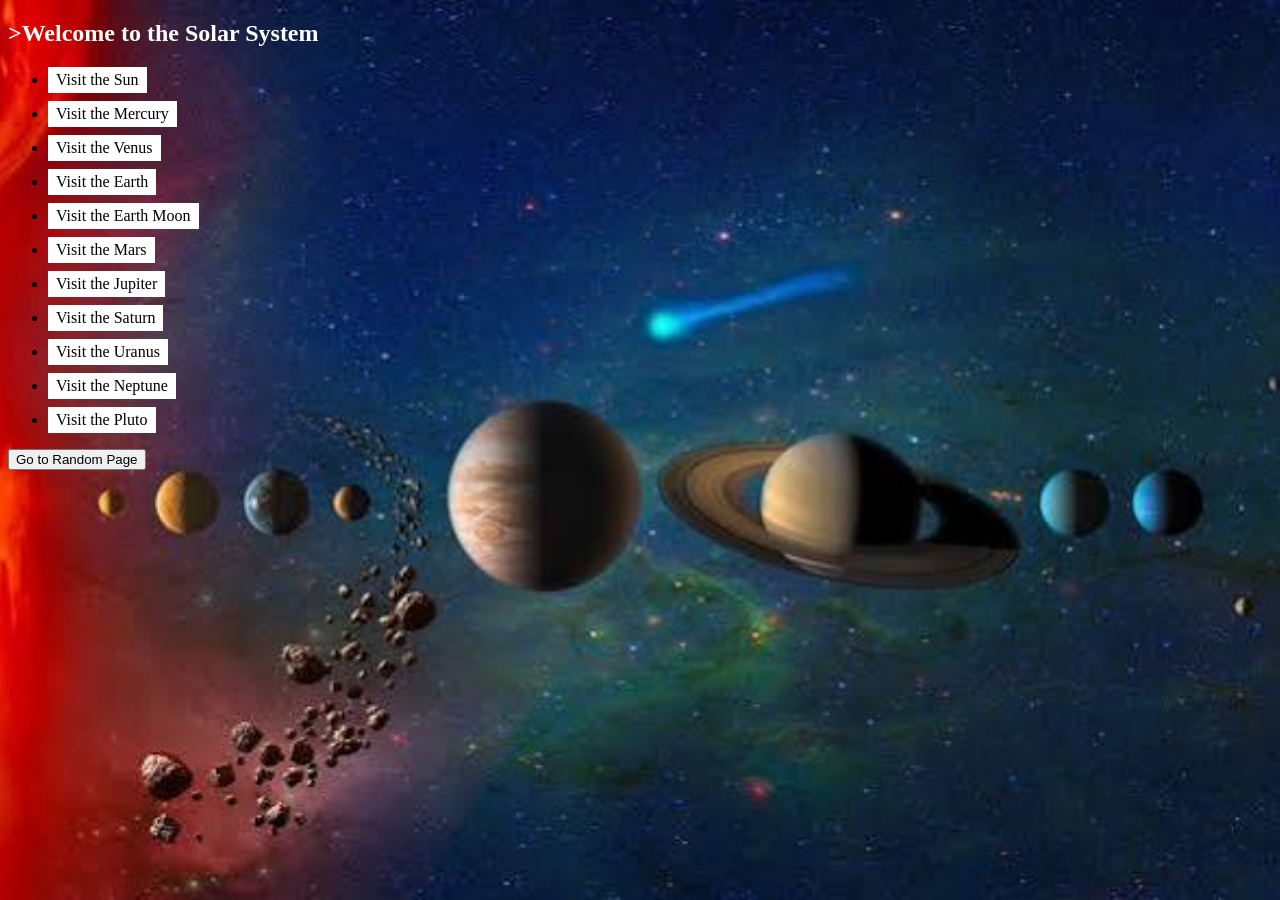
<file: index.html>
<!DOCTYPE html>
<html>
    <head>
        <meta charset="UTF-8">
        <title>Solar System Project</title>
        <link rel="stylesheet" href="style.css">
    </head>
    <style>
        ul li{
            margin: 8px 0;
        }
        ul li a{
            background: white;
            color: black;
            padding: 4px 8px;
            text-decoration: none;
            display: inline-block;
        }
    </style>
    <h2 style ="color:white">>Welcome to the Solar System</h2>
    <ul>
        <li><a href="Sun.html">Visit the Sun</a></li>
        <li><a href="Mercury.html">Visit the Mercury</a></li>
        <li><a href="Venus.html">Visit the Venus</a></li>
        <li><a href="Earth.html">Visit the Earth</a></li>
        <li><a href="Moon.html">Visit the Earth Moon</a></li>
        <li><a href="Mars.html">Visit the Mars</a></li>
        <li><a href="Jupiter.html">Visit the Jupiter</a></li>
        <li><a href="Saturn.html">Visit the Saturn</a></li>
        <li><a href="Uranus.html">Visit the Uranus</a></li>
        <li><a href="Neptune.html">Visit the Neptune</a></li>
        <li><a href="Pluto.html">Visit the Pluto</a></li>
    </ul>
    <!-- ================= Random Page Button ================= -->
    <body>
    <button onclick="goToRandomPage()"> Go to Random Page</button>
    <script>
        function goToRandomPage() {
            const pages = [
                "Sun.html",
                "Mercury.html",
                "Venus.html",
                "Earth.html",
                "Moon.html",
                "Jupiter.html",
                "Saturn.html",
                "Uranus.html",
                "Neptune.html",
                "Pluto.html"
            ];
            const randomIndex = Math.floor(Math.random() * pages.length);
            const randomPage = pages[randomIndex];
            window.location.href = randomPage;
        }
    </script>
</body>
</html>
</file>
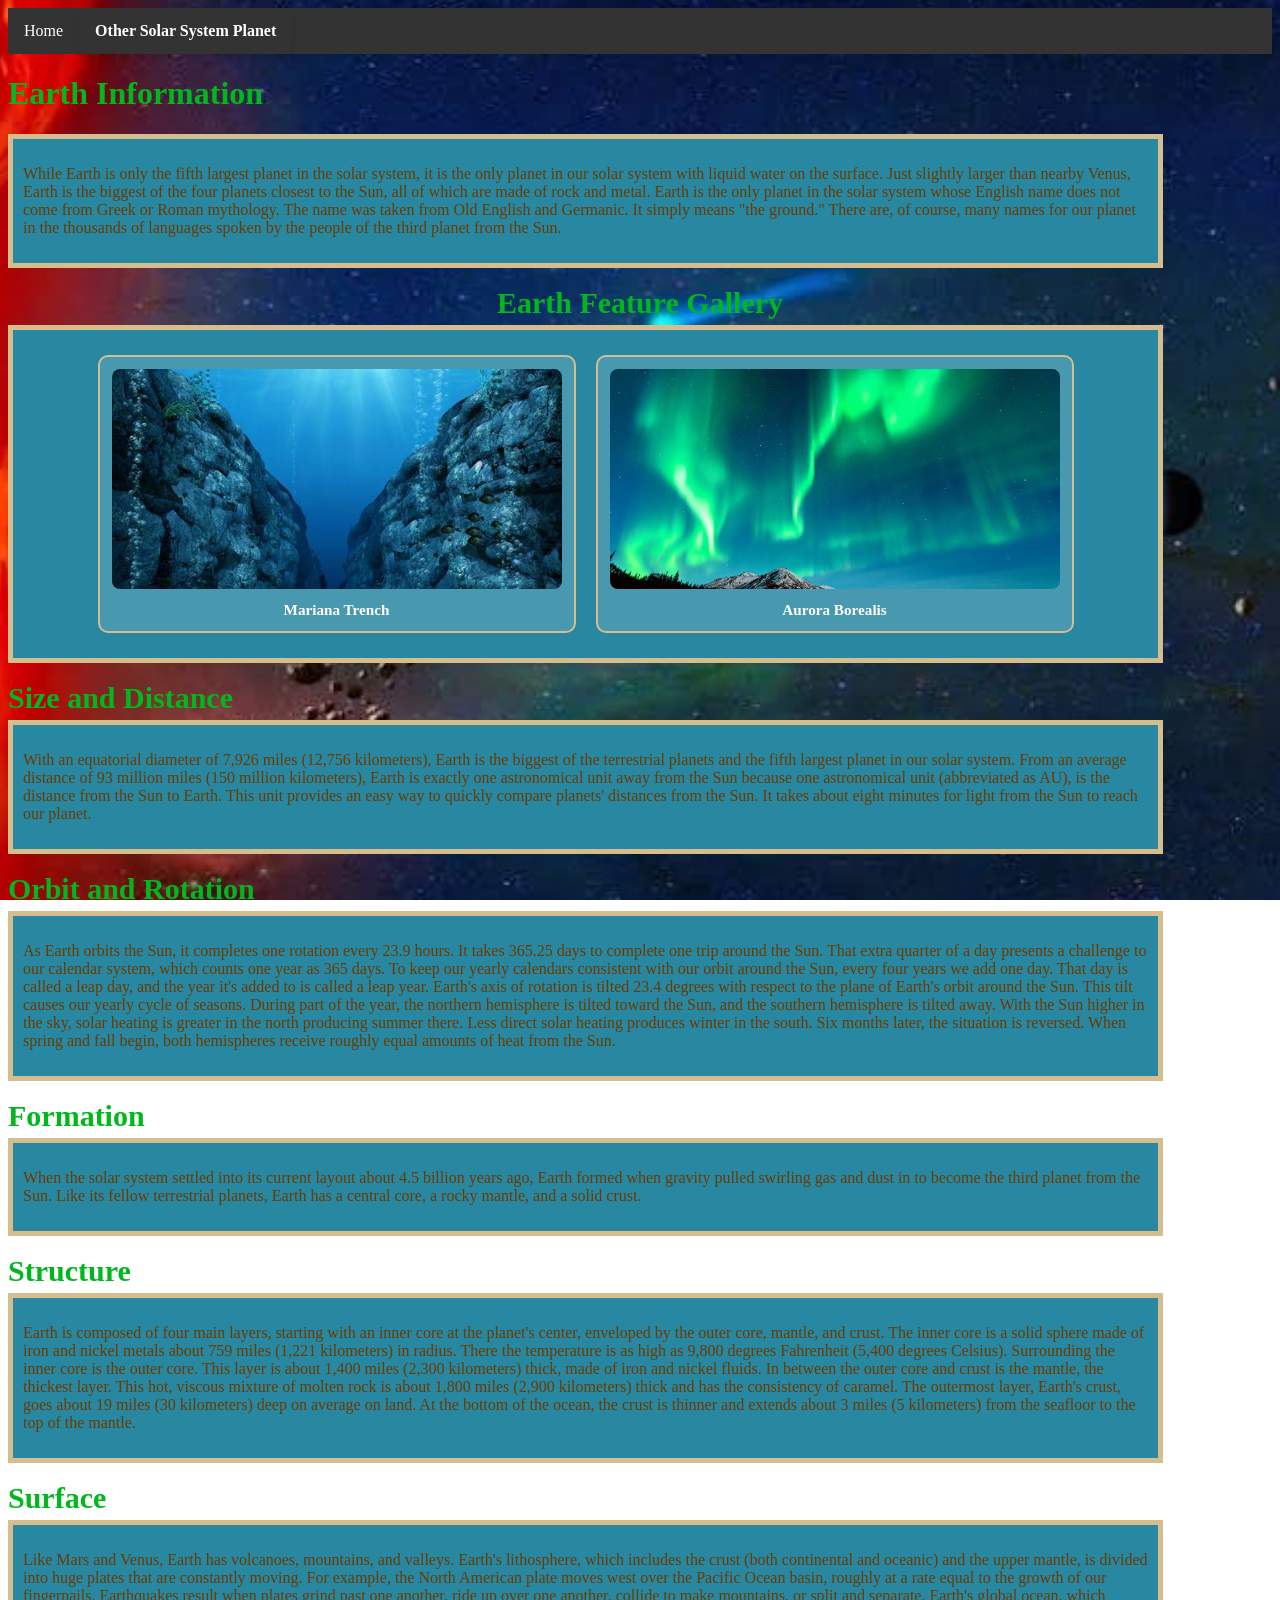
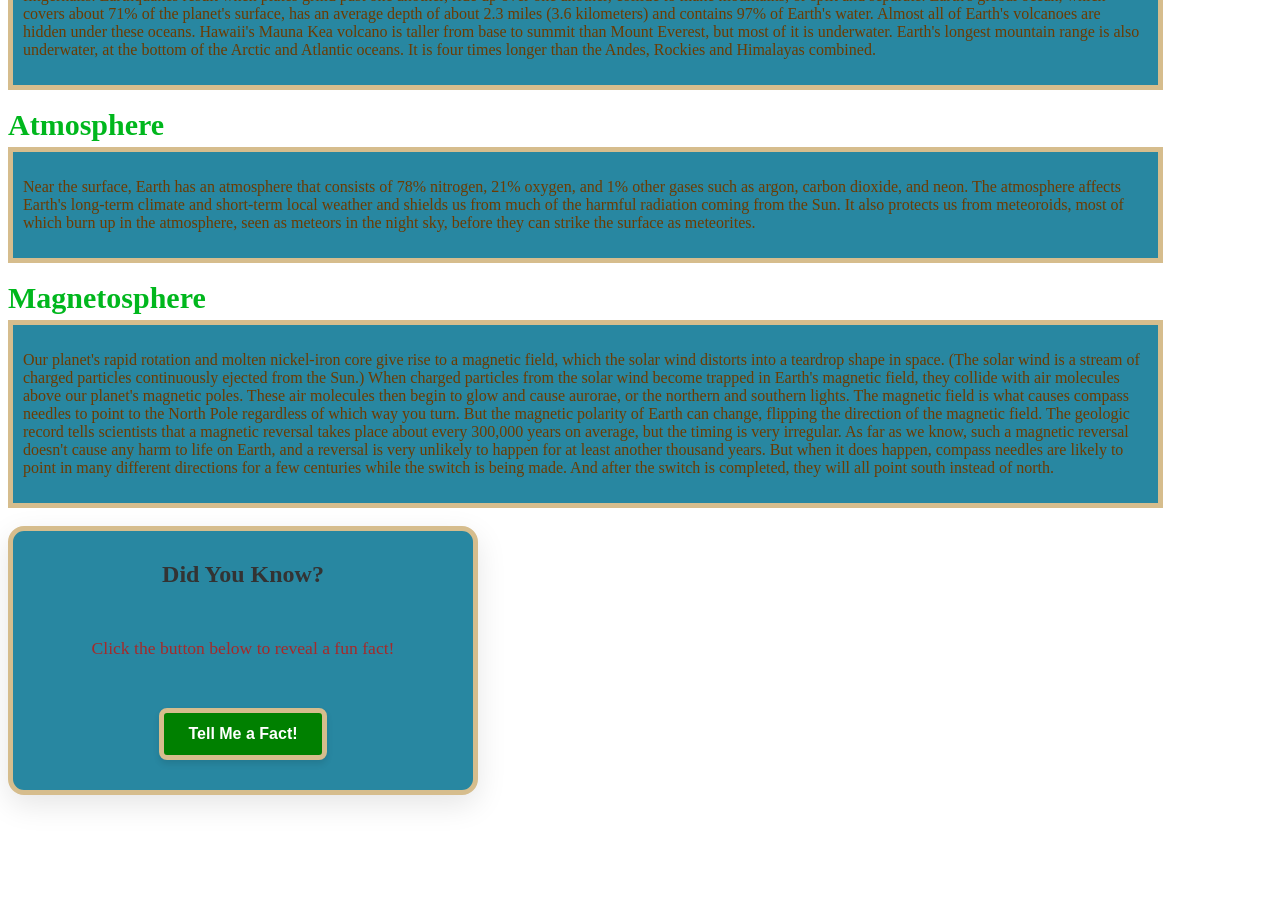
<file: Earth.html>
<!DOCTYPE html>
<html>
    <head>
        <meta charset="UTF-8">
        <title>Solar System Project</title>
        <link rel="stylesheet" href="style.css">
        <style>
            /* --- Container & Layout Styles --- */
            .container {
                background-color: #2887a1;
                width: 1125px;
                border: 5px solid #d6bd8d;
                padding: 10px;
            }
            .big-text {
               font-size: 30px;
               margin-bottom: 5px; 
            }

            /* --- Sticky Navigation Bar Styles --- */
            .navbar {
                position: sticky;
                top: 0;
                z-index: 1000;
                display: flex; 
                background-color: #333;
            }

            .navbar a {
                font-size: 16px;
                color: white;
                text-align: center;
                padding: 14px 16px;
                text-decoration: none;
            }

            /* --- Dropdown Menu Styles --- */
            .dropdown {
                position: relative;
            }

            .dropdown .dropbtn {
                font-size: 16px;  
                border: none;
                outline: none;
                color: white;
                padding: 14px 16px;
                background-color: inherit;
                font-family: inherit;
                margin: 0;
            }

            .navbar a:hover, .dropdown:hover .dropbtn {
                background-color: red;
            }
            .dropdown-content {
                display: none;
                position: absolute;
                background-color: #f9f9f9;
                min-width: 160px;
                box-shadow: 0px 8px 16px 0px rgba(0,0,0,0.2);
                z-index: 1;
            }
            .dropdown-content a {
                float: none;
                color: black;
                padding: 12px 16px;
                text-decoration: none;
                display: block;
                text-align: left;
            }
            .dropdown-content a:hover {
                background-color: #ddd;
            }
            .dropdown:hover .dropdown-content {
                display: block;
            }

            /* --- Interactive Card Widget Styles --- */
            .card {
                background: #2887a1;
                padding: 30px;
                border: 5px solid #d6bd8d;
                border-radius: 16px;
                box-shadow: 0 10px 30px rgba(0,0,0,0.1);
                text-align: center;
                max-width: 400px;
                width: 90%;
            }

            h2 {
                color: #333;
                margin-top: 0;
            }

            .fact-display {
                font-size: 1.1rem;
                color: Brown;
                min-height: 80px;
                display: flex;
                align-items: center;
                justify-content: center;
                margin: 20px 0;
                line-height: 1.5;
            }

            button {
                background-color: Green;
                color: white;
                border: 5px solid #d6bd8d;
                padding: 12px 24px;
                font-size: 1rem;
                font-weight: bold;
                border-radius: 8px;
                cursor: pointer;
                transition: transform 0.1s, background-color 0.2s;
                box-shadow: 0 4px 6px rgba(0,0,0,0.1);
            }

            button:hover {
                background-color: #ff5252;
            }

            button:active {
                transform: scale(0.98);
            }

            /* Styling for images to make them fit containers nicely */
            .planet-img {
                width: 100%;
                max-width: 500px;
                height: auto;
                display: block;
                margin: 15px auto;
                border-radius: 12px;
                border: 4px solid #d6bd8d;
                box-shadow: 0 8px 16px rgba(0,0,0,0.3);
            }

            .image-gallery {
                display: flex;
                flex-wrap: wrap;
                gap: 20px;
                justify-content: center;
                margin: 15px 0;
            }

            .image-card {
                flex: 1 1 300px;
                max-width: 450px;
                background: rgba(255, 255, 255, 0.15);
                padding: 12px;
                border-radius: 10px;
                border: 2px solid #d6bd8d;
                text-align: center;
                margin: 0;
            }

            .image-card img {
                width: 100%;
                height: 220px;
                object-fit: cover;
                border-radius: 8px;
            }

            .image-card figcaption {
                color: #fff;
                font-weight: bold;
                margin-top: 8px;
                font-size: 0.95rem;
            }
        </style>
    </head>
    
    <body style="background-color:white;">
        
        <!-- ================= NAVIGATION BAR ================= -->
        <div class="navbar">
            <a href="index.html">Home</a>
            <div class="dropdown">
                <button class="dropbtn">Other Solar System Planet 
                <i class="fa fa-caret-down"></i>
                </button>
                <div class="dropdown-content">
                    <a href="Sun.html"> Sun</a>
                    <a href="Mercury.html"> Mercury</a>
                    <a href="Venus.html"> Venus</a>
                    <a href="Moon.html"> Earth Moon</a>
                    <a href="Mars.html"> Mars</a>
                    <a href="Jupiter.html"> Jupiter</a>
                    <a href="Saturn.html"> Saturn</a>
                    <a href="Uranus.html"> Uranus</a>
                    <a href="Neptune.html"> Neptune</a>
                    <a href="Pluto.html"> Pluto</a>
                </div>
            </div> 
        </div>

        <!-- ================= PAGE MAIN HEADING & INTRO ================= -->
        <h1 style="color:#00b71d;">Earth Information</h1>
        <div class="container">
            <p style="color:#6c3b02">
                While Earth is only the fifth largest planet in the solar system, it is the only planet in our solar system with liquid water on the surface. 
                Just slightly larger than nearby Venus, Earth is the biggest of the four planets closest to the Sun, all of which are made of rock and metal.  
                Earth is the only planet in the solar system whose English name does not come from Greek or Roman mythology. 
                The name was taken from Old English and Germanic. 
                It simply means "the ground." There are, of course, many names for our planet in the thousands of languages spoken by the people of the third planet from the Sun.
            </p>
        </div>
        
        <!-- ================= GALLERY SECTION ================= -->
        <br>
        <h2 class="big-text" style="color:#00b71d; text-align: center;">Earth Feature Gallery</h2>
        <div class="container">
            <div class="image-gallery">
                <figure class="image-card">
                    <img src="Images/mariana_trench.jpg" 
                         alt="One of the Largest Under Water Mountain Range">
                    <figcaption>Mariana Trench</figcaption>
                </figure>
                <figure class="image-card">
                    <img src="Images/Aurora_Borealis.jpg" 
                         alt="Vibrant green Aurora Borealis glowing in the night sky produced by Earth's magnetosphere">
                    <figcaption>Aurora Borealis</figcaption>
                </figure>
            </div>
        </div>

        <!-- ================= SIZE AND DISTANCE SECTION ================= -->
        <br>
        <h2 class="big-text" style="color:#00b71d;">Size and Distance</h2>
        <div class="container">
            <p style="color:#6c3b02">
                With an equatorial diameter of 7,926 miles (12,756 kilometers), Earth is the biggest of the terrestrial planets and the fifth largest planet in our solar system.  
                From an average distance of 93 million miles (150 million kilometers), Earth is exactly one astronomical unit away from the Sun because one astronomical unit (abbreviated as AU), is the distance from the Sun to Earth. 
                This unit provides an easy way to quickly compare planets' distances from the Sun.  
                It takes about eight minutes for light from the Sun to reach our planet.
            </p>
        </div>
        
        <!-- ================= ORBIT AND ROTATION SECTION ================= -->
        <br>
        <h2 class="big-text" style="color:#00b71d;">Orbit and Rotation</h2>
        <div class="container">
            <p style="color:#6c3b02">
                As Earth orbits the Sun, it completes one rotation every 23.9 hours. 
                It takes 365.25 days to complete one trip around the Sun. 
                That extra quarter of a day presents a challenge to our calendar system, which counts one year as 365 days. 
                To keep our yearly calendars consistent with our orbit around the Sun, every four years we add one day. 
                That day is called a leap day, and the year it's added to is called a leap year.  
                Earth's axis of rotation is tilted 23.4 degrees with respect to the plane of Earth's orbit around the Sun. 
                This tilt causes our yearly cycle of seasons. During part of the year, the northern hemisphere is tilted toward the Sun, and the southern hemisphere is tilted away. 
                With the Sun higher in the sky, solar heating is greater in the north producing summer there. 
                Less direct solar heating produces winter in the south. Six months later, the situation is reversed. 
                When spring and fall begin, both hemispheres receive roughly equal amounts of heat from the Sun.
            </p>
        </div>
        
        <!-- ================= FORMATION SECTION ================= -->
        <br>
        <h2 class="big-text" style="color:#00b71d;">Formation</h2>
        <div class="container">
            <p style="color:#6c3b02">
                When the solar system settled into its current layout about 4.5 billion years ago, Earth formed when gravity pulled swirling gas and dust in to become the third planet from the Sun. 
                Like its fellow terrestrial planets, Earth has a central core, a rocky mantle, and a solid crust.  
            </p>
        </div>
        
        <!-- ================= STRUCTURE SECTION ================= -->
        <br>
        <h2 class="big-text" style="color:#00b71d;">Structure</h2>
        <div class="container">
            <p style="color:#6c3b02">
                Earth is composed of four main layers, starting with an inner core at the planet's center, enveloped by the outer core, mantle, and crust.  
                The inner core is a solid sphere made of iron and nickel metals about 759 miles (1,221 kilometers) in radius. 
                There the temperature is as high as 9,800 degrees Fahrenheit (5,400 degrees Celsius). 
                Surrounding the inner core is the outer core. This layer is about 1,400 miles (2,300 kilometers) thick, made of iron and nickel fluids.  
                In between the outer core and crust is the mantle, the thickest layer. 
                This hot, viscous mixture of molten rock is about 1,800 miles (2,900 kilometers) thick and has the consistency of caramel. 
                The outermost layer, Earth's crust, goes about 19 miles (30 kilometers) deep on average on land. 
                At the bottom of the ocean, the crust is thinner and extends about 3 miles (5 kilometers) from the seafloor to the top of the mantle.
            </p>
        </div>
        
        <!-- ================= SURFACE SECTION ================= -->
        <br>
        <h2 class="big-text" style="color:#00b71d;">Surface</h2>
        <div class="container">
            <p style="color:#6c3b02">
                Like Mars and Venus, Earth has volcanoes, mountains, and valleys. 
                Earth's lithosphere, which includes the crust (both continental and oceanic) and the upper mantle, is divided into huge plates that are constantly moving. 
                For example, the North American plate moves west over the Pacific Ocean basin, roughly at a rate equal to the growth of our fingernails. 
                Earthquakes result when plates grind past one another, ride up over one another, collide to make mountains, or split and separate.  
                Earth's global ocean, which covers about 71% of the planet's surface, has an average depth of about 2.3 miles (3.6 kilometers) and contains 97% of Earth's water. 
                Almost all of Earth's volcanoes are hidden under these oceans. Hawaii's Mauna Kea volcano is taller from base to summit than Mount Everest, but most of it is underwater. 
                Earth's longest mountain range is also underwater, at the bottom of the Arctic and Atlantic oceans. 
                It is four times longer than the Andes, Rockies and Himalayas combined.
            </p>
        </div>
        
        <!-- ================= ATMOSPHERE SECTION ================= -->
        <br>
        <h2 class="big-text" style="color:#00b71d;">Atmosphere</h2>
        <div class="container">
            <p style="color:#6c3b02">
                Near the surface, Earth has an atmosphere that consists of 78% nitrogen, 21% oxygen, and 1% other gases such as argon, carbon dioxide, and neon. 
                The atmosphere affects Earth's long-term climate and short-term local weather and shields us from much of the harmful radiation coming from the Sun. 
                It also protects us from meteoroids, most of which burn up in the atmosphere, seen as meteors in the night sky, before they can strike the surface as meteorites.
            </p>
        </div>
        
        <!-- ================= MAGNETOSPHERE SECTION ================= -->
        <br>
        <h2 class="big-text" style="color:#00b71d;">Magnetosphere</h2>
        <div class="container">
            <p style="color:#6c3b02">
                Our planet's rapid rotation and molten nickel-iron core give rise to a magnetic field, which the solar wind distorts into a teardrop shape in space. 
                (The solar wind is a stream of charged particles continuously ejected from the Sun.) When charged particles from the solar wind become trapped in Earth's magnetic field, they collide with air molecules above our planet's magnetic poles. 
                These air molecules then begin to glow and cause aurorae, or the northern and southern lights.  
                The magnetic field is what causes compass needles to point to the North Pole regardless of which way you turn. But the magnetic polarity of Earth can change, flipping the direction of the magnetic field. 
                The geologic record tells scientists that a magnetic reversal takes place about every 300,000 years on average, but the timing is very irregular. 
                As far as we know, such a magnetic reversal doesn't cause any harm to life on Earth, and a reversal is very unlikely to happen for at least another thousand years. But when it does happen, compass needles are likely to point in many different directions for a few centuries while the switch is being made. 
                And after the switch is completed, they will all point south instead of north.
            </p>
        </div>
        <br>
        
        <!-- ================= INTERACTIVE FACT GENERATOR WIDGET ================= -->
         <div class="card">
            <h2>Did You Know?</h2>
            <p class="fact-display" id="factText">Click the button below to reveal a fun fact!</p>
            <button id="factBtn">Tell Me a Fact!</button>
        </div>

        <!-- ================= JAVASCRIPT LOGIC ================= -->
        <script>
            const facts = [
                "The Earth’s longest mountain range is underwater! It is 50,000 miles long and is called the Atlantic Mid-Ocean Ridge System",
                "Seventy-one percent of the surface of the Earth is covered by water. That means only 29 percent is land.",
                "The Greek name for Earth was Gaia. It means “Mother Earth.",
                "Earth is home to 8.7 million different species of plants and animals!",
                "The Sahara is Earth’s hottest desert in Africa. The average temperature is 86 degrees Fahrenheit, but during the hottest months, temperatures can exceed 122 degrees Fahrenheit. The hottest temperature recorded was 136 degrees Fahrenheit!",
                "The deepest point on Earth is the underwater Mariana Trench in the western Pacific Ocean (200 miles southwest of Guam). It’s 35,876 feet deep! That’s about two-and-a-half times as long as The Indianapolis Motor Speedway."
            ];

            const factText = document.getElementById('factText');
            const factBtn = document.getElementById('factBtn');

            factBtn.addEventListener('click', () => {
                const randomIndex = Math.floor(Math.random() * facts.length);
                factText.textContent = facts[randomIndex];
            });
        </script>

        <!-- ================= FOOTER / CREDITS ================= -->
        <br>
        <p style="color:white;">
            Credit: https://science.nasa.gov/sun/facts/
        </p>
        <p style="color:white;">
            Credit: https://www.teachstarter.com/us/blog/fun-facts-about-earth-for-kids/
        </p>
    </body>
</html>
</file>
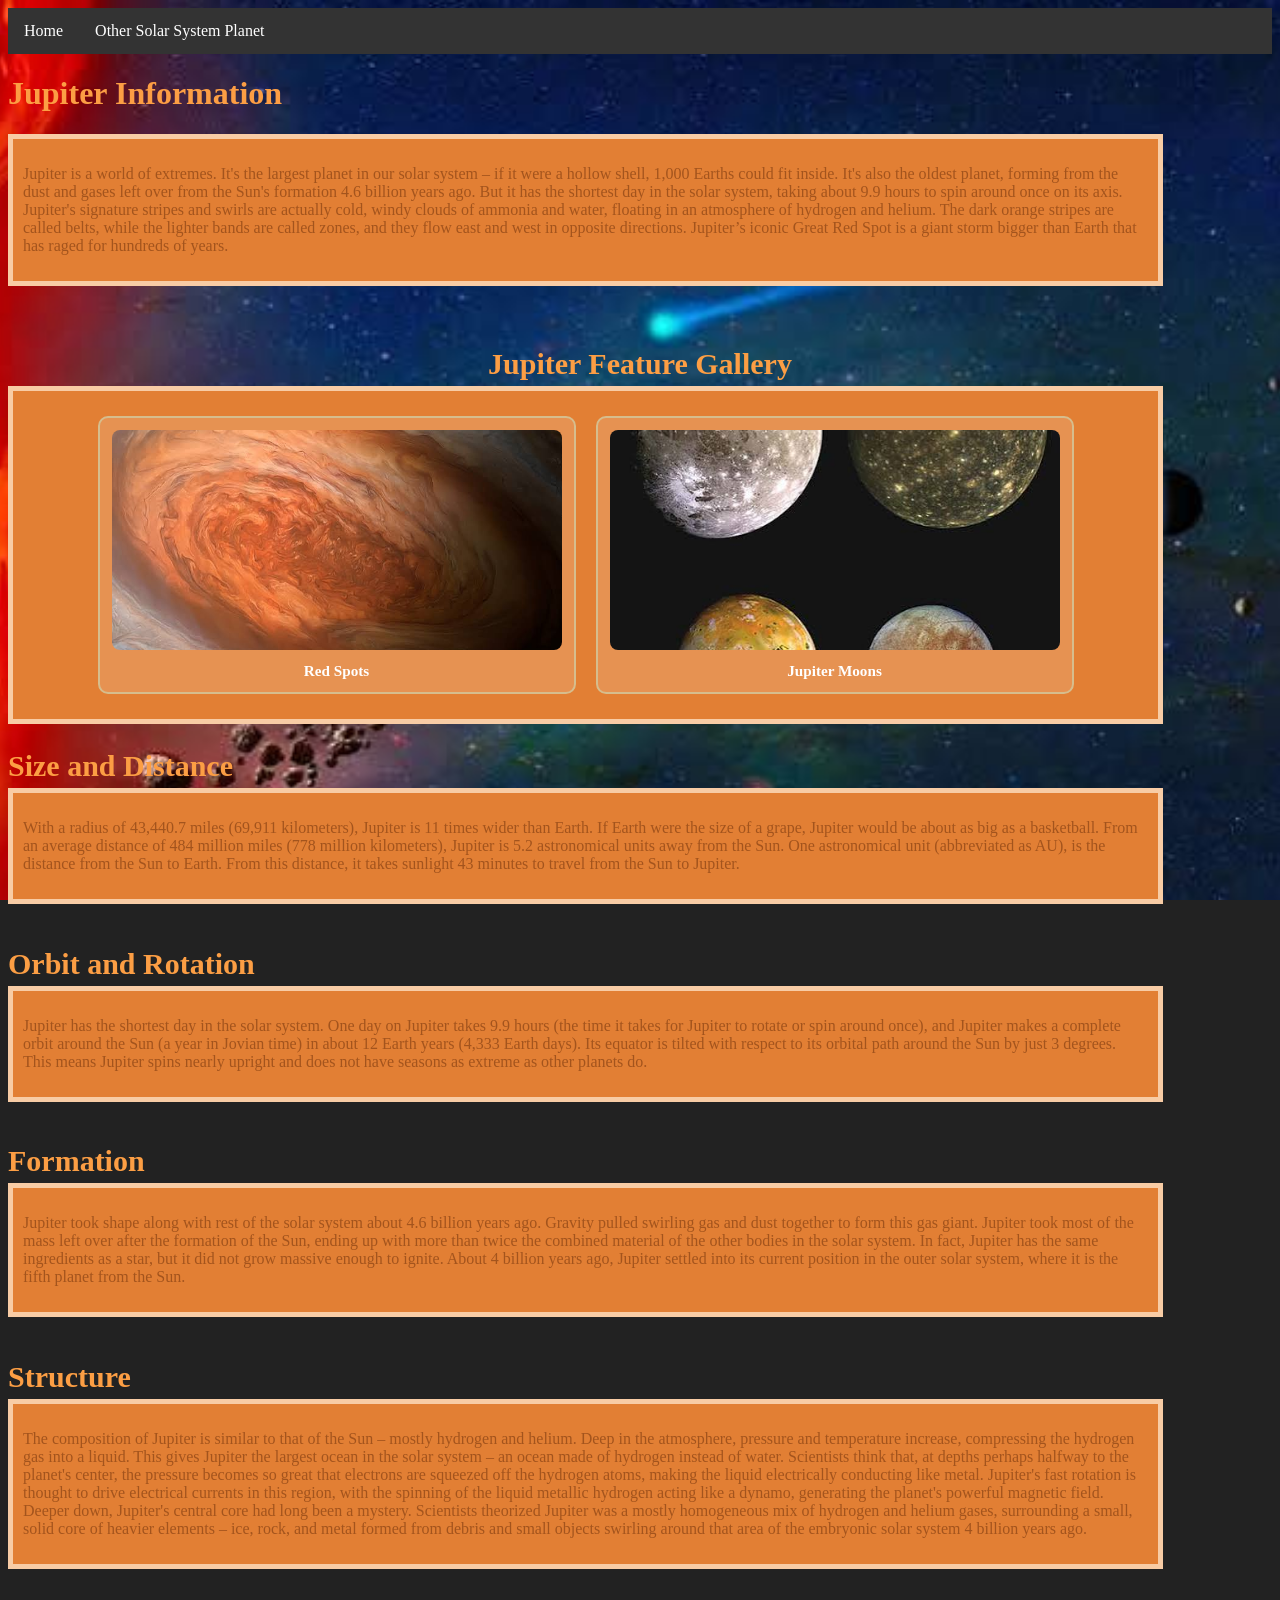
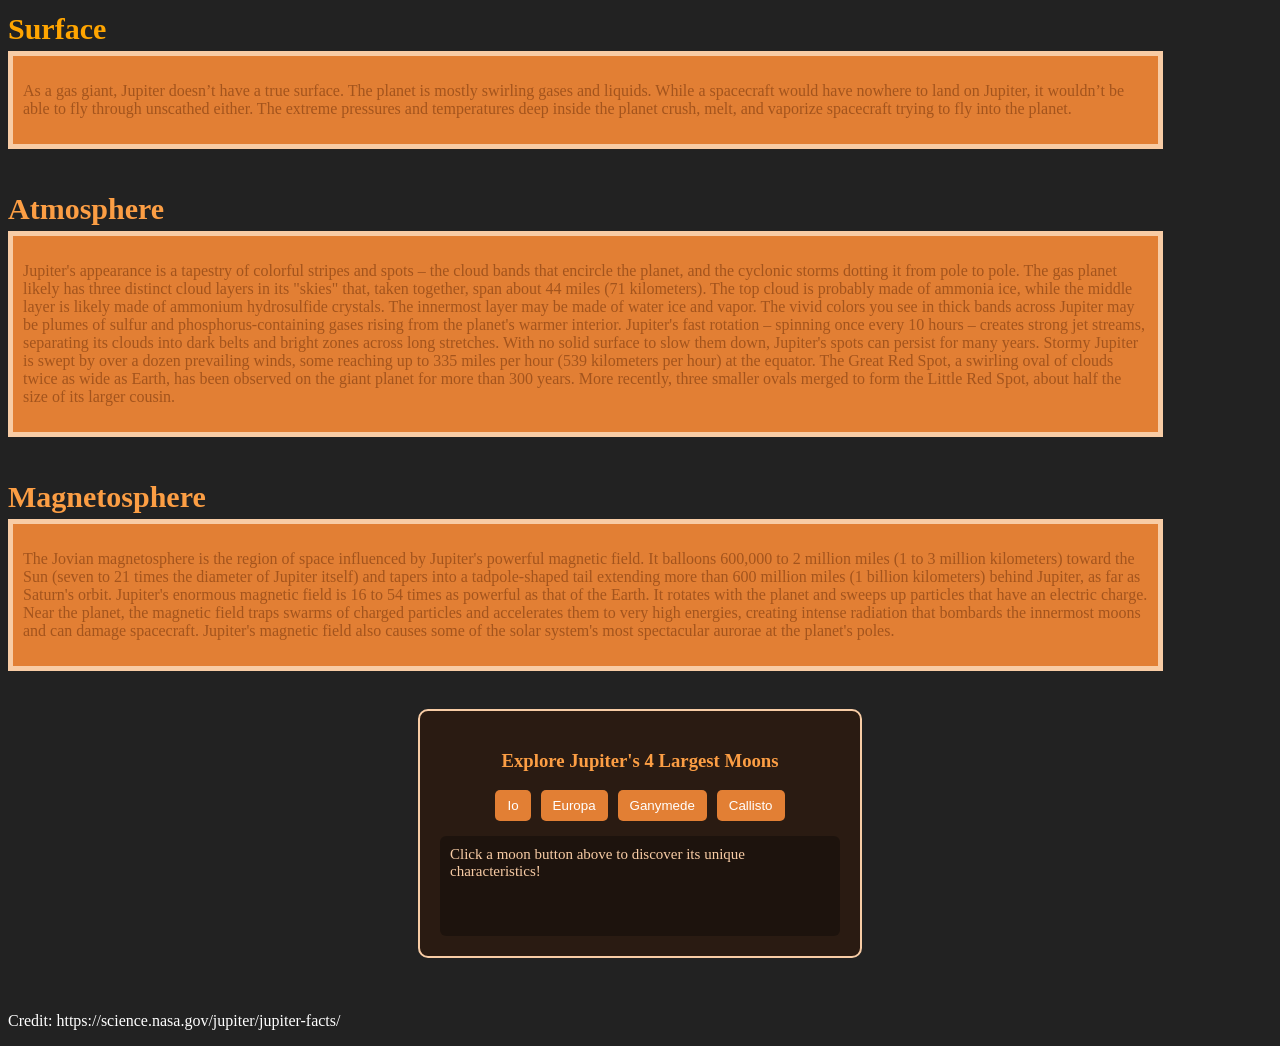
<file: Jupiter.html>
<!DOCTYPE html>
<html>
    <head>
        <meta charset="UTF-8">
        <title>Solar System Project</title>
        <link rel="stylesheet" href="style.css">
        <style>
            /* --- Container & Layout Styles --- */
            .container {
                background-color: #E27F34;
                width: 1125px;
                border: 5px solid #F8CCA5;
                padding: 10px;
            }
            .big-text {
               font-size: 30px; 
               margin-bottom: 5px; 
            }

            /* --- Sticky Navigation Bar Styles --- */
            .navbar {
                position: sticky;
                top: 0;
                z-index: 1000;
                display: flex; 
                background-color: #333;
            }

            .navbar a {
                font-size: 16px;
                color: white;
                text-align: center;
                padding: 14px 16px;
                text-decoration: none;
            }

            /* --- Dropdown Menu Styles --- */
            .dropdown {
                position: relative;
            }

            .dropdown .dropbtn {
                font-size: 16px;  
                border: none;
                outline: none;
                color: white;
                padding: 14px 16px;
                background-color: inherit;
                font-family: inherit;
                margin: 0;
            }

             .navbar a:hover, .dropdown:hover .dropbtn {
                background-color: red;
            }
            .dropdown-content {
                display: none;
                position: absolute;
                background-color: #f9f9f9;
                min-width: 160px;
                box-shadow: 0px 8px 16px 0px rgba(0,0,0,0.2);
                z-index: 1;
            }
            .dropdown-content a {
                float: none;
                color: black;
                padding: 12px 16px;
                text-decoration: none;
                display: block;
                text-align: left;
            }
            .dropdown-content a:hover {
                background-color: #ddd;
            }
            .dropdown:hover .dropdown-content {
                display: block;
            }

            /* --- Read More Hidden Text Styles --- */
            #more1, #more2 {
                display: none;
            }

            /* Styling for images to make them fit containers nicely */
            .planet-img {
                width: 100%;
                max-width: 500px;
                height: auto;
                display: block;
                margin: 15px auto;
                border-radius: 12px;
                border: 4px solid #d6bd8d;
                box-shadow: 0 8px 16px rgba(0,0,0,0.3);
            }

            .image-gallery {
                display: flex;
                flex-wrap: wrap;
                gap: 20px;
                justify-content: center;
                margin: 15px 0;
            }

            .image-card {
                flex: 1 1 300px;
                max-width: 450px;
                background: rgba(255, 255, 255, 0.15);
                padding: 12px;
                border-radius: 10px;
                border: 2px solid #d6bd8d;
                text-align: center;
                margin: 0;
            }

            .image-card img {
                width: 100%;
                height: 220px;
                object-fit: cover;
                border-radius: 8px;
            }

            .image-card figcaption {
                color: #fff;
                font-weight: bold;
                margin-top: 8px;
                font-size: 0.95rem;
            }
        </style>
    </head>
    <body style="background-color: #222;">
        
        <!-- ================= NAVIGATION BAR ================= -->
        <div class="navbar">
            <a href="index.html">Home</a>
            <div class="dropdown">
                <button class="dropbtn">Other Solar System Planet 
                <i class="fa fa-caret-down"></i>
                </button>
                <div class="dropdown-content">
                    <a href="Sun.html">Sun</a>
                    <a href="Mercury.html">Mercury</a>
                    <a href="Venus.html">Venus</a>
                    <a href="Earth.html">Earth</a>
                    <a href="Moon.html">Earth Moon</a>
                    <a href="Mars.html">Mars</a>
                    <a href="Saturn.html">Saturn</a>
                    <a href="Uranus.html">Uranus</a>
                    <a href="Neptune.html">Neptune</a>
                    <a href="Pluto.html">Pluto</a>
                </div>
            </div> 
        </div>

        <!-- ================= PAGE HEADER & INTRO ================= -->
        <h1 style="color:#FC9E44">Jupiter Information</h1>
        
        <div class="container">
            <p style="color:#A3541D">
                Jupiter is a world of extremes. 
                It's the largest planet in our solar system – if it were a hollow shell, 1,000 Earths could fit inside. 
                It's also the oldest planet, forming from the dust and gases left over from the Sun's formation 4.6 billion years ago. 
                But it has the shortest day in the solar system, taking about 9.9 hours to spin around once on its axis.
                Jupiter's signature stripes and swirls are actually cold, windy clouds of ammonia and water, floating in an atmosphere of hydrogen and helium. 
                The dark orange stripes are called belts, while the lighter bands are called zones, and they flow east and west in opposite directions. 
                Jupiter’s iconic Great Red Spot is a giant storm bigger than Earth that has raged for hundreds of years.
            </p>
        </div>
        <br>
        
        <!-- ================= GALLERY SECTION ================= -->
        <br>
        <h2 class="big-text" style="color:#FC9E44; text-align: center;">Jupiter Feature Gallery</h2>
        <div class="container">
            <div class="image-gallery">
                <figure class="image-card">
                    <img src="Images/red_spot.jpg" 
                         alt="Jupiter Great Red Spots">
                    <figcaption>Red Spots</figcaption>
                </figure>
                <figure class="image-card">
                    <img src="Images/jupiter_moon.jpg" 
                         alt="4/114 Of Jupiter Moon">
                    <figcaption>Jupiter Moons</figcaption>
                </figure>
            </div>
        </div>
        
        <!-- ================= SIZE AND DISTANCE SECTION ================= -->
        <h2 class="big-text" style="color:#FC9E44;">Size and Distance</h2>
        <div class="container">
            <p style="color:#A3541D">
               With a radius of 43,440.7 miles (69,911 kilometers), Jupiter is 11 times wider than Earth. 
               If Earth were the size of a grape, Jupiter would be about as big as a basketball.  
               From an average distance of 484 million miles (778 million kilometers), Jupiter is 5.2 astronomical units away from the Sun. 
               One astronomical unit (abbreviated as AU), is the distance from the Sun to Earth. 
               From this distance, it takes sunlight 43 minutes to travel from the Sun to Jupiter.
            </p>
        </div>
        <br>
        
        <!-- ================= ORBIT AND ROTATION SECTION ================= -->
        <h2 class="big-text" style="color:#FC9E44;">Orbit and Rotation</h2>
        <div class="container">
            <p style="color:#A3541D">
                Jupiter has the shortest day in the solar system. 
                One day on Jupiter takes 9.9 hours (the time it takes for Jupiter to rotate or spin around once), 
                and Jupiter makes a complete orbit around the Sun (a year in Jovian time) in about 12 Earth years (4,333 Earth days).  
                Its equator is tilted with respect to its orbital path around the Sun by just 3 degrees. 
                This means Jupiter spins nearly upright and does not have seasons as extreme as other planets do.
            </p>
        </div>
        <br>
        
        <!-- ================= FORMATION SECTION ================= -->
        <h2 class="big-text" style="color:#FC9E44;">Formation</h2>
        <div class="container">
            <p style="color:#A3541D">
                Jupiter took shape along with rest of the solar system about 4.6 billion years ago. 
                Gravity pulled swirling gas and dust together to form this gas giant. 
                Jupiter took most of the mass left over after the formation of the Sun, ending up with more than twice the combined material of the other bodies in the solar system. 
                In fact, Jupiter has the same ingredients as a star, but it did not grow massive enough to ignite. 
                About 4 billion years ago, Jupiter settled into its current position in the outer solar system, where it is the fifth planet from the Sun.
            </p>
        </div>
        <br>
        
        <!-- ================= STRUCTURE SECTION ================= -->
        <h2 class="big-text" style="color:#FC9E44;">Structure</h2>
        <div class="container">
            <p style="color:#A3541D">
                The composition of Jupiter is similar to that of the Sun – mostly hydrogen and helium. 
                Deep in the atmosphere, pressure and temperature increase, compressing the hydrogen gas into a liquid. 
                This gives Jupiter the largest ocean in the solar system – an ocean made of hydrogen instead of water.
                Scientists think that, at depths perhaps halfway to the planet's center, the pressure becomes so great that electrons are squeezed off the hydrogen atoms, making the liquid electrically conducting like metal. 
                Jupiter's fast rotation is thought to drive electrical currents in this region, with the spinning of the liquid metallic hydrogen acting like a dynamo, generating the planet's powerful magnetic field.  
                Deeper down, Jupiter's central core had long been a mystery. 
                Scientists theorized Jupiter was a mostly homogeneous mix of hydrogen and helium gases, surrounding a small, solid core of heavier elements – ice, rock, and metal formed from debris and small objects swirling around that area of the embryonic solar system 4 billion years ago.
            </p>
        </div>
        <br>
        
        <!-- ================= SURFACE SECTION ================= -->
        <h2 class="big-text" style="color:orange;">Surface</h2>
        <div class="container">
            <p style="color:#A3541D">
                As a gas giant, Jupiter doesn’t have a true surface. The planet is mostly swirling gases and liquids. 
                While a spacecraft would have nowhere to land on Jupiter, it wouldn’t be able to fly through unscathed either. 
                The extreme pressures and temperatures deep inside the planet crush, melt, and vaporize spacecraft trying to fly into the planet.
            </p>
        </div>
        <br>
        
        <!-- ================= ATMOSPHERE SECTION================= -->
        <h2 class="big-text" style="color:#FC9E44;">Atmosphere</h2>
        <div class="container">
            <p style="color:#A3541D">
                Jupiter's appearance is a tapestry of colorful stripes and spots – the cloud bands that encircle the planet, and the cyclonic storms dotting it from pole to pole. 
                The gas planet likely has three distinct cloud layers in its "skies" that, taken together, span about 44 miles (71 kilometers).
                The top cloud is probably made of ammonia ice, while the middle layer is likely made of ammonium hydrosulfide crystals. 
                The innermost layer may be made of water ice and vapor.  
                The vivid colors you see in thick bands across Jupiter may be plumes of sulfur and phosphorus-containing gases rising from the planet's warmer interior. 
                Jupiter's fast rotation – spinning once every 10 hours – creates strong jet streams, separating its clouds into dark belts and bright zones across long stretches.  
                With no solid surface to slow them down, Jupiter's spots can persist for many years. 
                Stormy Jupiter is swept by over a dozen prevailing winds, some reaching up to 335 miles per hour (539 kilometers per hour) at the equator. 
                The Great Red Spot, a swirling oval of clouds twice as wide as Earth, has been observed on the giant planet for more than 300 years. 
                More recently, three smaller ovals merged to form the Little Red Spot, about half the size of its larger cousin.
            </p>
        </div>
        <br>
        
        <!-- ================= MAGNETOSPHERE SECTION ================= -->
        <h2 class="big-text" style="color:#FC9E44;">Magnetosphere</h2>
        <div class="container">
            <p style="color:#A3541D">
                The Jovian magnetosphere is the region of space influenced by Jupiter's powerful magnetic field. 
                It balloons 600,000 to 2 million miles (1 to 3 million kilometers) toward the Sun (seven to 21 times the diameter of Jupiter itself) and tapers into a tadpole-shaped tail extending more than 600 million miles (1 billion kilometers) behind Jupiter, as far as Saturn's orbit. 
                Jupiter's enormous magnetic field is 16 to 54 times as powerful as that of the Earth. 
                It rotates with the planet and sweeps up particles that have an electric charge. 
                Near the planet, the magnetic field traps swarms of charged particles and accelerates them to very high energies, creating intense radiation that bombards the innermost moons and can damage spacecraft.  
                Jupiter's magnetic field also causes some of the solar system's most spectacular aurorae at the planet's poles.
            </p>
        </div>
        <br>

        <!-- Interactive Moons Widget -->
        <div class="calculator-card" style="margin: 20px auto; background: #2a1b12; padding: 20px; border-radius: 10px; border: 2px solid #F8CCA5; text-align: center; max-width: 400px;">
            <h3 style="color: #FC9E44;">Explore Jupiter's 4 Largest Moons</h3>
            <div style="display: flex; gap: 10px; justify-content: center; margin-bottom: 15px;">
                <button onclick="showMoon('Io')" style="padding: 8px 12px; background: #E27F34; color:white; border:none; border-radius:5px; cursor:pointer;">Io</button>
                <button onclick="showMoon('Europa')" style="padding: 8px 12px; background: #E27F34; color:white; border:none; border-radius:5px; cursor:pointer;">Europa</button>
                <button onclick="showMoon('Ganymede')" style="padding: 8px 12px; background: #E27F34; color:white; border:none; border-radius:5px; cursor:pointer;">Ganymede</button>
                <button onclick="showMoon('Callisto')" style="padding: 8px 12px; background: #E27F34; color:white; border:none; border-radius:5px; cursor:pointer;">Callisto</button>
            </div>
            <div id="moonInfo" style="color: #F8CCA5; font-size: 15px; min-height: 80px; text-align: left; padding: 10px; background: rgba(0,0,0,0.3); border-radius: 6px;">
                Click a moon button above to discover its unique characteristics!
            </div>
        </div>

        <script>
            const moons = {
                "Io": "Io is the most volcanically active body in the solar system, driven by tidal heat from Jupiter's massive gravity.",
                "Europa": "Europa has a smooth, icy crust with a massive global saltwater ocean underneath, making it a top target in the search for alien life.",
                "Ganymede": "Ganymede is the largest moon in our solar system—even bigger than Mercury—and is the only moon known to have its own magnetic field.",
                "Callisto": "Callisto is heavily cratered and has the oldest, most heavily cratered surface in the solar system, showing little geologic activity."
            };

            function showMoon(moonName) {
                document.getElementById('moonInfo').innerText = moons[moonName];
            }
        </script>

        <!-- ================= CREDITS & FOOTER ================= -->
        <br>
        <p style="color:white">
            Credit: https://science.nasa.gov/jupiter/jupiter-facts/
        </p>
    </body>
</html>
</file>
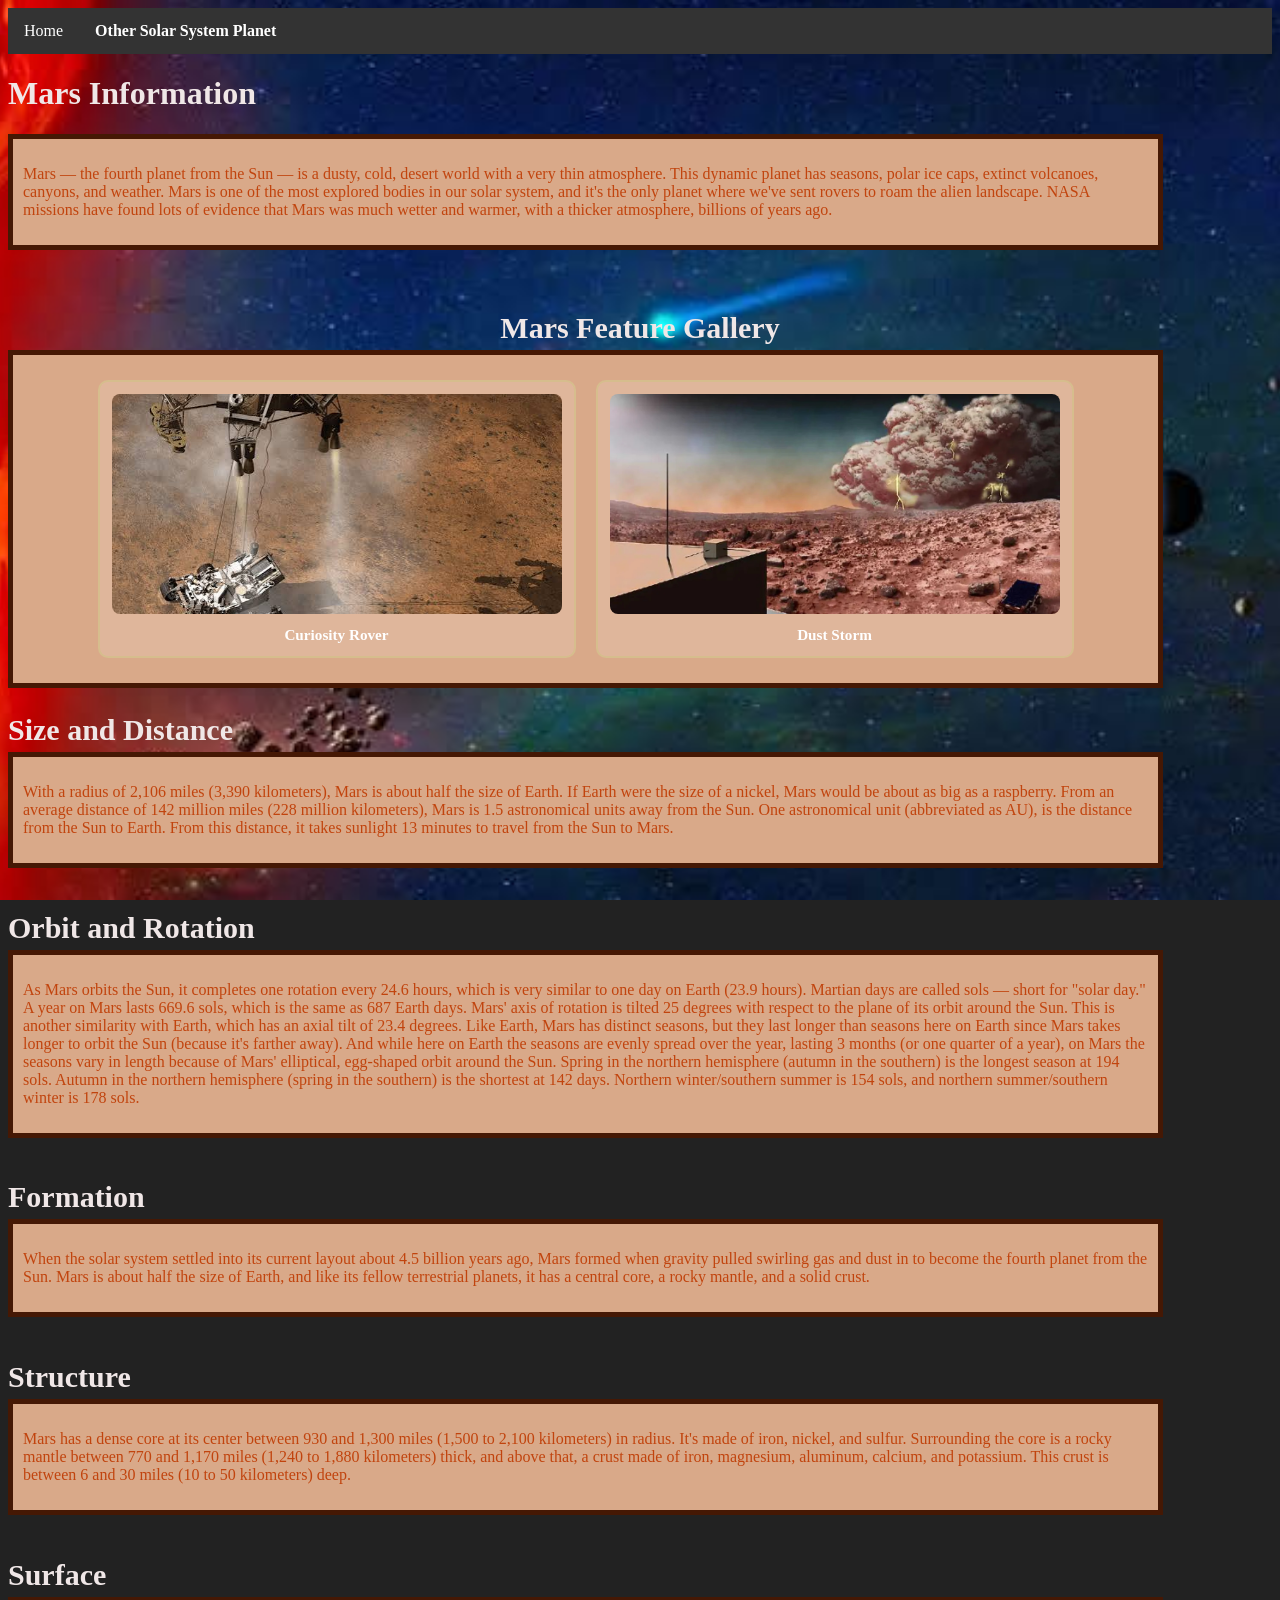
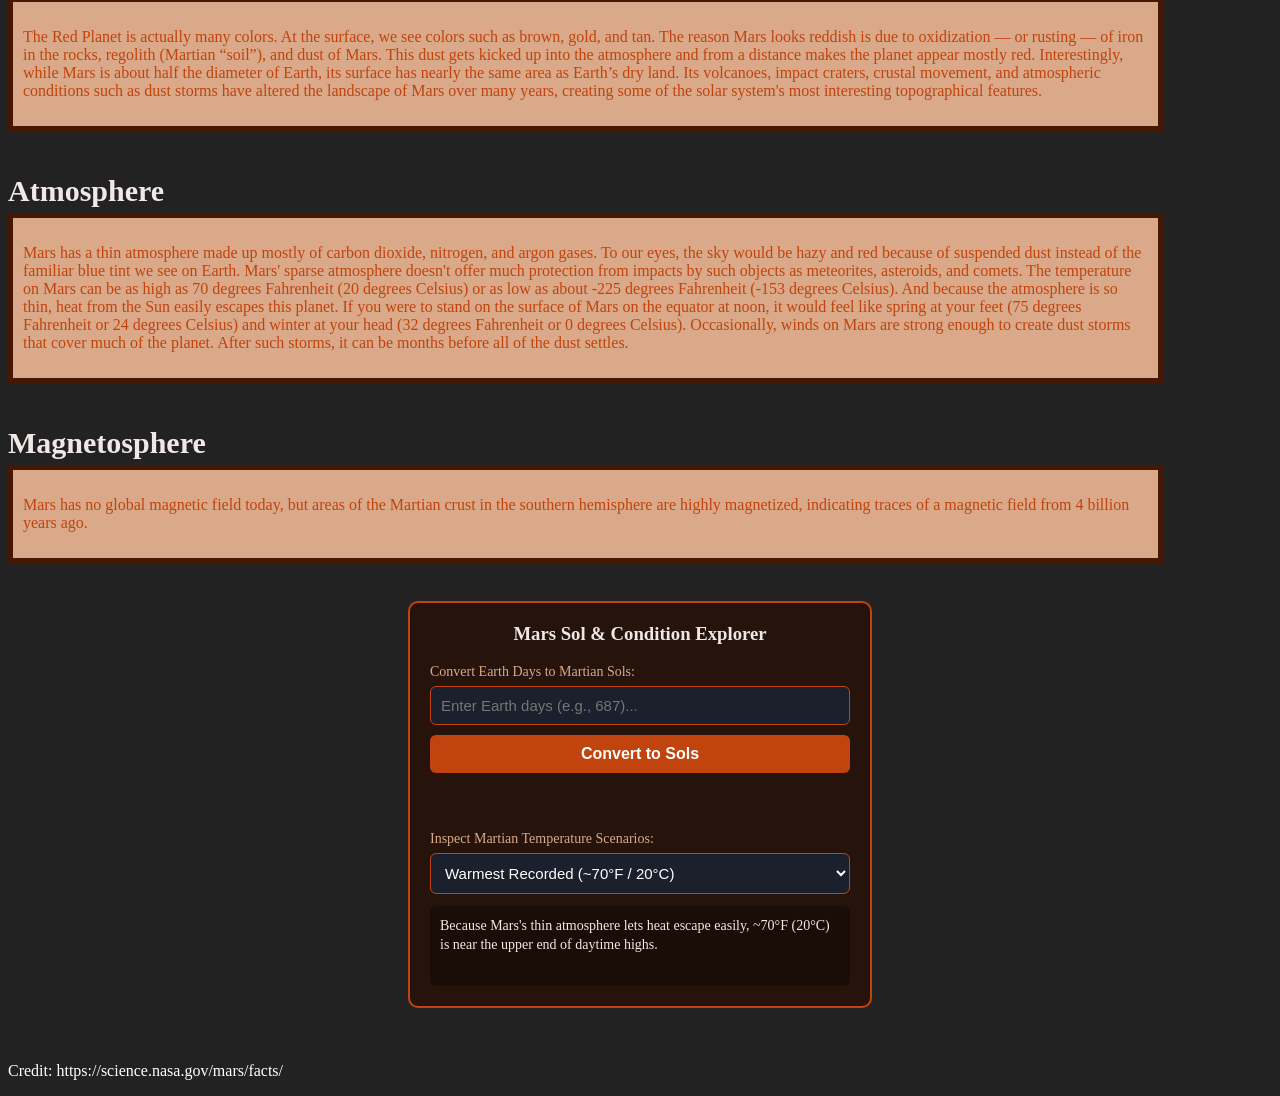
<file: Mars.html>
<!DOCTYPE html>
<html>
    <head>
        <meta charset="UTF-8">
        <title>Solar System Project</title>
        <link rel="stylesheet" href="style.css">
        <style>
            /* --- Container & Layout Styles --- */
            .container {
                background-color: #d9a989;
                width: 1125px;
                border: 5px solid #451804;
                padding: 10px;
            }
            .big-text {
                font-size: 30px; 
                margin-bottom: 5px; 
            }

            /* --- Sticky Navigation Bar Styles --- */
            .navbar {
                position: sticky;
                top: 0;
                z-index: 1000;
                display: flex; 
                background-color: #333;
            }

            .navbar a {
                font-size: 16px;
                color: white;
                text-align: center;
                padding: 14px 16px;
                text-decoration: none;
            }

            /* --- Dropdown Menu Styles --- */
            .dropdown {
                position: relative;
            }

            .dropdown .dropbtn {
                font-size: 16px;  
                border: none;
                outline: none;
                color: white;
                padding: 14px 16px;
                background-color: inherit;
                font-family: inherit;
                margin: 0;
            }

            .navbar a:hover, .dropdown:hover .dropbtn {
                background-color: red;
            }
            .dropdown-content {
                display: none;
                position: absolute;
                background-color: #f9f9f9;
                min-width: 160px;
                box-shadow: 0px 8px 16px 0px rgba(0,0,0,0.2);
                z-index: 1;
            }
            .dropdown-content a {
                float: none;
                color: black;
                padding: 12px 16px;
                text-decoration: none;
                display: block;
                text-align: left;
            }
            .dropdown-content a:hover {
                background-color: #ddd;
            }
            .dropdown:hover .dropdown-content {
                display: block;
            }

            /* --- Calculator Card Styles --- */
            .calculator-card {
                background-color: #161b26;
                padding: 25px;
                border-radius: 12px;
                box-shadow: 0 4px 15px rgba(0,0,0,0.5);
                width: 320px;
                text-align: center;
                margin: 20px 0;
            }
            .input-group {
                margin-bottom: 15px;
                text-align: left;
            }
            label {
                display: block;
                margin-bottom: 5px;
                font-size: 14px;
                color: #a0aec0;
            }
            input, select {
                width: 100%;
                padding: 10px;
                border-radius: 6px;
                border: 1px solid #2d3748;
                background-color: #1a202c;
                color: #fff;
                box-sizing: border-box;
                font-size: 16px;
            }
            button {
                width: 100%;
                padding: 12px;
                background-color: #0066cc;
                color: white;
                border: none;
                border-radius: 6px;
                font-size: 16px;
                cursor: pointer;
                font-weight: bold;
                transition: background 0.2s;
            }
            button:hover {
                background-color: #0052a3;
            }
            .result {
                margin-top: 20px;
                font-size: 18px;
                font-weight: bold;
                color: #42f59b;
                min-height: 24px;
            }

            /* Styling for images to make them fit containers nicely */
            .planet-img {
                width: 100%;
                max-width: 500px;
                height: auto;
                display: block;
                margin: 15px auto;
                border-radius: 12px;
                border: 4px solid #d6bd8d;
                box-shadow: 0 8px 16px rgba(0,0,0,0.3);
            }

            .image-gallery {
                display: flex;
                flex-wrap: wrap;
                gap: 20px;
                justify-content: center;
                margin: 15px 0;
            }

            .image-card {
                flex: 1 1 300px;
                max-width: 450px;
                background: rgba(255, 255, 255, 0.15);
                padding: 12px;
                border-radius: 10px;
                border: 2px solid #d6bd8d;
                text-align: center;
                margin: 0;
            }

            .image-card img {
                width: 100%;
                height: 220px;
                object-fit: cover;
                border-radius: 8px;
            }

            .image-card figcaption {
                color: #fff;
                font-weight: bold;
                margin-top: 8px;
                font-size: 0.95rem;
            }
        </style>
    </head>
    <body style="background-color: #222;">

        <!-- ================= NAVIGATION BAR ================= -->
        <div class="navbar">
            <a href="index.html">Home</a>
            <div class="dropdown">
                <button class="dropbtn">Other Solar System Planet 
                <i class="fa fa-caret-down"></i>
                </button>
                <div class="dropdown-content">
                    <a href="Sun.html">Sun</a>
                    <a href="Mercury.html">Mercury</a>
                    <a href="Venus.html">Venus</a>
                    <a href="Earth.html">Earth</a>
                    <a href="Moon.html">Earth Moon</a>
                    <a href="Jupiter.html">Jupiter</a>
                    <a href="Saturn.html">Saturn</a>
                    <a href="Uranus.html">Uranus</a>
                    <a href="Neptune.html">Neptune</a>
                    <a href="Pluto.html">Pluto</a>
                </div>
            </div> 
        </div>

        <!-- ================= PAGE MAIN HEADING & INTRO ================= -->
        <h1 style="color:#f0e7e7">Mars Information</h1>
        
        <div class="container">
            <p style="color:#c1440e">
                Mars — the fourth planet from the Sun — is a dusty, cold, desert world with a very thin atmosphere. 
                This dynamic planet has seasons, polar ice caps, extinct volcanoes, canyons, and weather.
                Mars is one of the most explored bodies in our solar system, and it's the only planet where we've sent rovers to roam the alien landscape. 
                NASA missions have found lots of evidence that Mars was much wetter and warmer, with a thicker atmosphere, billions of years ago.
            </p>
        </div>
        <br>
        
        <!-- ================= GALLERY SECTION ================= -->
        <br>
        <h2 class="big-text" style="color:#f0e7e7; text-align: center;">Mars Feature Gallery</h2>
        <div class="container">
            <div class="image-gallery">
                <figure class="image-card">
                    <img src="Images/Curiosity_Rover.jpg" 
                         alt="When the Curiosity Rover Landed On Mars">
                    <figcaption>Curiosity Rover</figcaption>
                </figure>
                <figure class="image-card">
                    <img src="Images/mars_dust_storm.jpg" 
                         alt="Planet-encircling dust storm in July 2018 that obscured regional landmarks">
                    <figcaption>Dust Storm</figcaption>
                </figure>
            </div>
        </div>

        <!-- ================= SIZE AND DISTANCE SECTION ================= -->
        <h2 class="big-text" style="color:#f0e7e7;">Size and Distance</h2>
        <div class="container">
            <p style="color:#c1440e">
                With a radius of 2,106 miles (3,390 kilometers), Mars is about half the size of Earth. 
                If Earth were the size of a nickel, Mars would be about as big as a raspberry.  
                From an average distance of 142 million miles (228 million kilometers), Mars is 1.5 astronomical units away from the Sun. 
                One astronomical unit (abbreviated as AU), is the distance from the Sun to Earth. 
                From this distance, it takes sunlight 13 minutes to travel from the Sun to Mars.
            </p>
        </div>
        <br>
        
        <!-- ================= ORBIT AND ROTATION SECTION ================= -->
        <h2 class="big-text" style="color:#f0e7e7;">Orbit and Rotation</h2>
        <div class="container">
            <p style="color:#c1440e">
                As Mars orbits the Sun, it completes one rotation every 24.6 hours, which is very similar to one day on Earth (23.9 hours). 
                Martian days are called sols — short for "solar day." 
                A year on Mars lasts 669.6 sols, which is the same as 687 Earth days.  
                Mars' axis of rotation is tilted 25 degrees with respect to the plane of its orbit around the Sun. 
                This is another similarity with Earth, which has an axial tilt of 23.4 degrees. 
                Like Earth, Mars has distinct seasons, but they last longer than seasons here on Earth since Mars takes longer to orbit the Sun (because it's farther away). 
                And while here on Earth the seasons are evenly spread over the year, lasting 3 months (or one quarter of a year), on Mars the seasons vary in length because of Mars' elliptical, egg-shaped orbit around the Sun.  
                Spring in the northern hemisphere (autumn in the southern) is the longest season at 194 sols. 
                Autumn in the northern hemisphere (spring in the southern) is the shortest at 142 days. Northern winter/southern summer is 154 sols, and northern summer/southern winter is 178 sols.
            </p>
        </div>
        <br>
        
        <!-- ================= FORMATION SECTION ================= -->
        <h2 class="big-text" style="color:#f0e7e7;">Formation</h2>
        <div class="container">
            <p style="color:#c1440e">
                When the solar system settled into its current layout about 4.5 billion years ago, Mars formed when gravity pulled swirling gas and dust in to become the fourth planet from the Sun. 
                Mars is about half the size of Earth, and like its fellow terrestrial planets, it has a central core, a rocky mantle, and a solid crust.
            </p>
        </div>
        <br>
        
        <!-- ================= STRUCTURE SECTION ================= -->
        <h2 class="big-text" style="color:#f0e7e7;">Structure</h2>
        <div class="container">
            <p style="color:#c1440e">
                Mars has a dense core at its center between 930 and 1,300 miles (1,500 to 2,100 kilometers) in radius. 
                It's made of iron, nickel, and sulfur. 
                Surrounding the core is a rocky mantle between 770 and 1,170 miles (1,240 to 1,880 kilometers) thick, and above that, a crust made of iron, magnesium, aluminum, calcium, and potassium. 
                This crust is between 6 and 30 miles (10 to 50 kilometers) deep.  
            </p>
        </div>
        <br>
        
        <!-- ================= SURFACE SECTION ================= -->
        <h2 class="big-text" style="color:#f0e7e7;">Surface</h2>
        <div class="container">
            <p style="color:#c1440e">
                The Red Planet is actually many colors. 
                At the surface, we see colors such as brown, gold, and tan. 
                The reason Mars looks reddish is due to oxidization — or rusting — of iron in the rocks, regolith (Martian “soil”), and dust of Mars. 
                This dust gets kicked up into the atmosphere and from a distance makes the planet appear mostly red.  
                Interestingly, while Mars is about half the diameter of Earth, its surface has nearly the same area as Earth’s dry land. 
                Its volcanoes, impact craters, crustal movement, and atmospheric conditions such as dust storms have altered the landscape of Mars over many years, creating some of the solar system's most interesting topographical features.
            </p>
        </div>
        <br>
        
        <!-- ================= ATMOSPHERE SECTION ================= -->
        <h2 class="big-text" style="color:#f0e7e7;">Atmosphere</h2>
        <div class="container">
            <p style="color:#c1440e">
                Mars has a thin atmosphere made up mostly of carbon dioxide, nitrogen, and argon gases. 
                To our eyes, the sky would be hazy and red because of suspended dust instead of the familiar blue tint we see on Earth. 
                Mars' sparse atmosphere doesn't offer much protection from impacts by such objects as meteorites, asteroids, and comets.  
                The temperature on Mars can be as high as 70 degrees Fahrenheit (20 degrees Celsius) or as low as about -225 degrees Fahrenheit (-153 degrees Celsius). 
                And because the atmosphere is so thin, heat from the Sun easily escapes this planet. 
                If you were to stand on the surface of Mars on the equator at noon, it would feel like spring at your feet (75 degrees Fahrenheit or 24 degrees Celsius) and winter at your head (32 degrees Fahrenheit or 0 degrees Celsius).  
                Occasionally, winds on Mars are strong enough to create dust storms that cover much of the planet. After such storms, it can be months before all of the dust settles. 
            </p>
        </div>
        <br>
        
        <!-- ================= MAGNETOSPHERE SECTION ================= -->
        <h2 class="big-text" style="color:#f0e7e7;">Magnetosphere</h2>
        <div class="container">
            <p style="color:#c1440e">
                Mars has no global magnetic field today, but areas of the Martian crust in the southern hemisphere are highly magnetized, indicating traces of a magnetic field from 4 billion years ago. 
            </p>
        </div>
        <br>

        <!-- Interactive Mars Sol & Temperature Converter Widget -->
        <div style="margin: 20px auto; background: #26140c; padding: 20px; border-radius: 10px; border: 2px solid #c1440e; text-align: center; max-width: 420px;">
            <h3 style="color: #f0e7e7; margin-top: 0;">Mars Sol & Condition Explorer</h3>
            
            <label for="earthDaysInput" style="color: #d9a989; font-size: 14px; display: block; margin-bottom: 6px; text-align: left;">
                Convert Earth Days to Martian Sols:
            </label>
            <input type="number" id="earthDaysInput" placeholder="Enter Earth days (e.g., 687)..." min="0" step="any"
                style="width: 100%; padding: 10px; border-radius: 6px; border: 1px solid #c1440e; background: #1a202c; color: #fff; font-size: 15px; box-sizing: border-box; margin-bottom: 10px;">
            <button onclick="convertToSols()" style="width: 100%; padding: 10px; background: #c1440e; color: #fff; border: none; border-radius: 6px; font-weight: bold; cursor: pointer; margin-bottom: 15px;">
                Convert to Sols
            </button>
            <div id="solResult" style="color: #42f59b; font-size: 15px; font-weight: bold; min-height: 28px; margin-bottom: 15px;"></div>

            <label for="marsSpotSelect" style="color: #d9a989; font-size: 14px; display: block; margin-bottom: 6px; text-align: left;">
                Inspect Martian Temperature Scenarios:
            </label>
            <select id="marsSpotSelect" onchange="updateMarsTemp()" style="width: 100%; padding: 10px; border-radius: 6px; border: 1px solid #c1440e; background: #1a202c; color: #fff; font-size: 15px; margin-bottom: 12px;">
                <option value="high">Warmest Recorded (~70°F / 20°C)</option>
                <option value="equator-noon">Equator at Noon (75°F at feet / 32°F at head)</option>
                <option value="low">Deep Freeze (~-225°F / -153°C)</option>
            </select>
            <div id="marsTempDisplay" style="color: #f0e7e7; font-size: 14px; min-height: 60px; text-align: left; padding: 10px; background: rgba(0,0,0,0.35); border-radius: 6px; line-height: 1.4;"></div>
        </div>

        <script>
            function convertToSols() {
                const days = parseFloat(document.getElementById('earthDaysInput').value);
                const solResult = document.getElementById('solResult');

                if (isNaN(days) || days < 0) {
                    solResult.style.color = '#ff4d4d';
                    solResult.innerText = "Please enter a valid non-negative number of Earth days.";
                    return;
                }

                // 1 Earth day = 23.9 hrs; 1 Martian sol = 24.6 hrs -> ratio ~ 0.9715 sols per Earth day
                const sols = (days * (23.9 / 24.6)).toFixed(2);
                solResult.style.color = '#42f59b';
                solResult.innerText = `${days} Earth day(s) ≈ ${sols} Martian sols`;
            }

            const marsScenarios = {
                "high": "Because Mars's thin atmosphere lets heat escape easily, ~70°F (20°C) is near the upper end of daytime highs.",
                "equator-noon": "Standing at the Martian equator at noon, thin air creates a sharp vertical temperature gradient: ~75°F (24°C) near your feet and ~32°F (0°C) near your head.",
                "low": "Without a thick blanket of atmosphere, temperatures on Mars can plunge to around -225°F (-153°C)."
            };

            function updateMarsTemp() {
                const selected = document.getElementById('marsSpotSelect').value;
                document.getElementById('marsTempDisplay').innerText = marsScenarios[selected];
            }

            updateMarsTemp();
        </script>

        <!-- ================= CREDITS & FOOTER ================= -->
        <br>
        <p style="color:white">
            Credit: https://science.nasa.gov/mars/facts/
        </p>
    </body>
</html>
</file>
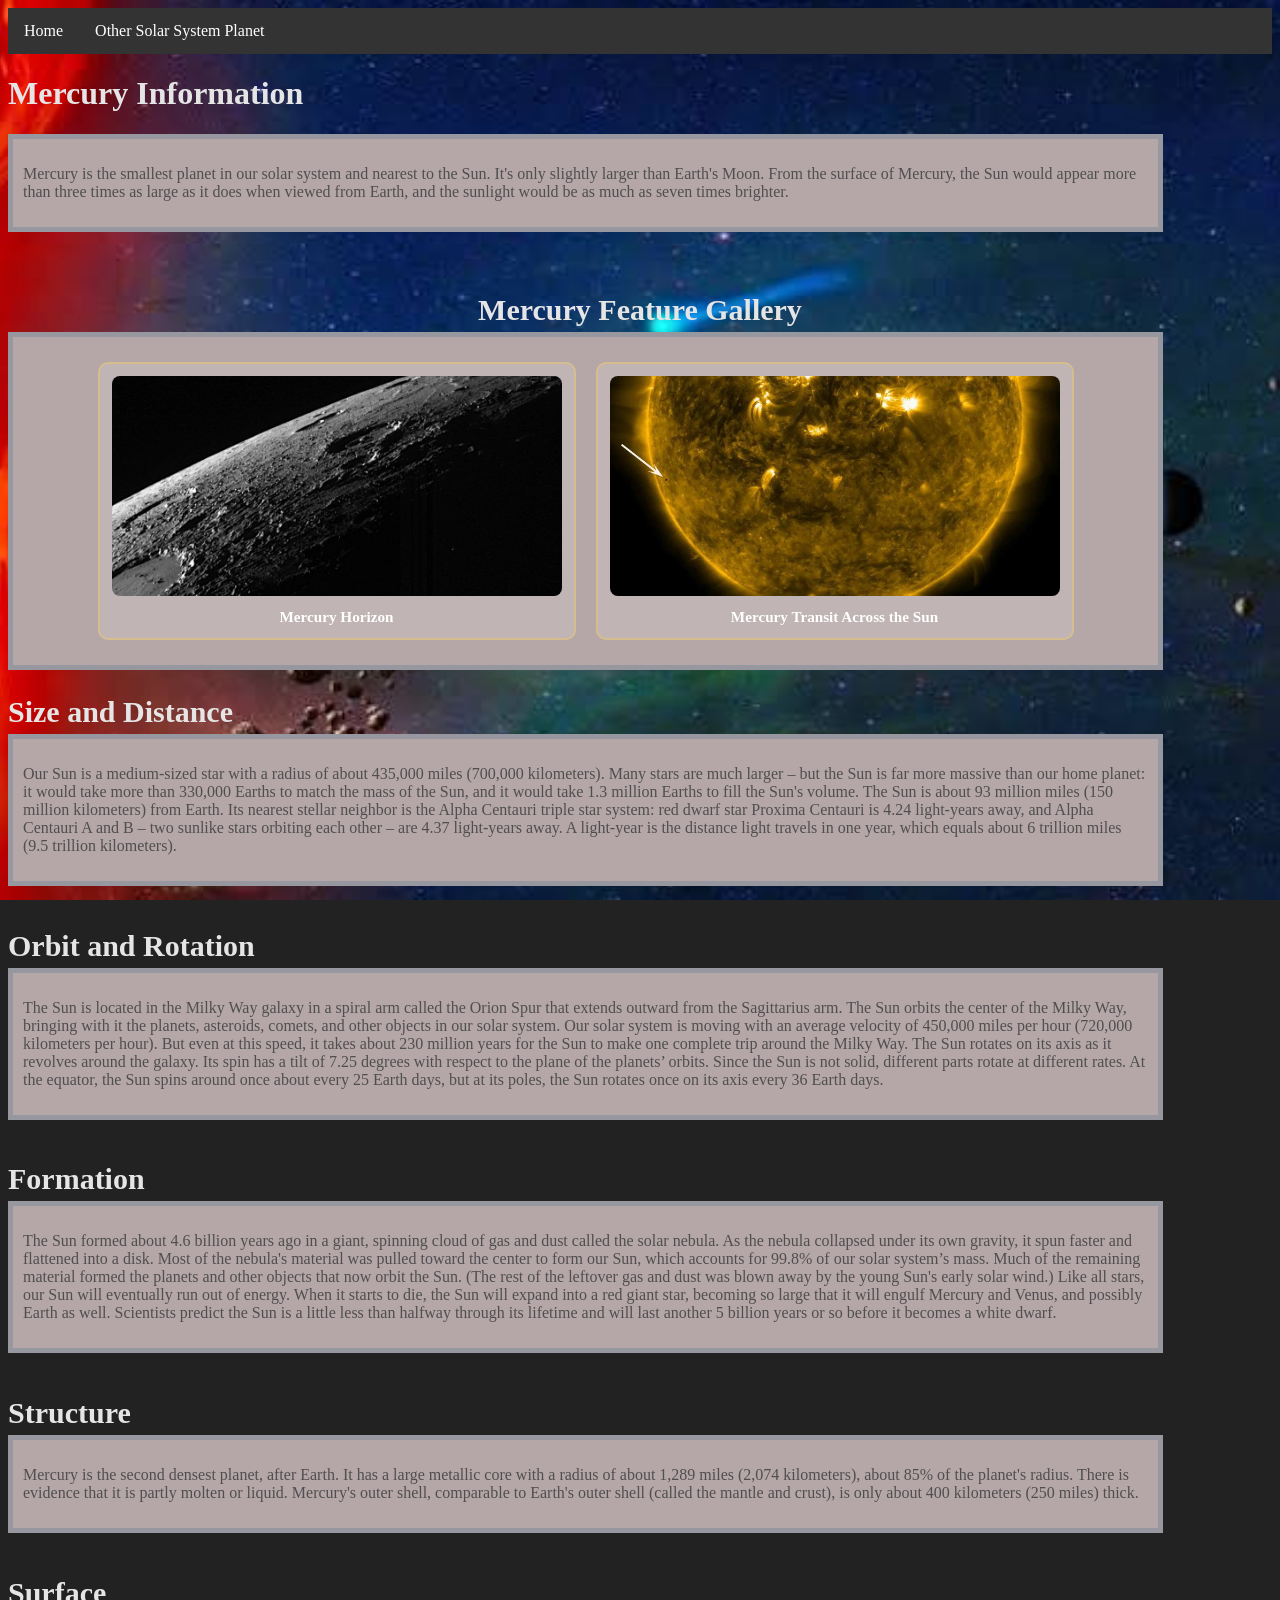
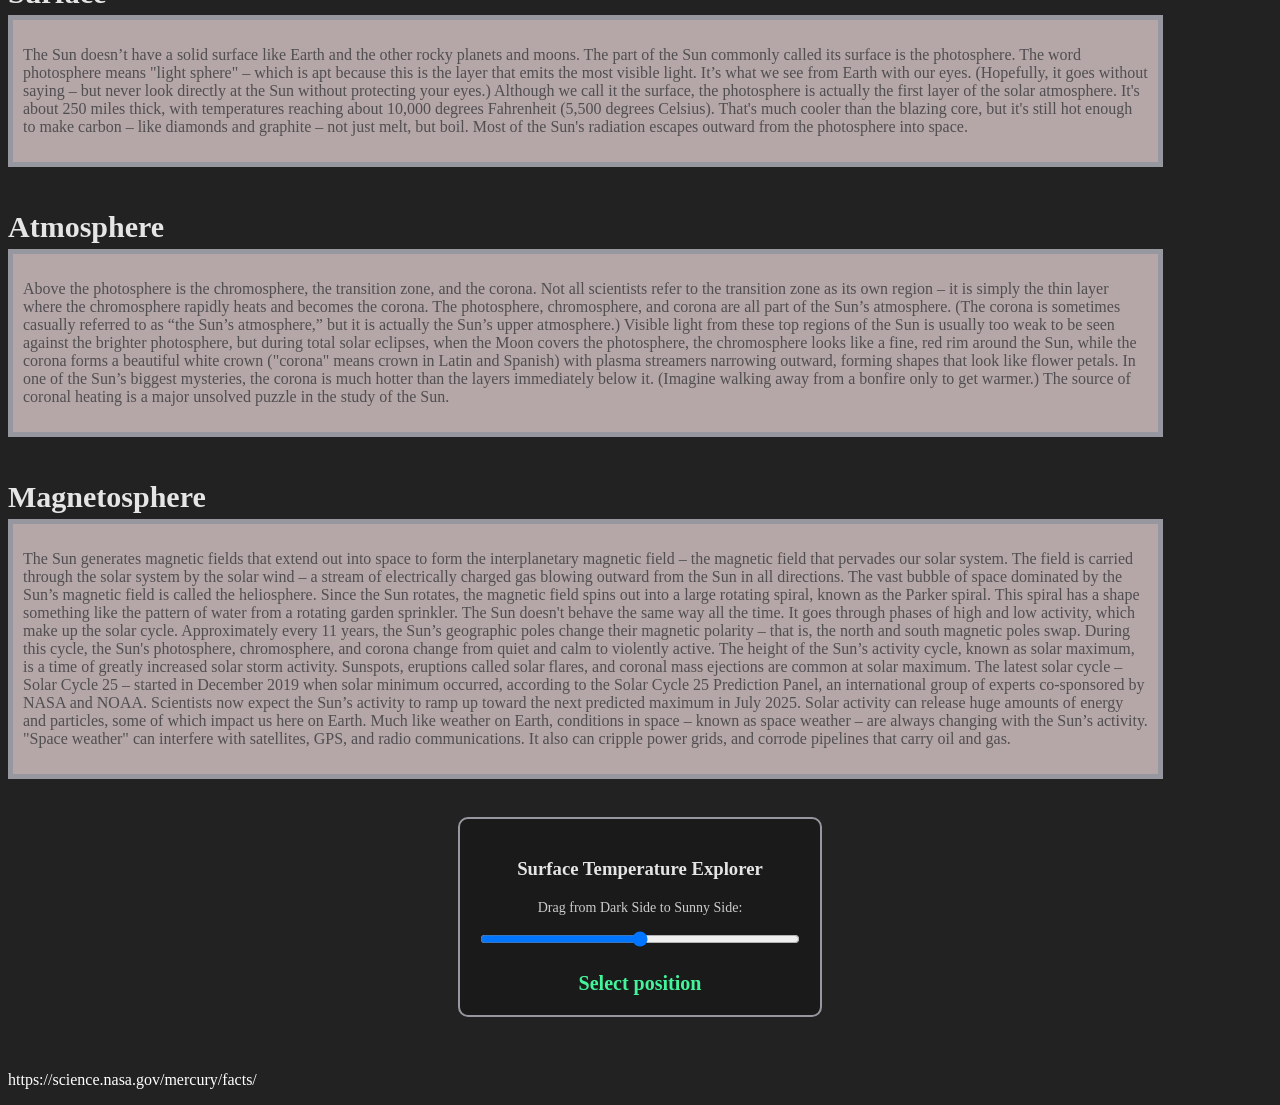
<file: Mercury.html>
<!DOCTYPE html>
<html>
    <head>
        <meta charset="UTF-8">
        <title>Solar System Project</title>
        <link rel="stylesheet" href="style.css">
        <style>
            /* --- Container & Layout Styles --- */
            .container {
                background-color: #B5A7A7;
                width: 1125px;
                border: 5px solid #97979F;
                padding: 10px;
            }
            .big-text {
                font-size: 30px; 
                margin-bottom: 5px; 
            }

            /* --- Sticky Navigation Bar Styles --- */
            .navbar {
                position: sticky;
                top: 0;
                z-index: 1000;
                display: flex; 
                background-color: #333;
            }

            .navbar a {
                font-size: 16px;
                color: white;
                text-align: center;
                padding: 14px 16px;
                text-decoration: none;
            }

            /* --- Dropdown Menu Styles --- */
            .dropdown {
                position: relative;
            }

            .dropdown .dropbtn {
                font-size: 16px;  
                border: none;
                outline: none;
                color: white;
                padding: 14px 16px;
                background-color: inherit;
                font-family: inherit;
                margin: 0;
            }

            .navbar a:hover, .dropdown:hover .dropbtn {
                background-color: red;
            }
            .dropdown-content {
                display: none;
                position: absolute;
                background-color: #f9f9f9;
                min-width: 160px;
                box-shadow: 0px 8px 16px 0px rgba(0,0,0,0.2);
                z-index: 1;
            }
            .dropdown-content a {
                float: none;
                color: black;
                padding: 12px 16px;
                text-decoration: none;
                display: block;
                text-align: left;
            }
            .dropdown-content a:hover {
                background-color: #ddd;
            }
            .dropdown:hover .dropdown-content {
                display: block;
            }

            /* --- Read More Hidden Text Style --- */
            #more1 {
                display: none;
            }

            /* Styling for images to make them fit containers nicely */
            .planet-img {
                width: 100%;
                max-width: 500px;
                height: auto;
                display: block;
                margin: 15px auto;
                border-radius: 12px;
                border: 4px solid #d6bd8d;
                box-shadow: 0 8px 16px rgba(0,0,0,0.3);
            }

            .image-gallery {
                display: flex;
                flex-wrap: wrap;
                gap: 20px;
                justify-content: center;
                margin: 15px 0;
            }

            .image-card {
                flex: 1 1 300px;
                max-width: 450px;
                background: rgba(255, 255, 255, 0.15);
                padding: 12px;
                border-radius: 10px;
                border: 2px solid #d6bd8d;
                text-align: center;
                margin: 0;
            }

            .image-card img {
                width: 100%;
                height: 220px;
                object-fit: cover;
                border-radius: 8px;
            }

            .image-card figcaption {
                color: #fff;
                font-weight: bold;
                margin-top: 8px;
                font-size: 0.95rem;
            }
        </style>
    </head>
    <body style="background-color: #222;">
        
        <!-- ================= NAVIGATION BAR ================= -->
        <div class="navbar">
            <a href="index.html">Home</a>
            <div class="dropdown">
                <button class="dropbtn">Other Solar System Planet 
                <i class="fa fa-caret-down"></i>
                </button>
                <div class="dropdown-content">
                    <a href="Sun.html">Sun</a>
                    <a href="Venus.html">Venus</a>
                    <a href="Earth.html">Earth</a>
                    <a href="Mars.html">Mars</a>
                    <a href="Moon.html">Earth Moon</a>
                    <a href="Jupiter.html">Jupiter</a>
                    <a href="Saturn.html">Saturn</a>
                    <a href="Uranus.html">Uranus</a>
                    <a href="Neptune.html">Neptune</a>
                    <a href="Pluto.html">Pluto</a>
                </div>
            </div> 
        </div>

        <!-- ================= PAGE HEADING & INTRO ================= -->
        <h1 style="color:#E5E5E5">Mercury Information</h1>
        
        <div class="container">
            <p style="color:#504E51">
                Mercury is the smallest planet in our solar system and nearest to the Sun. 
                It's only slightly larger than Earth's Moon. 
                From the surface of Mercury, the Sun would appear more than three times as large as it does when viewed from Earth, 
                and the sunlight would be as much as seven times brighter.
            </p>
        </div>
        <br>
        
        <!-- ================= GALLERY SECTION ================= -->
        <br>
        <h2 class="big-text" style="color:#E5E5E5; text-align: center;">Mercury Feature Gallery</h2>
        <div class="container">
            <div class="image-gallery">
                <figure class="image-card">
                    <img src="Images/mercury_horizon.jpg" 
                         alt="ONASA's MESSENGER spacecraft made its closest approach to Mercury during the mission’s second flyby.">
                    <figcaption>Mercury Horizon</figcaption>
                </figure>
                <figure class="image-card">
                    <img src="Images/Mercury_passed_Sun.jpg" 
                         alt="Mercury passed directly between the Sun and Earth, making a transit of the Sun.">
                    <figcaption>Mercury Transit Across the Sun</figcaption>
                </figure>
            </div>
        </div>

        <!-- ================= SIZE AND DISTANCE SECTION ================= -->
        <h2 class="big-text" style="color:#E5E5E5;">Size and Distance</h2>
        <div class="container">
            <p style="color:#504E51">
                Our Sun is a medium-sized star with a radius of about 435,000 miles (700,000 kilometers). Many stars are much larger – but the Sun is far more massive than our home planet: it would take more than 330,000 Earths to match the mass of the Sun, and it would take 1.3 million Earths to fill the Sun's volume. 
                The Sun is about 93 million miles (150 million kilometers) from Earth. Its nearest stellar neighbor is the Alpha Centauri triple star system: 
                red dwarf star Proxima Centauri is 4.24 light-years away, and Alpha Centauri A and B – two sunlike stars orbiting each other – are 4.37 light-years away. A light-year is the distance light travels in one year, which equals about 6 trillion miles (9.5 trillion kilometers).
            </p>
        </div>
        <br>
        
        <!-- ================= ORBIT AND ROTATION SECTION ================= -->
        <h2 class="big-text" style="color:#E5E5E5;">Orbit and Rotation</h2>
        <div class="container">
            <p style="color:#504E51">
                The Sun is located in the Milky Way galaxy in a spiral arm called the Orion Spur that extends outward from the Sagittarius arm.
                The Sun orbits the center of the Milky Way, bringing with it the planets, asteroids, comets, and other objects in our solar system. Our solar system is moving with an average velocity of 450,000 miles per hour (720,000 kilometers per hour). 
                But even at this speed, it takes about 230 million years for the Sun to make one complete trip around the Milky Way.
                The Sun rotates on its axis as it revolves around the galaxy. Its spin has a tilt of 7.25 degrees with respect to the plane of the planets’ orbits. 
                Since the Sun is not solid, different parts rotate at different rates. 
                At the equator, the Sun spins around once about every 25 Earth days, but at its poles, the Sun rotates once on its axis every 36 Earth days.
            </p>
        </div>
        <br>
        
        <!-- ================= FORMATION SECTION ================= -->
        <h2 class="big-text" style="color:#E5E5E5;">Formation</h2>
        <div class="container">
            <p style="color:#504E51">
                The Sun formed about 4.6 billion years ago in a giant, spinning cloud of gas and dust called the solar nebula. 
                As the nebula collapsed under its own gravity, it spun faster and flattened into a disk. 
                Most of the nebula's material was pulled toward the center to form our Sun, which accounts for 99.8% of our solar system’s mass. 
                Much of the remaining material formed the planets and other objects that now orbit the Sun. 
                (The rest of the leftover gas and dust was blown away by the young Sun's early solar wind.)  
                Like all stars, our Sun will eventually run out of energy. When it starts to die, the Sun will expand into a red giant star, 
                becoming so large that it will engulf Mercury and Venus, and possibly Earth as well. 
                Scientists predict the Sun is a little less than halfway through its lifetime and will last another 5 billion years or so before it becomes a white dwarf.
            </p>
        </div>
        <br>
        
        <!-- ================= STRUCTURE SECTION ================= -->
        <h2 class="big-text" style="color:#E5E5E5;">Structure</h2>
        <div class="container">
            <p style="color:#504E51">
                Mercury is the second densest planet, after Earth. 
                It has a large metallic core with a radius of about 1,289 miles (2,074 kilometers), about 85% of the planet's radius. 
                There is evidence that it is partly molten or liquid. Mercury's outer shell, comparable to Earth's outer shell (called the mantle and crust), 
                is only about 400 kilometers (250 miles) thick.
            </p>
        </div>
        <br>
        
        <!-- ================= SURFACE SECTION ================= -->
        <h2 class="big-text" style="color:#E5E5E5;">Surface</h2>
        <div class="container">
            <p style="color:#504E51">
                The Sun doesn’t have a solid surface like Earth and the other rocky planets and moons. 
                The part of the Sun commonly called its surface is the photosphere. 
                The word photosphere means "light sphere" – which is apt because this is the layer that emits the most visible light. 
                It’s what we see from Earth with our eyes. (Hopefully, it goes without saying – but never look directly at the Sun without protecting your eyes.)  
                Although we call it the surface, the photosphere is actually the first layer of the solar atmosphere. 
                It's about 250 miles thick, with temperatures reaching about 10,000 degrees Fahrenheit (5,500 degrees Celsius). 
                That's much cooler than the blazing core, but it's still hot enough to make carbon – like diamonds and graphite – not just melt, but boil. 
                Most of the Sun's radiation escapes outward from the photosphere into space.
            </p>
        </div>
        <br>
        
        <!-- ================= ATMOSPHERE SECTION ================= -->
        <h2 class="big-text" style="color:#E5E5E5;">Atmosphere</h2>
        <div class="container">
            <p style="color:#504E51">
                Above the photosphere is the chromosphere, the transition zone, and the corona. 
                Not all scientists refer to the transition zone as its own region – it is simply the thin layer where the chromosphere rapidly heats and becomes the corona. 
                The photosphere, chromosphere, and corona are all part of the Sun’s atmosphere. 
                (The corona is sometimes casually referred to as “the Sun’s atmosphere,” but it is actually the Sun’s upper atmosphere.)
                Visible light from these top regions of the Sun is usually too weak to be seen against the brighter photosphere, but during total solar eclipses, when the Moon covers the photosphere, 
                the chromosphere looks like a fine, red rim around the Sun, while the corona forms a beautiful white crown ("corona" means crown in Latin and Spanish) with plasma streamers narrowing outward, 
                forming shapes that look like flower petals.  
                In one of the Sun’s biggest mysteries, the corona is much hotter than the layers immediately below it. 
                (Imagine walking away from a bonfire only to get warmer.) 
                The source of coronal heating is a major unsolved puzzle in the study of the Sun.  
            </p>
        </div>
        <br>
        
        <!-- ================= MAGNETOSPHERE SECTION ================= -->
        <h2 class="big-text" style="color:#E5E5E5;">Magnetosphere</h2>
        <div class="container">
            <p style="color:#504E51">
                The Sun generates magnetic fields that extend out into space to form the interplanetary magnetic field – the magnetic field that pervades our solar system. 
                The field is carried through the solar system by the solar wind – a stream of electrically charged gas blowing outward from the Sun in all directions. 
                The vast bubble of space dominated by the Sun’s magnetic field is called the heliosphere. 
                Since the Sun rotates, the magnetic field spins out into a large rotating spiral, known as the Parker spiral. 
                This spiral has a shape something like the pattern of water from a rotating garden sprinkler.  
                The Sun doesn't behave the same way all the time. It goes through phases of high and low activity, which make up the solar cycle. 
                Approximately every 11 years, the Sun’s geographic poles change their magnetic polarity – that is, the north and south magnetic poles swap. 
                During this cycle, the Sun's photosphere, chromosphere, and corona change from quiet and calm to violently active.  
                The height of the Sun’s activity cycle, known as solar maximum, is a time of greatly increased solar storm activity. 
                Sunspots, eruptions called solar flares, and coronal mass ejections are common at solar maximum. 
                The latest solar cycle – Solar Cycle 25 – started in December 2019 when solar minimum occurred, according to the Solar Cycle 25 Prediction Panel, 
                an international group of experts co-sponsored by NASA and NOAA. 
                Scientists now expect the Sun’s activity to ramp up toward the next predicted maximum in July 2025.  
                Solar activity can release huge amounts of energy and particles, some of which impact us here on Earth. 
                Much like weather on Earth, conditions in space – known as space weather – are always changing with the Sun’s activity. 
                "Space weather" can interfere with satellites, GPS, and radio communications. It also can cripple power grids, and corrode pipelines that carry oil and gas.  
            </p>
        </div>
        <br>

        <!-- Temperture Slider -->
        <div class="calculator-card" style="margin: 20px auto; background: #1a1a1a; padding: 20px; border-radius: 10px; border: 2px solid #97979F; text-align: center; width: 320px;">
            <h3 style="color: #E5E5E5;">Surface Temperature Explorer</h3>
            <label for="tempSlider" style="color: #ccc; font-size: 14px;">Drag from Dark Side to Sunny Side:</label>
            <input type="range" id="tempSlider" min="0" max="100" value="50" style="width: 100%; margin: 15px 0;">
            <div id="tempDisplay" style="font-size: 20px; font-weight: bold; color: #42f59b; margin-top: 10px;">Select position</div>
        </div>

        <script>
            const slider = document.getElementById('tempSlider');
            const display = document.getElementById('tempDisplay');

            slider.addEventListener('input', function() {
                const val = parseInt(slider.value);
                // Map 0-100 to -290°F (-180°C) up to 800°F (430°C)
                let tempF = Math.round(-290 + (val / 100) * 1090);
                let tempC = Math.round((tempF - 32) * 5 / 9);
                
                if (val < 30) {
                    display.style.color = '#3b82f6'; // Cold blue
                    display.innerText = `${tempF}°F (${tempC}°C) - Night Side (Freezing)`;
                } else if (val > 70) {
                    display.style.color = '#ef4444'; // Hot red
                    display.innerText = `${tempF}°F (${tempC}°C) - Sunlit Side (Blistering)`;
                } else {
                    display.style.color = '#eab308'; // Twilight
                    display.innerText = `${tempF}°F (${tempC}°C) - Terminator (Twilight Zone)`;
                }
            });
        </script>

        <!-- ================= CREDITS & FOOTER ================= -->
        <br>
        <p style="color:white">
            https://science.nasa.gov/mercury/facts/
        </p>
    </body>
</html>
</file>
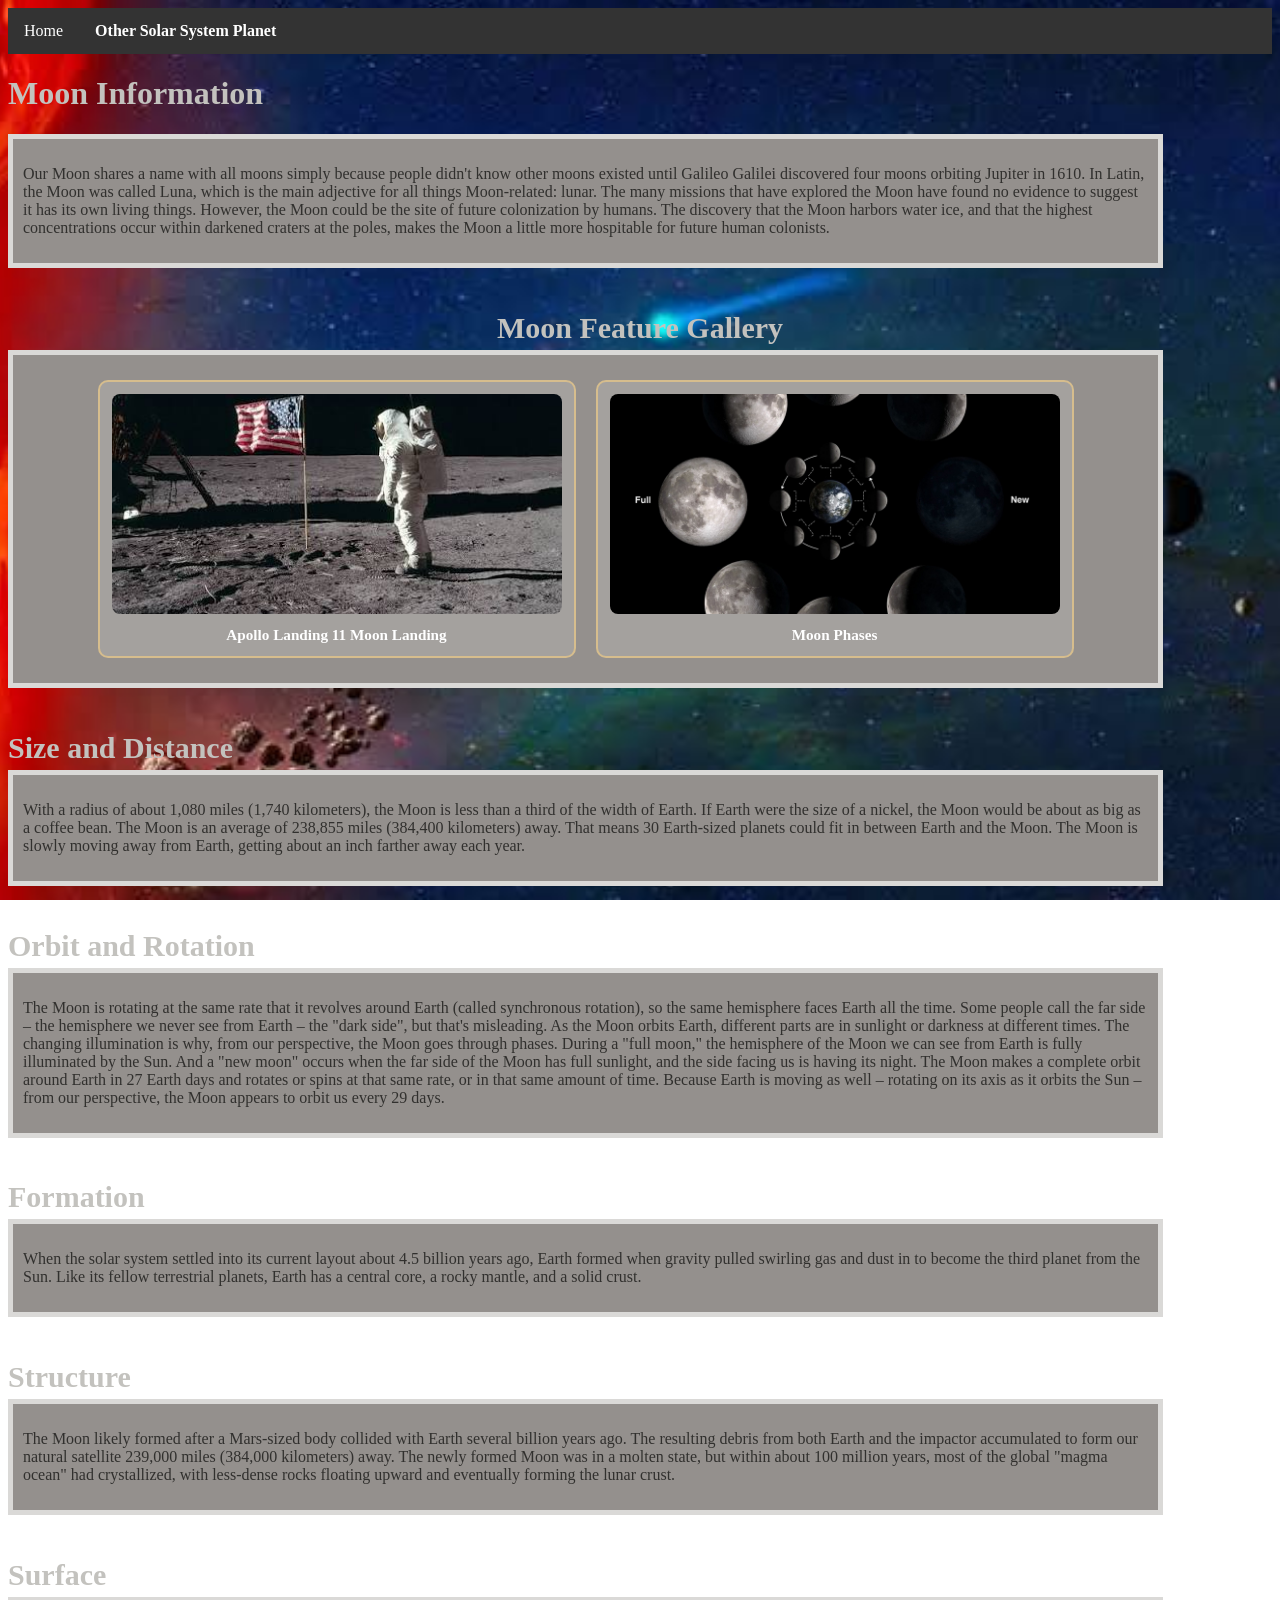
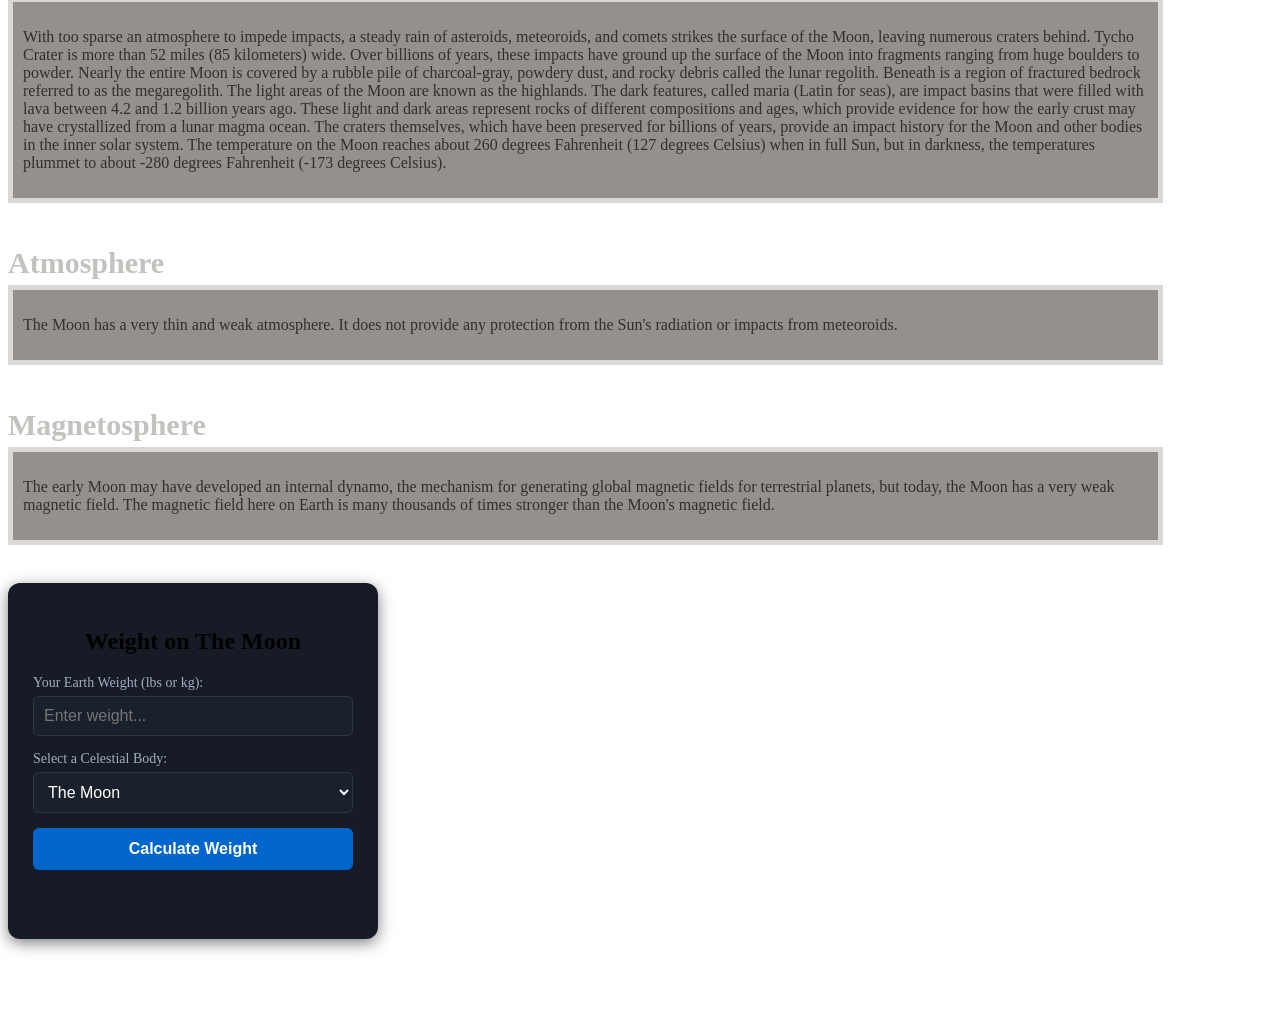
<file: Moon.html>
<!DOCTYPE html>
<html>
    <head>
        <meta charset="UTF-8">
        <title>Solar System Project</title>
        <link rel="stylesheet" href="style.css">
        <style>
            /* --- Container & Layout Styles --- */
            .container {
                background-color: #94908D;
                width: 1125px;
                border: 5px solid #DAD9D7;
                padding: 10px;
            }
            .big-text {
               font-size: 30px;
               margin-bottom: 5px; 
            }

            /* --- Sticky Navigation Bar Styles --- */
            .navbar {
                position: sticky;
                top: 0;
                z-index: 1000;
                display: flex; 
                background-color: #333;
            }
            .navbar a {
                font-size: 16px;
                color: white;
                text-align: center;
                padding: 14px 16px;
                text-decoration: none;
            }

            /* --- Dropdown Menu Styles --- */
            .dropdown {
                position: relative;
            }
            .dropdown .dropbtn {
                font-size: 16px;  
                border: none;
                outline: none;
                color: white;
                padding: 14px 16px;
                background-color: inherit;
                font-family: inherit;
                margin: 0;
            }
            .navbar a:hover, .dropdown:hover .dropbtn {
                background-color: red;
            }
            .dropdown-content {
                display: none;
                position: absolute;
                background-color: #f9f9f9;
                min-width: 160px;
                box-shadow: 0px 8px 16px 0px rgba(0,0,0,0.2);
                z-index: 1;
            }
            .dropdown-content a {
                float: none;
                color: black;
                padding: 12px 16px;
                text-decoration: none;
                display: block;
                text-align: left;
            }
            .dropdown-content a:hover {
                background-color: #ddd;
            }
            .dropdown:hover .dropdown-content {
                display: block;
            }

            /* --- Calculator Card Styles --- */
            .calculator-card {
                background-color: #161b26;
                padding: 25px;
                border-radius: 12px;
                box-shadow: 0 4px 15px rgba(0,0,0,0.5);
                width: 320px;
                text-align: center;
                margin: 20px 0;
            }
            .input-group {
                margin-bottom: 15px;
                text-align: left;
            }
            label {
                display: block;
                margin-bottom: 5px;
                font-size: 14px;
                color: #a0aec0;
            }
            input, select {
                width: 100%;
                padding: 10px;
                border-radius: 6px;
                border: 1px solid #2d3748;
                background-color: #1a202c;
                color: #fff;
                box-sizing: border-box;
                font-size: 16px;
            }
            button {
                width: 100%;
                padding: 12px;
                background-color: #0066cc;
                color: white;
                border: none;
                border-radius: 6px;
                font-size: 16px;
                cursor: pointer;
                font-weight: bold;
                transition: background 0.2s;
            }
            button:hover {
                background-color: #0052a3;
            }
            .result {
                margin-top: 20px;
                font-size: 18px;
                font-weight: bold;
                color: #42f59b;
                min-height: 24px;
            }

            /* Styling for images to make them fit containers nicely */
            .planet-img {
                width: 100%;
                max-width: 500px;
                height: auto;
                display: block;
                margin: 15px auto;
                border-radius: 12px;
                border: 4px solid #d6bd8d;
                box-shadow: 0 8px 16px rgba(0,0,0,0.3);
            }

            .image-gallery {
                display: flex;
                flex-wrap: wrap;
                gap: 20px;
                justify-content: center;
                margin: 15px 0;
            }

            .image-card {
                flex: 1 1 300px;
                max-width: 450px;
                background: rgba(255, 255, 255, 0.15);
                padding: 12px;
                border-radius: 10px;
                border: 2px solid #d6bd8d;
                text-align: center;
                margin: 0;
            }

            .image-card img {
                width: 100%;
                height: 220px;
                object-fit: cover;
                border-radius: 8px;
            }

            .image-card figcaption {
                color: #fff;
                font-weight: bold;
                margin-top: 8px;
                font-size: 0.95rem;
            }
        </style>
    </head>
    <body style="background-color:white;">
        
        <!-- ================= NAVIGATION BAR ================= -->
        <div class="navbar">
            <a href="index.html">Home</a>
            <div class="dropdown">
                <button class="dropbtn">Other Solar System Planet 
                <i class="fa fa-caret-down"></i>
                </button>
                <div class="dropdown-content">
                    <a href="Sun.html"> Sun</a>
                    <a href="Mercury.html"> Mercury</a>
                    <a href="Venus.html"> Venus</a>
                    <a href="Earth.html"> Earth</a>
                    <a href="Mars.html"> Mars</a>
                    <a href="Jupiter.html"> Jupiter</a>
                    <a href="Saturn.html"> Saturn</a>
                    <a href="Uranus.html"> Uranus</a>
                    <a href="Neptune.html"> Neptune</a>
                    <a href="Pluto.html"> Pluto</a>
                </div>
            </div> 
        </div>

        <!-- ================= PAGE HEADING & INTRO ================= -->
        <h1 style="color:#C3C2BE;">Moon Information</h1>
        <div class="container">
            <p style="color:#31302E">
               Our Moon shares a name with all moons simply because people didn't know other moons existed until Galileo Galilei discovered four moons orbiting Jupiter in 1610. 
               In Latin, the Moon was called Luna, which is the main adjective for all things Moon-related: lunar.
               The many missions that have explored the Moon have found no evidence to suggest it has its own living things. 
               However, the Moon could be the site of future colonization by humans. 
               The discovery that the Moon harbors water ice, and that the highest concentrations occur within darkened craters at the poles, makes the Moon a little more hospitable for future human colonists.
            </p>
        </div>
        
        <!-- ================= GALLERY SECTION ================= -->
        <br>
        <h2 class="big-text" style="color:#C3C2BE; text-align: center;">Moon Feature Gallery</h2>
        <div class="container">
            <div class="image-gallery">
                <figure class="image-card">
                    <img src="Images/Moon_landing.jpg" 
                         alt="One of the Frist Moon Landing">
                    <figcaption>Apollo Landing 11 Moon Landing</figcaption>
                </figure>
                <figure class="image-card">
                    <img src="Images/moon_phases.jpg" 
                         alt="All of the Monn Phases">
                    <figcaption>Moon Phases</figcaption>
                </figure>
            </div>
        </div>

        <!-- ================= SIZE AND DISTANCE SECTION ================= -->
        <br>
        <h2 class="big-text" style="color:#C3C2BE;">Size and Distance</h2>
        <div class="container">
            <p style="color:#31302E">
                With a radius of about 1,080 miles (1,740 kilometers), the Moon is less than a third of the width of Earth. 
                If Earth were the size of a nickel, the Moon would be about as big as a coffee bean. 
                The Moon is an average of 238,855 miles (384,400 kilometers) away. 
                That means 30 Earth-sized planets could fit in between Earth and the Moon. 
                The Moon is slowly moving away from Earth, getting about an inch farther away each year.
            </p>
        </div>
        
        <!-- ================= ORBIT AND ROTATION SECTION ================= -->
        <br>
        <h2 class="big-text" style="color:#C3C2BE;">Orbit and Rotation</h2>
        <div class="container">
            <p style="color:#31302E">
                The Moon is rotating at the same rate that it revolves around Earth (called synchronous rotation), so the same hemisphere faces Earth all the time. 
                Some people call the far side – the hemisphere we never see from Earth – the "dark side", but that's misleading. 
                As the Moon orbits Earth, different parts are in sunlight or darkness at different times. 
                The changing illumination is why, from our perspective, the Moon goes through phases. 
                During a "full moon," the hemisphere of the Moon we can see from Earth is fully illuminated by the Sun. 
                And a "new moon" occurs when the far side of the Moon has full sunlight, and the side facing us is having its night. 
                The Moon makes a complete orbit around Earth in 27 Earth days and rotates or spins at that same rate, or in that same amount of time. 
                Because Earth is moving as well – rotating on its axis as it orbits the Sun – from our perspective, the Moon appears to orbit us every 29 days.
            </p>
        </div>
        
        <!-- ================= FORMATION SECTION ================= -->
        <br>
        <h2 class="big-text" style="color:#C3C2BE;">Formation</h2>
        <div class="container">
            <p style="color:#31302E">
                When the solar system settled into its current layout about 4.5 billion years ago, Earth formed when gravity pulled swirling gas and dust in to become the third planet from the Sun. 
                Like its fellow terrestrial planets, Earth has a central core, a rocky mantle, and a solid crust.  
            </p>
        </div>
        
        <!-- ================= STRUCTURE SECTION ================= -->
        <br>
        <h2 class="big-text" style="color:#C3C2BE;">Structure</h2>
        <div class="container">
            <p style="color:#31302E">
                The Moon likely formed after a Mars-sized body collided with Earth several billion years ago. 
                The resulting debris from both Earth and the impactor accumulated to form our natural satellite 239,000 miles (384,000 kilometers) away. 
                The newly formed Moon was in a molten state, but within about 100 million years, most of the global "magma ocean" had crystallized, with less-dense rocks floating upward and eventually forming the lunar crust.
            </p>
        </div>
        
        <!-- ================= SURFACE SECTION ================= -->
        <br>
        <h2 class="big-text" style="color:#C3C2BE;">Surface</h2>
        <div class="container">
            <p style="color:#31302E">
                With too sparse an atmosphere to impede impacts, a steady rain of asteroids, meteoroids, and comets strikes the surface of the Moon, leaving numerous craters behind. 
                Tycho Crater is more than 52 miles (85 kilometers) wide. Over billions of years, these impacts have ground up the surface of the Moon into fragments ranging from huge boulders to powder. 
                Nearly the entire Moon is covered by a rubble pile of charcoal-gray, powdery dust, and rocky debris called the lunar regolith. 
                Beneath is a region of fractured bedrock referred to as the megaregolith. 
                The light areas of the Moon are known as the highlands. 
                The dark features, called maria (Latin for seas), are impact basins that were filled with lava between 4.2 and 1.2 billion years ago. 
                These light and dark areas represent rocks of different compositions and ages, which provide evidence for how the early crust may have crystallized from a lunar magma ocean. 
                The craters themselves, which have been preserved for billions of years, provide an impact history for the Moon and other bodies in the inner solar system. 
                The temperature on the Moon reaches about 260 degrees Fahrenheit (127 degrees Celsius) when in full Sun, but in darkness, the temperatures plummet to about -280 degrees Fahrenheit (-173 degrees Celsius).
            </p>
        </div>
        
        <!-- ================= ATMOSPHERE SECTION ================= -->
        <br>
        <h2 class="big-text" style="color:#C3C2BE;">Atmosphere</h2>
        <div class="container">
            <p style="color:#31302E">
                The Moon has a very thin and weak atmosphere. 
                It does not provide any protection from the Sun's radiation or impacts from meteoroids.
            </p>
        </div>
        
        <!-- ================= MAGNETOSPHERE SECTION ================= -->
        <br>
        <h2 class="big-text" style="color:#C3C2BE;">Magnetosphere</h2>
        <div class="container">
            <p style="color:#31302E">
                The early Moon may have developed an internal dynamo, the mechanism for generating global magnetic fields for terrestrial planets, but today, the Moon has a very weak magnetic field. 
                The magnetic field here on Earth is many thousands of times stronger than the Moon's magnetic field.
            </p>
        </div>
        <br>

        <!-- ================= INTERACTIVE WEIGHT CALCULATOR WIDGET ================= -->
        <div class="calculator-card">
            <h2>Weight on The Moon</h2>
            
            <div class="input-group">
                <label for="earthWeight">Your Earth Weight (lbs or kg):</label>
                <input type="number" id="earthWeight" placeholder="Enter weight..." min="0">
            </div>

            <div class="input-group">
                <label for="planetSelect">Select a Celestial Body:</label>
                <select id="planetSelect">
                    <option value="0.166">The Moon</option>
                </select>
            </div>
            <button onclick="calculateWeight()">Calculate Weight</button>
            <div class="result" id="resultDisplay"></div>
        </div>

        <!-- ================= JAVASCRIPT CALCULATOR LOGIC ================= -->
        <script>
            function calculateWeight() {
                // Grab input values and DOM elements
                const earthWeight = parseFloat(document.getElementById('earthWeight').value);
                const planetSelect = document.getElementById('planetSelect');
                const gravityMultiplier = parseFloat(planetSelect.value);
                const planetName = planetSelect.options[planetSelect.selectedIndex].text;
                const resultDisplay = document.getElementById('resultDisplay');

                // Validation check for negative or empty values
                if (isNaN(earthWeight) || earthWeight <= 0) {
                    resultDisplay.style.color = '#ff4d4d';
                    resultDisplay.innerText = "Please enter a valid weight.";
                    return;
                }
                
                // Calculate weight on the Moon
                const spaceWeight = (earthWeight * gravityMultiplier).toFixed(2);

                // Display result
                resultDisplay.style.color = '#42f59b';
                resultDisplay.innerText = `On ${planetName}, you would weigh ${spaceWeight}!`;
            }
        </script>
        
        <!-- ================= CREDITS & FOOTER ================= -->
        <br>
        <p style="color:white;">
            https://science.nasa.gov/moon/facts/
        </p>
    </body>
</html>
</file>
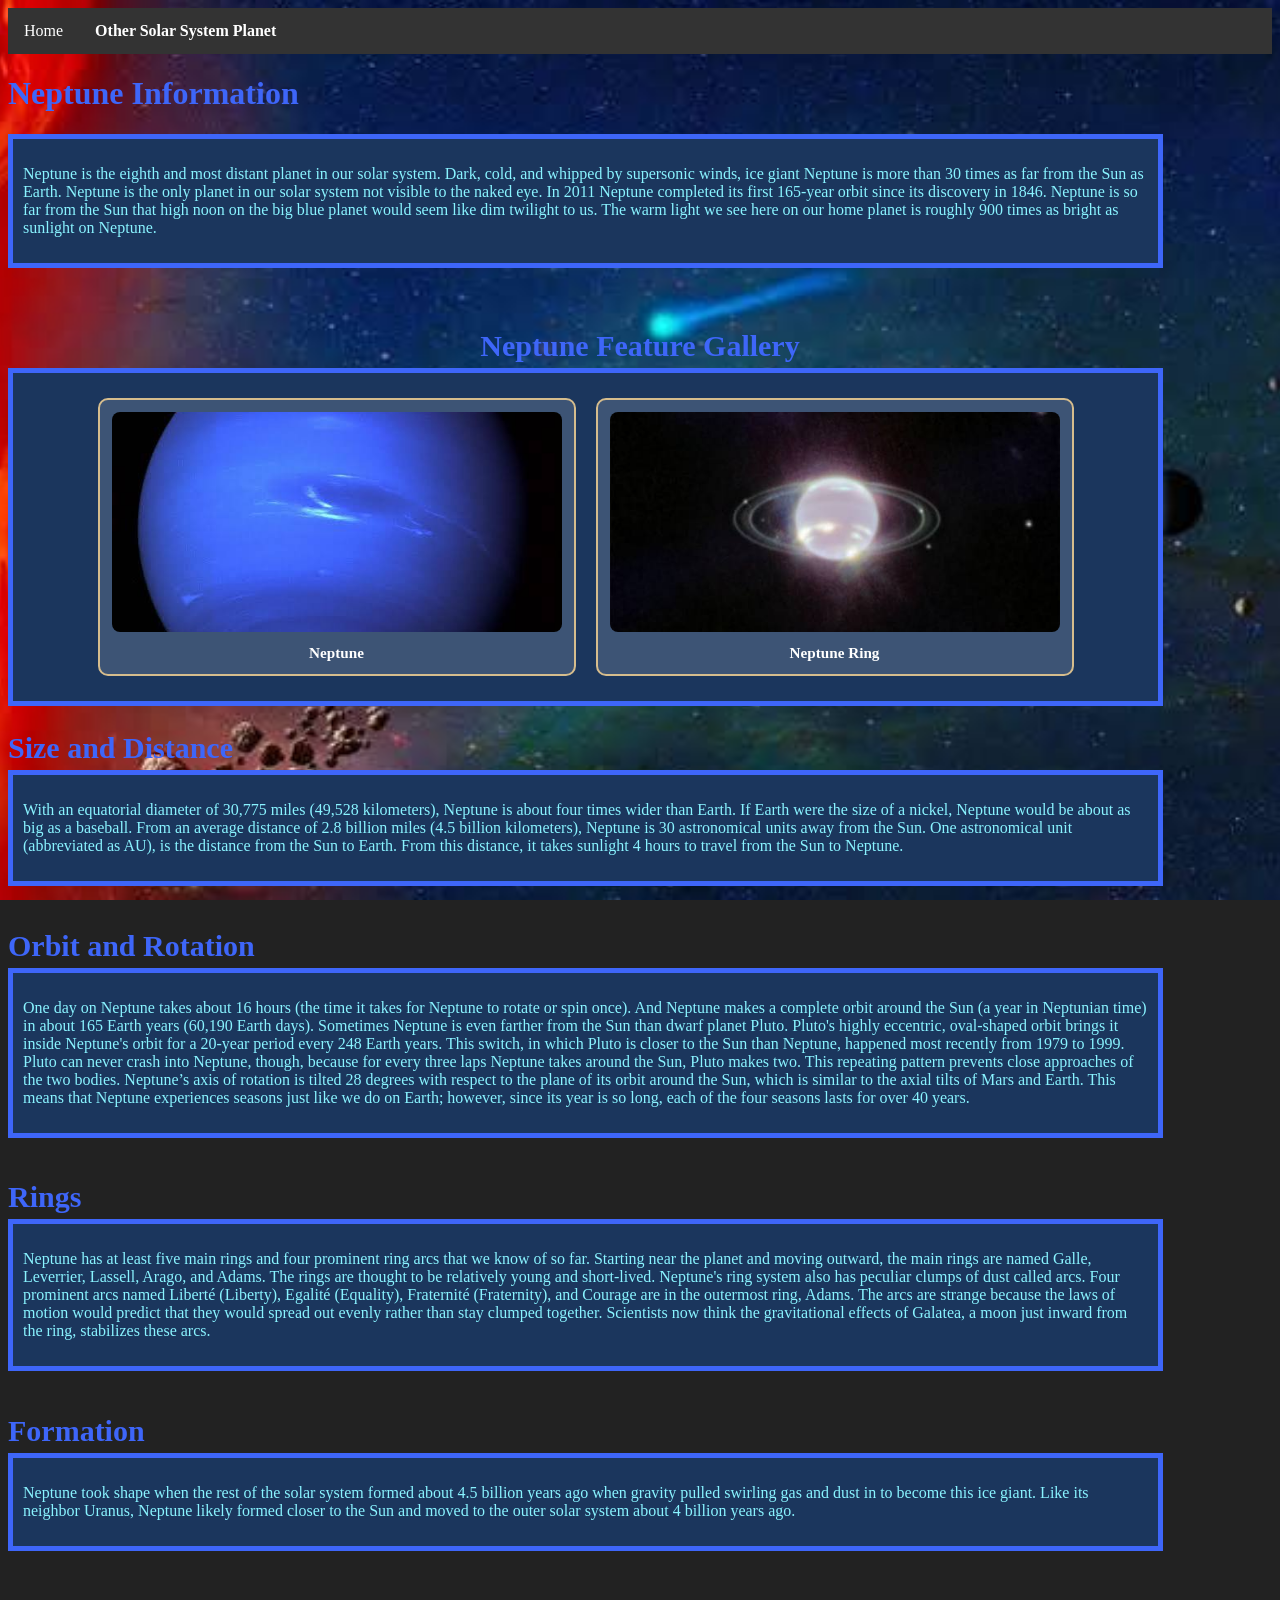
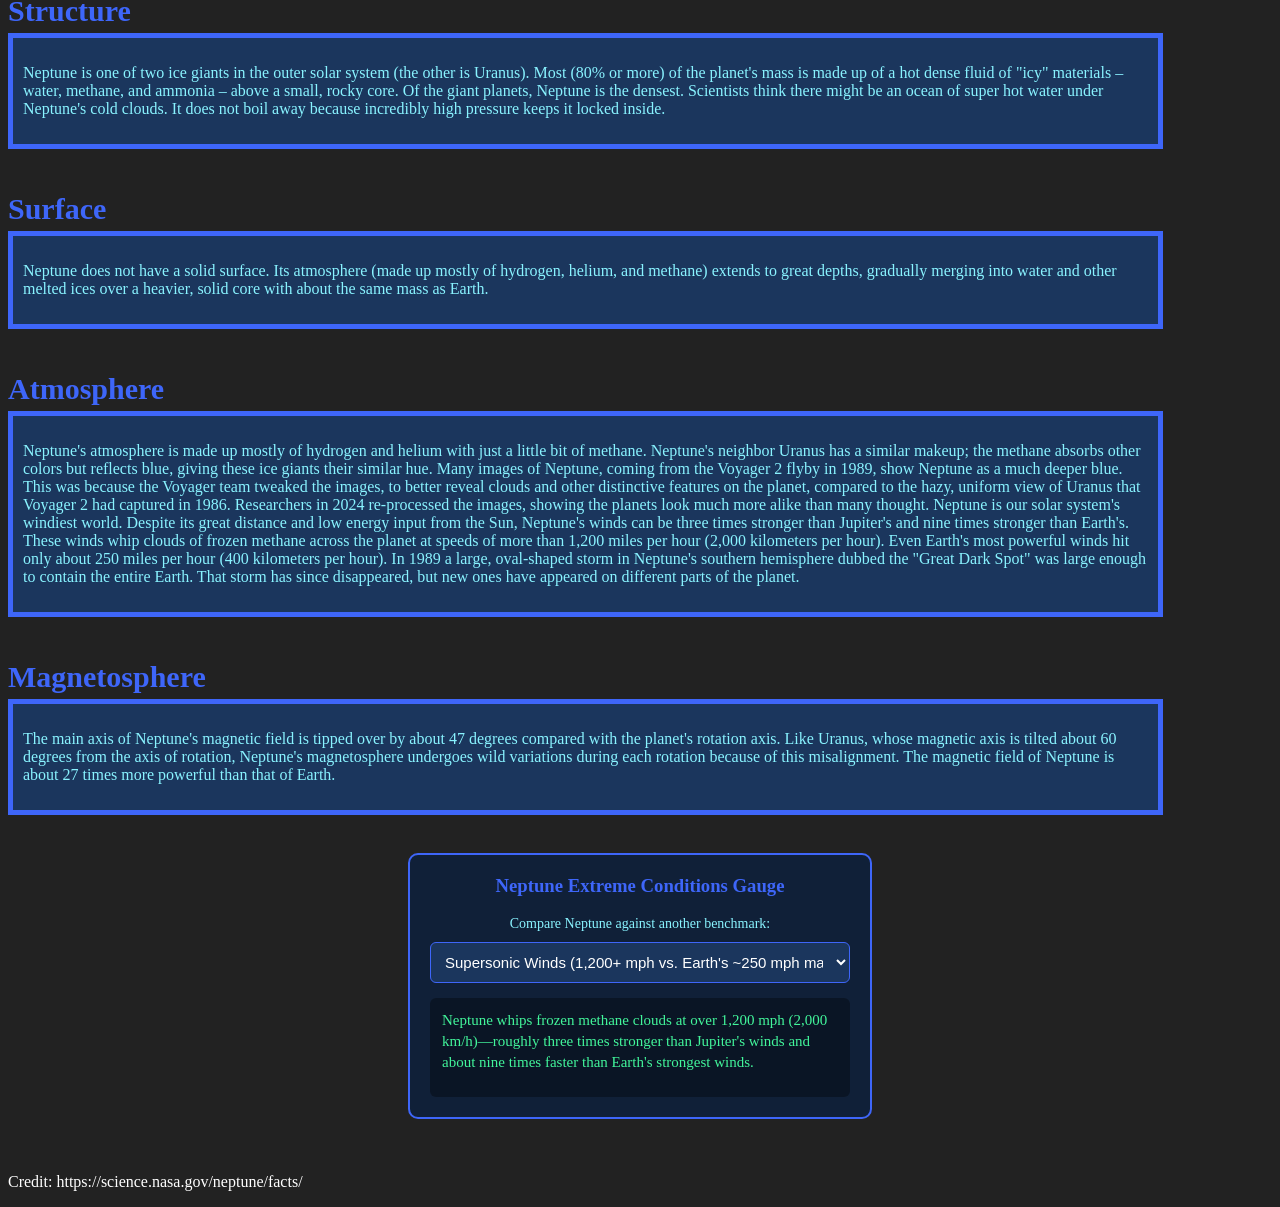
<file: Neptune.html>
<!DOCTYPE html>
<html>
    <head>
        <meta charset="UTF-8">
        <title>Solar System Project</title>
        <link rel="stylesheet" href="style.css">
        <style>
            /* --- Container & Layout Styles --- */
            .container {
                background-color: #1b365d;
                width: 1125px;
                border: 5px solid #3E66F9;
                padding: 10px;
            }
            .big-text {
               font-size: 30px; 
               margin-bottom: 5px; 
            }

            /* --- Sticky Navigation Bar Styles --- */
            .navbar {
                position: sticky;
                top: 0;
                z-index: 1000;
                display: flex; 
                background-color: #333;
            }
            .navbar a {
                font-size: 16px;
                color: white;
                text-align: center;
                padding: 14px 16px;
                text-decoration: none;
            }

            /* --- Dropdown Menu Styles --- */
            .dropdown {
                position: relative;
            }
            .dropdown .dropbtn {
                font-size: 16px;  
                border: none;
                outline: none;
                color: white;
                padding: 14px 16px;
                background-color: inherit;
                font-family: inherit;
                margin: 0;
            }
            .navbar a:hover, .dropdown:hover .dropbtn {
                background-color: red;
            }
            .dropdown-content {
                display: none;
                position: absolute;
                background-color: #f9f9f9;
                min-width: 160px;
                box-shadow: 0px 8px 16px 0px rgba(0,0,0,0.2);
                z-index: 1;
            }
            .dropdown-content a {
                float: none;
                color: black;
                padding: 12px 16px;
                text-decoration: none;
                display: block;
                text-align: left;
            }
            .dropdown-content a:hover {
                background-color: #ddd;
            }
            .dropdown:hover .dropdown-content {
                display: block;
            }

            /* --- Calculator Card Styles --- */
            .calculator-card {
                background-color: #161b26;
                padding: 25px;
                border-radius: 12px;
                box-shadow: 0 4px 15px rgba(0,0,0,0.5);
                width: 320px;
                text-align: center;
                margin: 20px 0;
            }
            .input-group {
                margin-bottom: 15px;
                text-align: left;
            }
            label {
                display: block;
                margin-bottom: 5px;
                font-size: 14px;
                color: #a0aec0;
            }
            input, select {
                width: 100%;
                padding: 10px;
                border-radius: 6px;
                border: 1px solid #2d3748;
                background-color: #1a202c;
                color: #fff;
                box-sizing: border-box;
                font-size: 16px;
            }
            button {
                width: 100%;
                padding: 12px;
                background-color: #0066cc;
                color: white;
                border: none;
                border-radius: 6px;
                font-size: 16px;
                cursor: pointer;
                font-weight: bold;
                transition: background 0.2s;
            }
            button:hover {
                background-color: #0052a3;
            }
            .result {
                margin-top: 20px;
                font-size: 18px;
                font-weight: bold;
                color: #42f59b;
                min-height: 24px;
            }

            /* Styling for images to make them fit containers nicely */
            .planet-img {
                width: 100%;
                max-width: 500px;
                height: auto;
                display: block;
                margin: 15px auto;
                border-radius: 12px;
                border: 4px solid #d6bd8d;
                box-shadow: 0 8px 16px rgba(0,0,0,0.3);
            }

            .image-gallery {
                display: flex;
                flex-wrap: wrap;
                gap: 20px;
                justify-content: center;
                margin: 15px 0;
            }

            .image-card {
                flex: 1 1 300px;
                max-width: 450px;
                background: rgba(255, 255, 255, 0.15);
                padding: 12px;
                border-radius: 10px;
                border: 2px solid #d6bd8d;
                text-align: center;
                margin: 0;
            }

            .image-card img {
                width: 100%;
                height: 220px;
                object-fit: cover;
                border-radius: 8px;
            }

            .image-card figcaption {
                color: #fff;
                font-weight: bold;
                margin-top: 8px;
                font-size: 0.95rem;
            }
        </style>
    </head>
    <body style="background-color: #222;">
        
        <!-- ================= NAVIGATION BAR ================= -->
        <div class="navbar">
            <a href="index.html">Home</a>
            <div class="dropdown">
                <button class="dropbtn">Other Solar System Planet 
                <i class="fa fa-caret-down"></i>
                </button>
                <div class="dropdown-content">
                    <a href="Sun.html">Sun</a>
                    <a href="Mercury.html">Mercury</a>
                    <a href="Venus.html">Venus</a>
                    <a href="Earth.html">Earth</a>
                    <a href="Moon.html">Earth Moon</a>
                    <a href="Mars.html">Mars</a>
                    <a href="Jupiter.html">Jupiter</a>
                    <a href="Saturn.html">Saturn</a>
                    <a href="Uranus.html">Uranus</a>
                    <a href="Pluto.html">Pluto</a>
                </div>
            </div> 
        </div>

        <!-- ================= PAGE HEADING & INTRO ================= -->
        <h1 style="color:#3E66F9">Neptune Information</h1>
        
        <div class="container">
            <p style="color:#89F3FF">
                Neptune is the eighth and most distant planet in our solar system.
                Dark, cold, and whipped by supersonic winds, ice giant Neptune is more than 30 times as far from the Sun as Earth. 
                Neptune is the only planet in our solar system not visible to the naked eye. 
                In 2011 Neptune completed its first 165-year orbit since its discovery in 1846.  
                Neptune is so far from the Sun that high noon on the big blue planet would seem like dim twilight to us. 
                The warm light we see here on our home planet is roughly 900 times as bright as sunlight on Neptune.
            </p>
        </div>
        <br>

        <!-- ================= GALLERY SECTION ================= -->
        <br>
        <h2 class="big-text" style="color:#3E66F9; text-align: center;">Neptune Feature Gallery</h2>
        <div class="container">
            <div class="image-gallery">
                <figure class="image-card">
                    <img src="Images/Neptune.jpg" 
                         alt="Planet Neptune">
                    <figcaption>Neptune</figcaption>
                </figure>
                <figure class="image-card">
                    <img src="Images/Neptune_ring.jpg" 
                         alt="Neptune ring">
                    <figcaption>Neptune Ring </figcaption>
                </figure>
            </div>
        </div>
        
        <!-- ================= SIZE AND DISTANCE SECTION ================= -->
        <h2 class="big-text" style="color:#3E66F9;">Size and Distance</h2>
        <div class="container">
            <p style="color:#89F3FF">
                With an equatorial diameter of 30,775 miles (49,528 kilometers), Neptune is about four times wider than Earth. 
                If Earth were the size of a nickel, Neptune would be about as big as a baseball.  
                From an average distance of 2.8 billion miles (4.5 billion kilometers), Neptune is 30 astronomical units away from the Sun. 
                One astronomical unit (abbreviated as AU), is the distance from the Sun to Earth. 
                From this distance, it takes sunlight 4 hours to travel from the Sun to Neptune.
            </p>
        </div>
        <br>
        
        <!-- ================= ORBIT AND ROTATION SECTION ================= -->
        <h2 class="big-text" style="color:#3E66F9;">Orbit and Rotation</h2>
        <div class="container">
            <p style="color:#89F3FF">
                One day on Neptune takes about 16 hours (the time it takes for Neptune to rotate or spin once). 
                And Neptune makes a complete orbit around the Sun (a year in Neptunian time) in about 165 Earth years (60,190 Earth days).  
                Sometimes Neptune is even farther from the Sun than dwarf planet Pluto. 
                Pluto's highly eccentric, oval-shaped orbit brings it inside Neptune's orbit for a 20-year period every 248 Earth years. 
                This switch, in which Pluto is closer to the Sun than Neptune, happened most recently from 1979 to 1999. 
                Pluto can never crash into Neptune, though, because for every three laps Neptune takes around the Sun, Pluto makes two. 
                This repeating pattern prevents close approaches of the two bodies.  
                Neptune’s axis of rotation is tilted 28 degrees with respect to the plane of its orbit around the Sun, which is similar to the axial tilts of Mars and Earth. 
                This means that Neptune experiences seasons just like we do on Earth; however, since its year is so long, each of the four seasons lasts for over 40 years.  
            </p>
        </div>
        <br>
        
        <!-- ================= RINGS SECTION ================= -->
        <h2 class="big-text" style="color:#3E66F9;">Rings</h2>
        <div class="container">
            <p style="color:#89F3FF">
                Neptune has at least five main rings and four prominent ring arcs that we know of so far. 
                Starting near the planet and moving outward, the main rings are named Galle, Leverrier, Lassell, Arago, and Adams. 
                The rings are thought to be relatively young and short-lived.
                Neptune's ring system also has peculiar clumps of dust called arcs. 
                Four prominent arcs named Liberté (Liberty), Egalité (Equality), Fraternité (Fraternity), and Courage are in the outermost ring, Adams. 
                The arcs are strange because the laws of motion would predict that they would spread out evenly rather than stay clumped together. 
                Scientists now think the gravitational effects of Galatea, a moon just inward from the ring, stabilizes these arcs.
            </p>
        </div>
        <br>
        
        <!-- ================= FORMATION SECTION ================= -->
        <h2 class="big-text" style="color:#3E66F9;">Formation</h2>
        <div class="container">
            <p style="color:#89F3FF">
                Neptune took shape when the rest of the solar system formed about 4.5 billion years ago when gravity pulled swirling gas and dust in to become this ice giant. 
                Like its neighbor Uranus, Neptune likely formed closer to the Sun and moved to the outer solar system about 4 billion years ago.
            </p>
        </div>
        <br>
        
        <!-- ================= STRUCTURE SECTION ================= -->
        <h2 class="big-text" style="color:#3E66F9;">Structure</h2>
        <div class="container">
            <p style="color:#89F3FF">
                Neptune is one of two ice giants in the outer solar system (the other is Uranus). 
                Most (80% or more) of the planet's mass is made up of a hot dense fluid of "icy" materials – water, methane, and ammonia – above a small, rocky core. 
                Of the giant planets, Neptune is the densest.  Scientists think there might be an ocean of super hot water under Neptune's cold clouds. 
                It does not boil away because incredibly high pressure keeps it locked inside.
            </p>
        </div>
        <br>
        
        <!-- ================= SURFACE SECTION ================= -->
        <h2 class="big-text" style="color:#3E66F9;">Surface</h2>
        <div class="container">
            <p style="color:#89F3FF">
              Neptune does not have a solid surface. 
              Its atmosphere (made up mostly of hydrogen, helium, and methane) extends to great depths, gradually merging into water and other melted ices over a heavier, solid core with about the same mass as Earth.
            </p>
        </div>
        <br>
        
        <!-- ================= ATMOSPHERE SECTION ================= -->
        <h2 class="big-text" style="color:#3E66F9;">Atmosphere</h2>
        <div class="container">
            <p style="color:#89F3FF">
                Neptune's atmosphere is made up mostly of hydrogen and helium with just a little bit of methane. 
                Neptune's neighbor Uranus has a similar makeup; the methane absorbs other colors but reflects blue, giving these ice giants their similar hue. 
                Many images of Neptune, coming from the Voyager 2 flyby in 1989, show Neptune as a much deeper blue. 
                This was because the Voyager team tweaked the images, to better reveal clouds and other distinctive features on the planet, compared to the hazy, uniform view of Uranus that Voyager 2 had captured in 1986. 
                Researchers in 2024 re-processed the images, showing the planets look much more alike than many thought.  
                Neptune is our solar system's windiest world. 
                Despite its great distance and low energy input from the Sun, Neptune's winds can be three times stronger than Jupiter's and nine times stronger than Earth's. 
                These winds whip clouds of frozen methane across the planet at speeds of more than 1,200 miles per hour (2,000 kilometers per hour). 
                Even Earth's most powerful winds hit only about 250 miles per hour (400 kilometers per hour).  
                In 1989 a large, oval-shaped storm in Neptune's southern hemisphere dubbed the "Great Dark Spot" was large enough to contain the entire Earth. 
                That storm has since disappeared, but new ones have appeared on different parts of the planet.
            </p>
        </div>
        <br>
        
        <!-- ================= MAGNETOSPHERE SECTION ================= -->
        <h2 class="big-text" style="color:#3E66F9;">Magnetosphere</h2>
        <div class="container">
            <p style="color:#89F3FF">
                The main axis of Neptune's magnetic field is tipped over by about 47 degrees compared with the planet's rotation axis. 
                Like Uranus, whose magnetic axis is tilted about 60 degrees from the axis of rotation, Neptune's magnetosphere undergoes wild variations during each rotation because of this misalignment. 
                The magnetic field of Neptune is about 27 times more powerful than that of Earth.
            </p>
        </div>
        <br>
        
        <!-- Interactive Neptune Wind & Sunlight Gauge Widget -->
        <div style="margin: 20px auto; background: #102038; padding: 20px; border-radius: 10px; border: 2px solid #3E66F9; text-align: center; max-width: 420px;">
            <h3 style="color: #3E66F9; margin-top: 0;">Neptune Extreme Conditions Gauge</h3>
            <label for="neptuneCompareSelect" style="color: #89F3FF; font-size: 14px; display: block; margin-bottom: 10px;">
                Compare Neptune against another benchmark:
            </label>
            <select id="neptuneCompareSelect" onchange="updateNeptuneGauge()" style="width: 100%; padding: 10px; border-radius: 6px; border: 1px solid #3E66F9; background: #1b365d; color: #fff; font-size: 15px; margin-bottom: 15px;">
                <option value="winds">Supersonic Winds (1,200+ mph vs. Earth's ~250 mph max)</option>
                <option value="sunlight">Noon Brightness (~1/900th of Earth's daylight)</option>
                <option value="year">One Neptunian Year (165 Earth years / 60,190 days)</option>
            </select>
            <div id="neptuneGaugeResult" style="color: #42f59b; font-size: 15px; min-height: 75px; text-align: left; padding: 12px; background: rgba(0,0,0,0.35); border-radius: 6px; line-height: 1.4;"></div>
        </div>

        <script>
            const neptuneData = {
                "winds": "Neptune whips frozen methane clouds at over 1,200 mph (2,000 km/h)—roughly three times stronger than Jupiter's winds and about nine times faster than Earth's strongest winds.",
                "sunlight": "At 30 AU from the Sun, high noon on Neptune looks like dim twilight on Earth; Earth's sunlight is roughly 900 times brighter than sunlight on Neptune.",
                "year": "Neptune takes about 165 Earth years (60,190 Earth days) to orbit the Sun once, meaning each of its four seasons lasts over 40 years."
            };

            function updateNeptuneGauge() {
                const selected = document.getElementById('neptuneCompareSelect').value;
                document.getElementById('neptuneGaugeResult').innerText = neptuneData[selected];
            }

            // Initialize on load
            updateNeptuneGauge();
        </script>

        <!-- ================= CREDITS & FOOTER ================= -->
        <br>
        <p style="color:white">
            Credit: https://science.nasa.gov/neptune/facts/
        </p>
    </body>
</html>
</file>
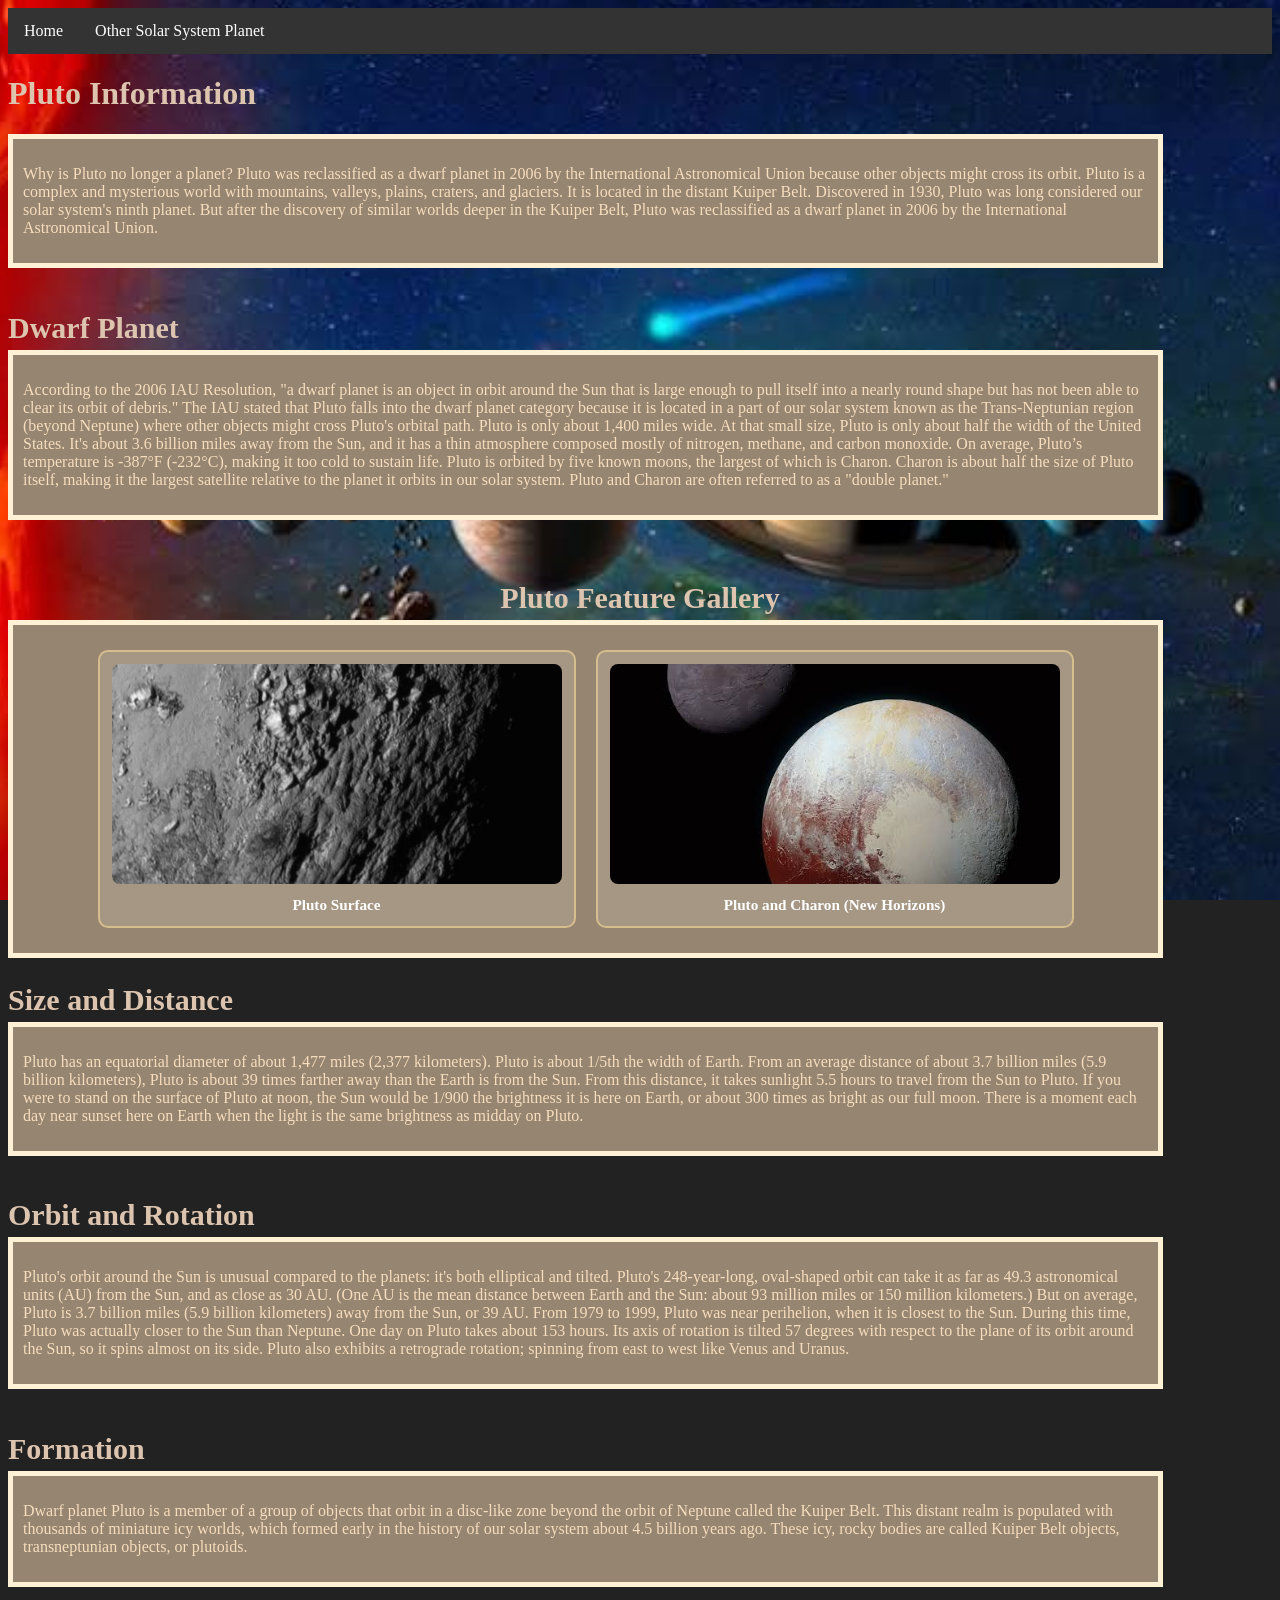
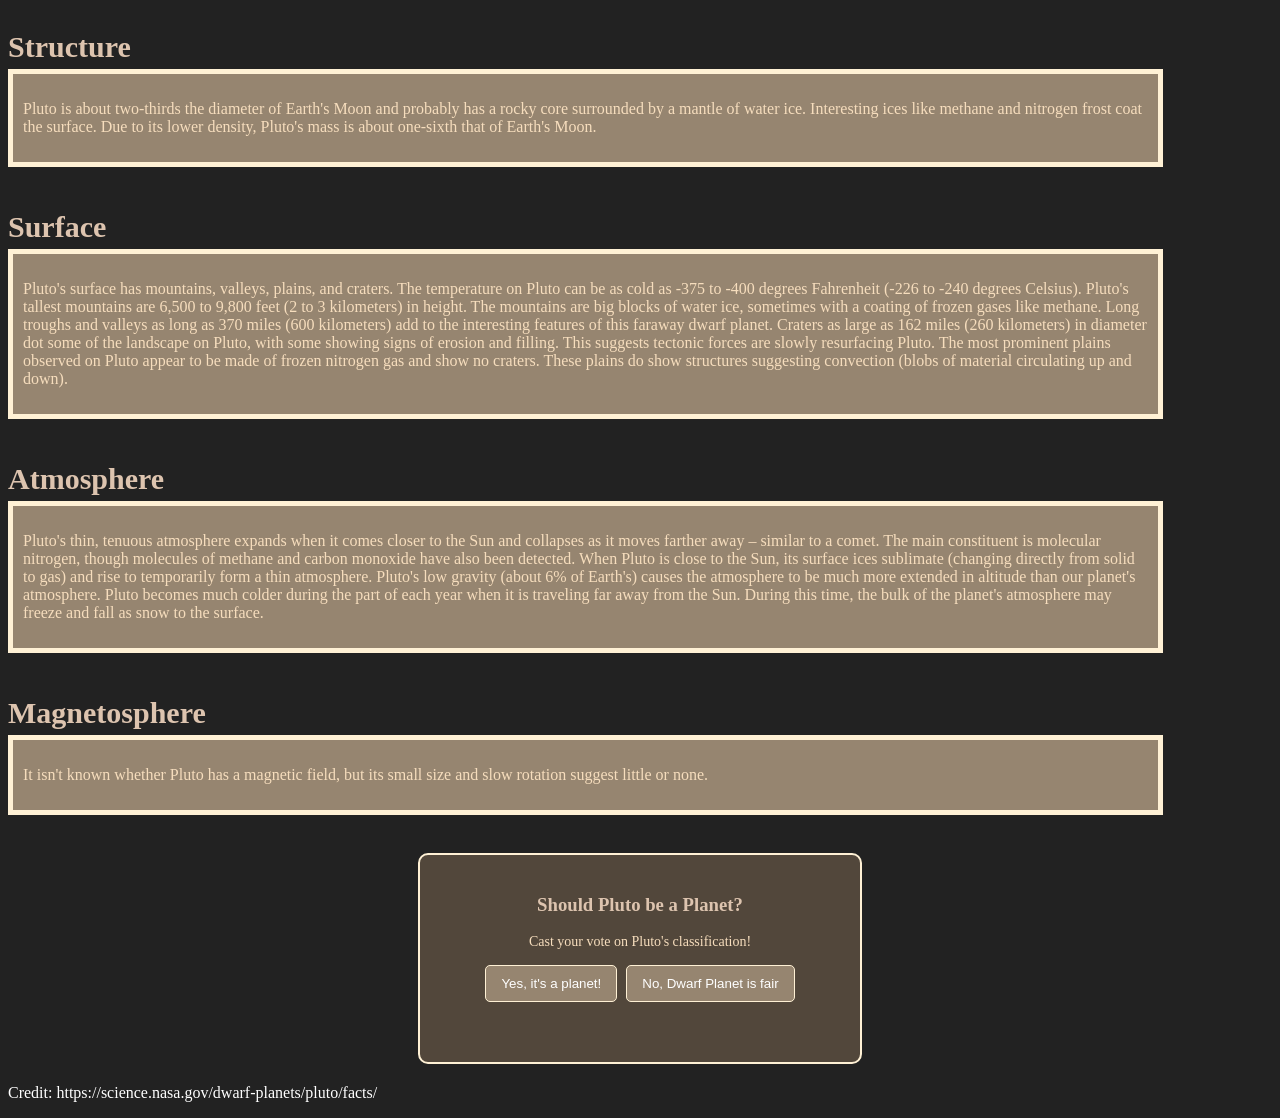
<file: Pluto.html>
<!DOCTYPE html>
<html>
    <head>
        <meta charset="UTF-8">
        <title>Solar System Project</title>
        <link rel="stylesheet" href="style.css">
        <style>
            /* --- Container & Layout Styles --- */
            .container {
                background-color: #968570;
                width: 1125px;
                border: 5px solid #fff1d5;
                padding: 10px;
            }
            .big-text {
                font-size: 30px; 
                margin-bottom: 5px; 
            }

            /* --- Sticky Navigation Bar Styles --- */
            .navbar {
                position: sticky;
                top: 0;
                z-index: 1000;
                display: flex; 
                background-color: #333;
            }

            .navbar a {
                font-size: 16px;
                color: white;
                text-align: center;
                padding: 14px 16px;
                text-decoration: none;
            }

            /* --- Dropdown Menu Styles --- */
            .dropdown {
                position: relative;
            }

            .dropdown .dropbtn {
                font-size: 16px;  
                border: none;
                outline: none;
                color: white;
                padding: 14px 16px;
                background-color: inherit;
                font-family: inherit;
                margin: 0;
            }

            .navbar a:hover, .dropdown:hover .dropbtn {
                background-color: red;
            }
            .dropdown-content {
                display: none;
                position: absolute;
                background-color: #f9f9f9;
                min-width: 160px;
                box-shadow: 0px 8px 16px 0px rgba(0,0,0,0.2);
                z-index: 1;
            }
            .dropdown-content a {
                float: none;
                color: black;
                padding: 12px 16px;
                text-decoration: none;
                display: block;
                text-align: left;
            }
            .dropdown-content a:hover {
                background-color: #ddd;
            }
            .dropdown:hover .dropdown-content {
                display: block;
            }
            ul li {
                margin: 8px 0;
            }
            ul li a {
                background: white;
                color: black;
                padding: 4px 8px;
                text-decoration: none;
                display: inline-block;
            }

            /* Styling for images to make them fit containers nicely */
            .planet-img {
                width: 100%;
                max-width: 500px;
                height: auto;
                display: block;
                margin: 15px auto;
                border-radius: 12px;
                border: 4px solid #d6bd8d;
                box-shadow: 0 8px 16px rgba(0,0,0,0.3);
            }

            .image-gallery {
                display: flex;
                flex-wrap: wrap;
                gap: 20px;
                justify-content: center;
                margin: 15px 0;
            }

            .image-card {
                flex: 1 1 300px;
                max-width: 450px;
                background: rgba(255, 255, 255, 0.15);
                padding: 12px;
                border-radius: 10px;
                border: 2px solid #d6bd8d;
                text-align: center;
                margin: 0;
            }

            .image-card img {
                width: 100%;
                height: 220px;
                object-fit: cover;
                border-radius: 8px;
            }

            .image-card figcaption {
                color: #fff;
                font-weight: bold;
                margin-top: 8px;
                font-size: 0.95rem;
            }
        </style>
    </head>
    <body style="background-color: #222;">
        
        <!-- ================= NAVIGATION BAR ================= -->
        <div class="navbar">
            <a href="index.html">Home</a>
            <div class="dropdown">
                <button class="dropbtn">Other Solar System Planet 
                <i class="fa fa-caret-down"></i>
                </button>
                <div class="dropdown-content">
                    <a href="Sun.html">Sun</a>
                    <a href="Mercury.html">Mercury</a>
                    <a href="Venus.html">Venus</a>
                    <a href="Earth.html">Earth</a>
                    <a href="Moon.html">Earth Moon</a>
                    <a href="Mars.html">Mars</a>
                    <a href="Jupiter.html">Jupiter</a>
                    <a href="Saturn.html">Saturn</a>
                    <a href="Uranus.html">Uranus</a>
                    <a href="Neptune.html">Neptune</a>
                </div>
            </div> 
        </div>

        <!-- ================= PAGE HEADING & INTRO ================= -->
        <h1 style="color:#ddc4af">Pluto Information</h1>
        
        <div class="container">
            <p style="color:#f6ddbd">
                Why is Pluto no longer a planet? Pluto was reclassified as a dwarf planet in 2006 by the International Astronomical Union because other objects might cross its orbit.
                Pluto is a complex and mysterious world with mountains, valleys, plains, craters, and glaciers. 
                It is located in the distant Kuiper Belt.  
                Discovered in 1930, Pluto was long considered our solar system's ninth planet. 
                But after the discovery of similar worlds deeper in the Kuiper Belt, Pluto was reclassified as a dwarf planet in 2006 by the International Astronomical Union.
            </p>
        </div>
        <br>
        
        <!-- ================= DWARF PLANET SECTION ================= -->
        <h2 class="big-text" style="color:#ddc4af;">Dwarf Planet</h2>
        <div class="container">
            <p style="color:#f6ddbd">
                According to the 2006 IAU Resolution, "a dwarf planet is an object in orbit around the Sun that is large enough to pull itself into a nearly round shape but has not been able to clear its orbit of debris." 
                The IAU stated that Pluto falls into the dwarf planet category because it is located in a part of our solar system known as the Trans-Neptunian region (beyond Neptune) where other objects might cross Pluto's orbital path.  
                Pluto is only about 1,400 miles wide. At that small size, Pluto is only about half the width of the United States. 
                It's about 3.6 billion miles away from the Sun, and it has a thin atmosphere composed mostly of nitrogen, methane, and carbon monoxide. 
                On average, Pluto’s temperature is -387°F (-232°C), making it too cold to sustain life.  
                Pluto is orbited by five known moons, the largest of which is Charon. 
                Charon is about half the size of Pluto itself, making it the largest satellite relative to the planet it orbits in our solar system. 
                Pluto and Charon are often referred to as a "double planet."
            </p>
        </div>
        <br>

        <!-- ================= GALLERY SECTION ================= -->
        <br>
        <h2 class="big-text" style="color:#ddc4af; text-align: center;">Pluto Feature Gallery</h2>
        <div class="container">
            <div class="image-gallery">
                <figure class="image-card">
                    <img src="Images/Pluto_surface.jpg" 
                         alt="One of the Clearest Pluto Surface Images">
                    <figcaption>Pluto Surface</figcaption>
                </figure>
                <figure class="image-card">
                    <img src="Images/Pluto_Horizon.jpg" 
                         alt="This composite of enhanced color images of Pluto (lower right) and Charon (upper left), was taken by NASA’s New Horizons spacecraft as it passed through the Pluto system on July 14, 2015.">
                    <figcaption>Pluto and Charon (New Horizons)</figcaption>
                </figure>
            </div>
        </div>
        
        <!-- ================= SIZE AND DISTANCE SECTION ================= -->
        <h2 class="big-text" style="color:#ddc4af;">Size and Distance</h2>
        <div class="container">
            <p style="color:#f6ddbd">
                Pluto has an equatorial diameter of about 1,477 miles (2,377 kilometers). 
                Pluto is about 1/5th the width of Earth.   
                From an average distance of about 3.7 billion miles (5.9 billion kilometers), Pluto is about 39 times farther away than the Earth is from the Sun. 
                From this distance, it takes sunlight 5.5 hours to travel from the Sun to Pluto.  
                If you were to stand on the surface of Pluto at noon, the Sun would be 1/900 the brightness it is here on Earth, or about 300 times as bright as our full moon. 
                There is a moment each day near sunset here on Earth when the light is the same brightness as midday on Pluto.
            </p>
        </div>
        <br>
        
        <!-- ================= ORBIT AND ROTATION SECTION ================= -->
        <h2 class="big-text" style="color:#ddc4af;">Orbit and Rotation</h2>
        <div class="container">
            <p style="color:#f6ddbd">
                Pluto's orbit around the Sun is unusual compared to the planets: it's both elliptical and tilted. 
                Pluto's 248-year-long, oval-shaped orbit can take it as far as 49.3 astronomical units (AU) from the Sun, and as close as 30 AU. 
                (One AU is the mean distance between Earth and the Sun: about 93 million miles or 150 million kilometers.) 
                But on average, Pluto is 3.7 billion miles (5.9 billion kilometers) away from the Sun, or 39 AU.  
                From 1979 to 1999, Pluto was near perihelion, when it is closest to the Sun. During this time, Pluto was actually closer to the Sun than Neptune.  
                One day on Pluto takes about 153 hours. Its axis of rotation is tilted 57 degrees with respect to the plane of its orbit around the Sun, so it spins almost on its side. 
                Pluto also exhibits a retrograde rotation; spinning from east to west like Venus and Uranus.
            </p>
        </div>
        <br>
        
        <!-- ================= FORMATION SECTION ================= -->
        <h2 class="big-text" style="color:#ddc4af;">Formation</h2>
        <div class="container">
            <p style="color:#f6ddbd">
                Dwarf planet Pluto is a member of a group of objects that orbit in a disc-like zone beyond the orbit of Neptune called the Kuiper Belt. 
                This distant realm is populated with thousands of miniature icy worlds, which formed early in the history of our solar system about 4.5 billion years ago. 
                These icy, rocky bodies are called Kuiper Belt objects, transneptunian objects, or plutoids. 
            </p>
        </div>
        <br>
        
        <!-- ================= STRUCTURE SECTION ================= -->
        <h2 class="big-text" style="color:#ddc4af;">Structure</h2>
        <div class="container">
            <p style="color:#f6ddbd">
                Pluto is about two-thirds the diameter of Earth's Moon and probably has a rocky core surrounded by a mantle of water ice. 
                Interesting ices like methane and nitrogen frost coat the surface. Due to its lower density, Pluto's mass is about one-sixth that of Earth's Moon.
            </p>
        </div>
        <br>
        
        <!-- ================= SURFACE SECTION ================= -->
        <h2 class="big-text" style="color:#ddc4af;">Surface</h2>
        <div class="container">
            <p style="color:#f6ddbd">
                Pluto's surface has mountains, valleys, plains, and craters. 
                The temperature on Pluto can be as cold as -375 to -400 degrees Fahrenheit (-226 to -240 degrees Celsius).  
                Pluto's tallest mountains are 6,500 to 9,800 feet (2 to 3 kilometers) in height. 
                The mountains are big blocks of water ice, sometimes with a coating of frozen gases like methane. 
                Long troughs and valleys as long as 370 miles (600 kilometers) add to the interesting features of this faraway dwarf planet.  
                Craters as large as 162 miles (260 kilometers) in diameter dot some of the landscape on Pluto, with some showing signs of erosion and filling. 
                This suggests tectonic forces are slowly resurfacing Pluto.  
                The most prominent plains observed on Pluto appear to be made of frozen nitrogen gas and show no craters. 
                These plains do show structures suggesting convection (blobs of material circulating up and down).
            </p>
        </div>
        <br>
        
        <!-- ================= ATMOSPHERE SECTION ================= -->
        <h2 class="big-text" style="color:#ddc4af;">Atmosphere</h2>
        <div class="container">
            <p style="color:#f6ddbd">
                Pluto's thin, tenuous atmosphere expands when it comes closer to the Sun and collapses as it moves farther away – similar to a comet. 
                The main constituent is molecular nitrogen, though molecules of methane and carbon monoxide have also been detected.  
                When Pluto is close to the Sun, its surface ices sublimate (changing directly from solid to gas) and rise to temporarily form a thin atmosphere. 
                Pluto's low gravity (about 6% of Earth's) causes the atmosphere to be much more extended in altitude than our planet's atmosphere. 
                Pluto becomes much colder during the part of each year when it is traveling far away from the Sun. During this time, the bulk of the planet's atmosphere may freeze and fall as snow to the surface.
            </p>
        </div>
        <br>
        
        <!-- ================= MAGNETOSPHERE SECTION ================= -->
        <h2 class="big-text" style="color:#ddc4af;">Magnetosphere</h2>
        <div class="container">
            <p style="color:#f6ddbd">
                It isn't known whether Pluto has a magnetic field, but its small size and slow rotation suggest little or none.
            </p>
        </div>
        <br>
    
    <!-- Interactive Pluto Poll Widget -->
        <div class="calculator-card" style="margin: 20px auto; background: #52473b; padding: 20px; border-radius: 10px; border: 2px solid #fff1d5; text-align: center; max-width: 400px;">
            <h3 style="color: #ddc4af;">Should Pluto be a Planet?</h3>
            <p style="color: #f6ddbd; font-size: 14px;">Cast your vote on Pluto's classification!</p>
            <div style="margin: 15px 0;">
                <button onclick="vote('planet')" style="padding: 10px 15px; background: #968570; color:white; border:1px solid #fff1d5; border-radius:5px; cursor:pointer; margin-right: 5px;">Yes, it's a planet!</button>
                <button onclick="vote('dwarf')" style="padding: 10px 15px; background: #968570; color:white; border:1px solid #fff1d5; border-radius:5px; cursor:pointer;">No, Dwarf Planet is fair</button>
            </div>
            <div id="voteResult" style="color: #42f59b; font-weight: bold; margin-top: 10px; min-height: 25px;"></div>
        </div>

        <script>
            function vote(choice) {
                const result = document.getElementById('voteResult');
                if (choice === 'planet') {
                    result.innerText = "You voted: Planet! (Sentiment matches childhood nostalgia, but IAU rules require clearing orbital debris!)";
                } else {
                    result.innerText = "You voted: Dwarf Planet! (Scientifically accurate according to the 2006 IAU guidelines.)";
                }
            }
        </script>
        
    <!-- ================= CREDITS & FOOTER ================= -->
        <p style="color:white">
            Credit: https://science.nasa.gov/dwarf-planets/pluto/facts/
        </p>
    </body>
</html>
</file>
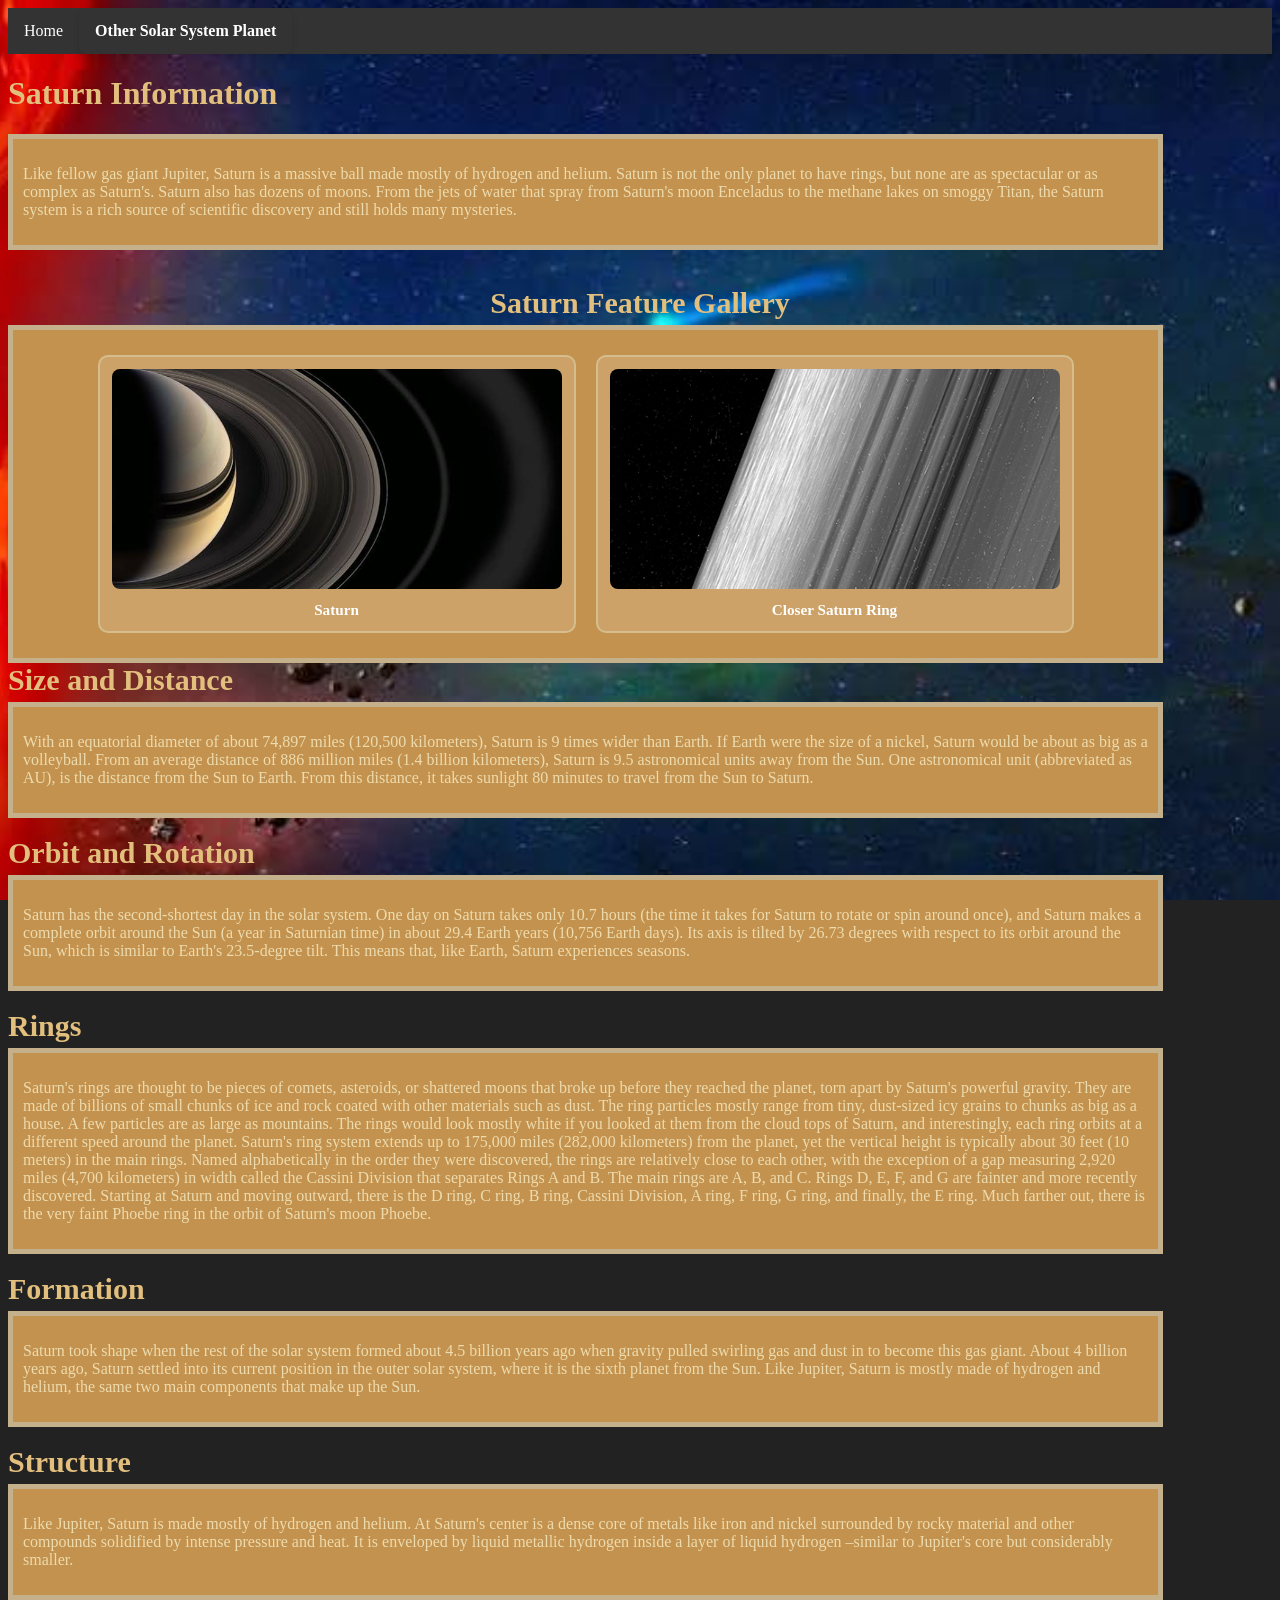
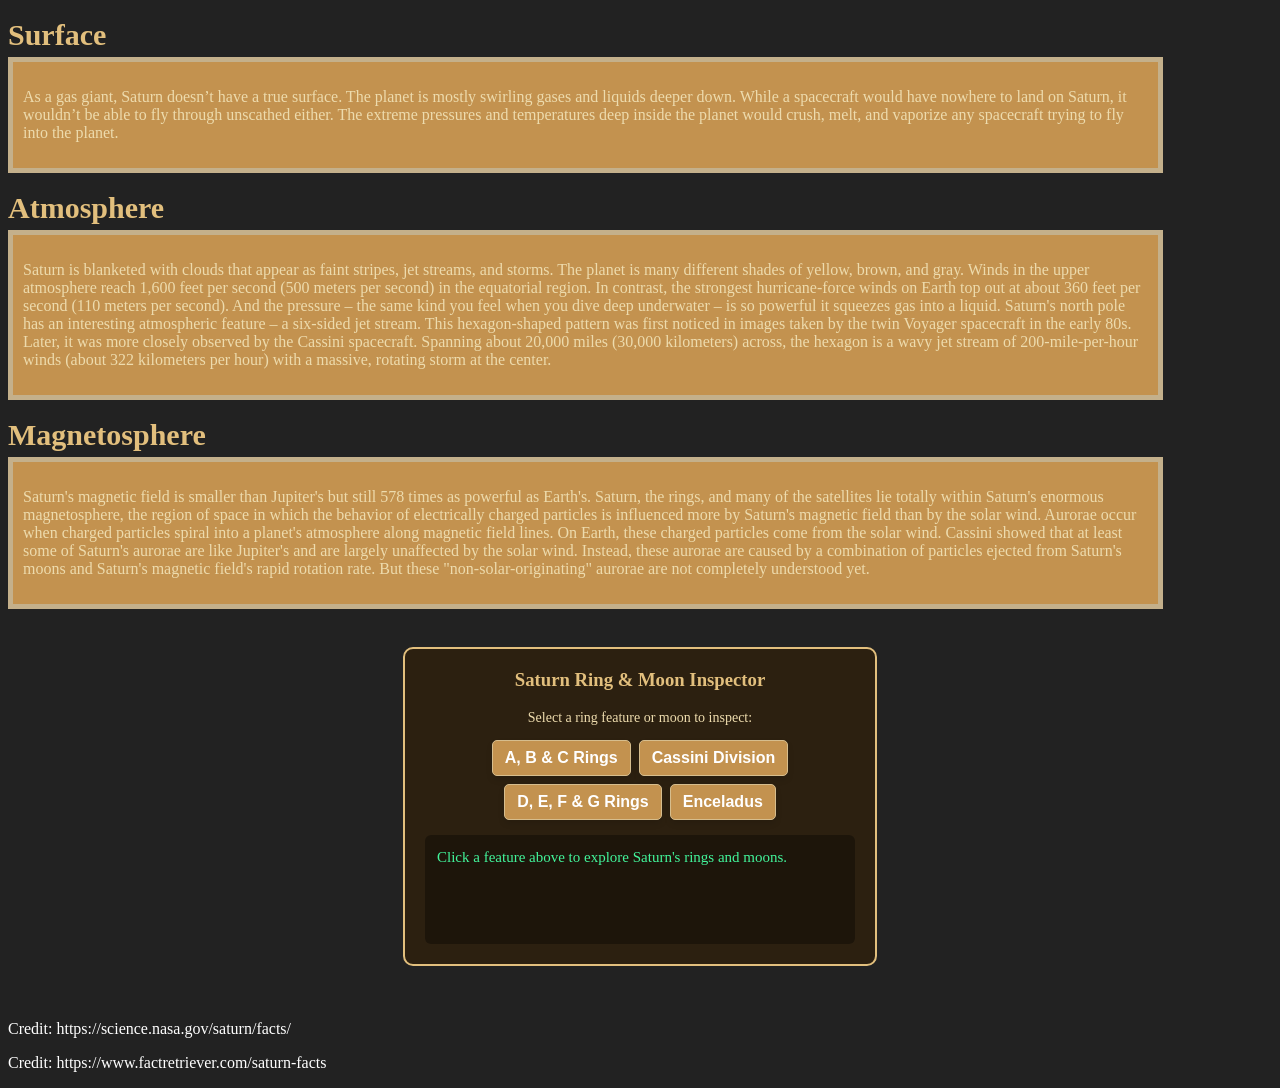
<file: Saturn.html>
<!DOCTYPE html>
<html>
    <head>
        <meta charset="UTF-8">
        <title>Solar System Project</title>
        <link rel="stylesheet" href="style.css">
        <style>
            /* --- Container & Layout Styles --- */
            .container {
                background-color: #c3924f;
                width: 1125px;
                border: 5px solid #c4b08b;
                padding: 10px;
            }
            .big-text {
                font-size: 30px; 
                margin-bottom: 5px; 
            }

            /* --- Sticky Navigation Bar Styles --- */
            .navbar {
                position: sticky;
                top: 0;
                z-index: 1000;
                display: flex; 
                background-color: #333;
            }

            .navbar a {
                font-size: 16px;
                color: white;
                text-align: center;
                padding: 14px 16px;
                text-decoration: none;
            }

            /* --- Dropdown Menu Styles --- */
            .dropdown {
                position: relative;
            }

            .dropdown .dropbtn {
                font-size: 16px;  
                border: none;
                outline: none;
                color: white;
                padding: 14px 16px;
                background-color: inherit;
                font-family: inherit;
                margin: 0;
            }

            .navbar a:hover, .dropdown:hover .dropbtn {
                background-color: red;
            }
            .dropdown-content {
                display: none;
                position: absolute;
                background-color: #f9f9f9;
                min-width: 160px;
                box-shadow: 0px 8px 16px 0px rgba(0,0,0,0.2);
                z-index: 1;
            }
            .dropdown-content a {
                float: none;
                color: black;
                padding: 12px 16px;
                text-decoration: none;
                display: block;
                text-align: left;
            }
            .dropdown-content a:hover {
                background-color: #ddd;
            }
            .dropdown:hover .dropdown-content {
                display: block;
            }

            /* --- Interactive Fact Card Widget Styles --- */
            .card {
                background: #c3924f;
                padding: 30px;
                border: 5px solid #d6bd8d;
                border-radius: 16px;
                box-shadow: 0 10px 30px rgba(0,0,0,0.1);
                text-align: center;
                max-width: 400px;
                width: 90%;
                margin: 20px 0;
            }

            h2 {
                color: #333;
                margin-top: 0;
            }

            .fact-display {
                font-size: 1.1rem;
                color: Brown;
                min-height: 80px;
                display: flex;
                align-items: center;
                justify-content: center;
                margin: 20px 0;
                line-height: 1.5;
            }

            button {
                background-color: Green;
                color: white;
                border: 5px solid #d6bd8d;
                padding: 12px 24px;
                font-size: 1rem;
                font-weight: bold;
                border-radius: 8px;
                cursor: pointer;
                transition: transform 0.1s, background-color 0.2s;
                box-shadow: 0 4px 6px rgba(0,0,0,0.1);
            }

            button:hover {
                background-color: #ff5252;
            }

            button:active {
                transform: scale(0.98);
            }

            /* Styling for images to make them fit containers nicely */
            .planet-img {
                width: 100%;
                max-width: 500px;
                height: auto;
                display: block;
                margin: 15px auto;
                border-radius: 12px;
                border: 4px solid #d6bd8d;
                box-shadow: 0 8px 16px rgba(0,0,0,0.3);
            }

            .image-gallery {
                display: flex;
                flex-wrap: wrap;
                gap: 20px;
                justify-content: center;
                margin: 15px 0;
            }

            .image-card {
                flex: 1 1 300px;
                max-width: 450px;
                background: rgba(255, 255, 255, 0.15);
                padding: 12px;
                border-radius: 10px;
                border: 2px solid #d6bd8d;
                text-align: center;
                margin: 0;
            }

            .image-card img {
                width: 100%;
                height: 220px;
                object-fit: cover;
                border-radius: 8px;
            }

            .image-card figcaption {
                color: #fff;
                font-weight: bold;
                margin-top: 8px;
                font-size: 0.95rem;
            }
        </style>
    </head>

    <body style="background-color: #222;">
        
        <!-- ================= NAVIGATION BAR ================= -->
        <div class="navbar">
            <a href="index.html">Home</a>
            <div class="dropdown">
                <button class="dropbtn">Other Solar System Planet 
                <i class="fa fa-caret-down"></i>
                </button>
                <div class="dropdown-content">
                    <a href="Sun.html">Sun</a>
                    <a href="Mercury.html">Mercury</a>
                    <a href="Venus.html">Venus</a>
                    <a href="Earth.html">Earth</a>
                    <a href="Moon.html">Earth Moon</a>
                    <a href="Mars.html">Mars</a>
                    <a href="Jupiter.html">Jupiter</a>
                    <a href="Uranus.html">Uranus</a>
                    <a href="Neptune.html">Neptune</a>
                    <a href="Pluto.html">Pluto</a>
                </div>
            </div> 
        </div>

        <!-- ================= PAGE HEADING & INTRO ================= -->
        <h1 style="color:#e2bf7d">Saturn Information</h1>
        <div class="container">
            <p style="color:#eddbad">
                Like fellow gas giant Jupiter, Saturn is a massive ball made mostly of hydrogen and helium. 
                Saturn is not the only planet to have rings, but none are as spectacular or as complex as Saturn's. Saturn also has dozens of moons.  
                From the jets of water that spray from Saturn's moon Enceladus to the methane lakes on smoggy Titan, the Saturn system is a rich source of scientific discovery and still holds many mysteries.  
            </p>
        </div>
        <br>

        <!-- ================= GALLERY SECTION ================= -->
        <br>
        <h2 class="big-text" style="color:#e2bf7d; text-align: center;">Saturn Feature Gallery</h2>
        <div class="container">
            <div class="image-gallery">
                <figure class="image-card">
                    <img src="Images/Saturn_Ring.jpg" 
                         alt="A view of Saturn">
                    <figcaption>Saturn</figcaption>
                </figure>
                <figure class="image-card">
                    <img src="Images/Closer_View_Ring.jpg" 
                         alt="A Close up Shot of Saturn Ring">
                    <figcaption>Closer Saturn Ring</figcaption>
                </figure>
            </div>
        </div>
        
        <!-- ================= SIZE AND DISTANCE SECTION ================= -->
        <h2 class="big-text" style="color:#e2bf7d;">Size and Distance</h2>
        <div class="container">
            <p style="color:#eddbad">
                With an equatorial diameter of about 74,897 miles (120,500 kilometers), Saturn is 9 times wider than Earth. 
                If Earth were the size of a nickel, Saturn would be about as big as a volleyball.  
                From an average distance of 886 million miles (1.4 billion kilometers), Saturn is 9.5 astronomical units away from the Sun. 
                One astronomical unit (abbreviated as AU), is the distance from the Sun to Earth. 
                From this distance, it takes sunlight 80 minutes to travel from the Sun to Saturn.
            </p>
        </div>
        <br>
        
        <!-- ================= ORBIT AND ROTATION SECTION ================= -->
        <h2 class="big-text" style="color:#e2bf7d;">Orbit and Rotation</h2>
        <div class="container">
            <p style="color:#eddbad">
                Saturn has the second-shortest day in the solar system. 
                One day on Saturn takes only 10.7 hours (the time it takes for Saturn to rotate or spin around once), and Saturn makes a complete orbit around the Sun (a year in Saturnian time) in about 29.4 Earth years (10,756 Earth days).  
                Its axis is tilted by 26.73 degrees with respect to its orbit around the Sun, which is similar to Earth's 23.5-degree tilt. 
                This means that, like Earth, Saturn experiences seasons.
            </p>
        </div>
        <br>
        
        <!-- ================= RINGS SECTION ================= -->
        <h2 class="big-text" style="color:#e2bf7d;">Rings</h2>
        <div class="container">
            <p style="color:#eddbad">
                Saturn's rings are thought to be pieces of comets, asteroids, or shattered moons that broke up before they reached the planet, torn apart by Saturn's powerful gravity. 
                They are made of billions of small chunks of ice and rock coated with other materials such as dust. 
                The ring particles mostly range from tiny, dust-sized icy grains to chunks as big as a house. 
                A few particles are as large as mountains. 
                The rings would look mostly white if you looked at them from the cloud tops of Saturn, and interestingly, each ring orbits at a different speed around the planet.  
                Saturn's ring system extends up to 175,000 miles (282,000 kilometers) from the planet, yet the vertical height is typically about 30 feet (10 meters) in the main rings. 
                Named alphabetically in the order they were discovered, the rings are relatively close to each other, 
                with the exception of a gap measuring 2,920 miles (4,700 kilometers) in width called the Cassini Division that separates Rings A and B. 
                The main rings are A, B, and C. Rings D, E, F, and G are fainter and more recently discovered.  
                Starting at Saturn and moving outward, there is the D ring, C ring, B ring, Cassini Division, 
                A ring, F ring, G ring, and finally, the E ring. Much farther out, there is the very faint Phoebe ring in the orbit of Saturn's moon Phoebe.
            </p>
        </div>
        <br>
        
        <!-- ================= FORMATION SECTION ================= -->
        <h2 class="big-text" style="color:#e2bf7d;">Formation</h2>
        <div class="container">
            <p style="color:#eddbad">
                Saturn took shape when the rest of the solar system formed about 4.5 billion years ago when gravity pulled swirling gas and dust in to become this gas giant. 
                About 4 billion years ago, Saturn settled into its current position in the outer solar system, where it is the sixth planet from the Sun. 
                Like Jupiter, Saturn is mostly made of hydrogen and helium, the same two main components that make up the Sun.
            </p>
        </div>
        <br>
        
        <!-- ================= STRUCTURE SECTION ================= -->
        <h2 class="big-text" style="color:#e2bf7d;">Structure</h2>
        <div class="container">
            <p style="color:#eddbad">
                Like Jupiter, Saturn is made mostly of hydrogen and helium. 
                At Saturn's center is a dense core of metals like iron and nickel surrounded by rocky material and other compounds solidified by intense pressure and heat. 
                It is enveloped by liquid metallic hydrogen inside a layer of liquid hydrogen –similar to Jupiter's core but considerably smaller.
            </p>
        </div>
        <br>
        
        <!-- ================= SURFACE SECTION ================= -->
        <h2 class="big-text" style="color:#e2bf7d;">Surface</h2>
        <div class="container">
            <p style="color:#eddbad">
               As a gas giant, Saturn doesn’t have a true surface. 
               The planet is mostly swirling gases and liquids deeper down. 
               While a spacecraft would have nowhere to land on Saturn, it wouldn’t be able to fly through unscathed either. 
               The extreme pressures and temperatures deep inside the planet would crush, melt, and vaporize any spacecraft trying to fly into the planet.
            </p>
        </div>
        <br>
        
        <!-- ================= ATMOSPHERE SECTION ================= -->
        <h2 class="big-text" style="color:#e2bf7d;">Atmosphere</h2>
        <div class="container">
            <p style="color:#eddbad">
                Saturn is blanketed with clouds that appear as faint stripes, jet streams, and storms. The planet is many different shades of yellow, brown, and gray.  
                Winds in the upper atmosphere reach 1,600 feet per second (500 meters per second) in the equatorial region.
                In contrast, the strongest hurricane-force winds on Earth top out at about 360 feet per second (110 meters per second). 
                And the pressure – the same kind you feel when you dive deep underwater – is so powerful it squeezes gas into a liquid.  
                Saturn's north pole has an interesting atmospheric feature – a six-sided jet stream. 
                This hexagon-shaped pattern was first noticed in images taken by the twin Voyager spacecraft in the early 80s. 
                Later, it was more closely observed by the Cassini spacecraft. 
                Spanning about 20,000 miles (30,000 kilometers) across, the hexagon is a wavy jet stream of 200-mile-per-hour winds (about 322 kilometers per hour) with a massive, rotating storm at the center.  
            </p>
        </div>
        <br>
        
        <!-- ================= MAGNETOSPHERE SECTION ================= -->
        <h2 class="big-text" style="color:#e2bf7d;">Magnetosphere</h2>
        <div class="container">
            <p style="color:#eddbad">
                Saturn's magnetic field is smaller than Jupiter's but still 578 times as powerful as Earth's. 
                Saturn, the rings, and many of the satellites lie totally within Saturn's enormous magnetosphere, 
                the region of space in which the behavior of electrically charged particles is influenced more by Saturn's magnetic field than by the solar wind.  
                Aurorae occur when charged particles spiral into a planet's atmosphere along magnetic field lines. 
                On Earth, these charged particles come from the solar wind. 
                Cassini showed that at least some of Saturn's aurorae are like Jupiter's and are largely unaffected by the solar wind. 
                Instead, these aurorae are caused by a combination of particles ejected from Saturn's moons and Saturn's magnetic field's rapid rotation rate. 
                But these "non-solar-originating" aurorae are not completely understood yet.
            </p>
        </div>
        <br>
        
        <!-- Interactive Saturn Ring & Moon Inspector Widget -->
        <div style="margin: 20px auto; background: #2c2010; padding: 20px; border-radius: 10px; border: 2px solid #e2bf7d; text-align: center; max-width: 430px;">
            <h3 style="color: #e2bf7d; margin-top: 0;">Saturn Ring & Moon Inspector</h3>
            <p style="color: #eddbad; font-size: 14px;">Select a ring feature or moon to inspect:</p>
            <div style="display: flex; flex-wrap: wrap; gap: 8px; justify-content: center; margin-bottom: 15px;">
                <button onclick="inspectSaturn('main-rings')" style="padding: 8px 12px; background: #c3924f; color: #fff; border: 1px solid #d6bd8d; border-radius: 5px; cursor: pointer;">A, B & C Rings</button>
                <button onclick="inspectSaturn('cassini')" style="padding: 8px 12px; background: #c3924f; color: #fff; border: 1px solid #d6bd8d; border-radius: 5px; cursor: pointer;">Cassini Division</button>
                <button onclick="inspectSaturn('faint-rings')" style="padding: 8px 12px; background: #c3924f; color: #fff; border: 1px solid #d6bd8d; border-radius: 5px; cursor: pointer;">D, E, F & G Rings</button>
                <button onclick="inspectSaturn('enceladus')" style="padding: 8px 12px; background: #c3924f; color: #fff; border: 1px solid #d6bd8d; border-radius: 5px; cursor: pointer;">Enceladus</button>
            </div>
            <div id="saturnInspectorDisplay" style="color: #42f59b; font-size: 15px; min-height: 85px; text-align: left; padding: 12px; background: rgba(0,0,0,0.35); border-radius: 6px; line-height: 1.4;">
                Click a feature above to explore Saturn's rings and moons.
            </div>
        </div>

        <script>
            const saturnFeatures = {
                "main-rings": "Rings A, B, and C are Saturn's primary rings, made of billions of ice and rock particles ranging from tiny grains to house- or mountain-sized chunks, stretching up to 175,000 miles out while staying typically ~30 feet thick.",
                "cassini": "The Cassini Division is a gap about 2,920 miles (4,700 km) wide separating Saturn's bright A and B rings.",
                "faint-rings": "Beyond the main bands lie fainter rings (D, E, F, and G)—and even farther out near Phoebe's orbit, the very faint Phoebe ring.",
                "enceladus": "Saturn's icy moon Enceladus shoots geysers of water vapor, icy particles, and organic compounds, making it one of the brightest, most reflective bodies in the solar system."
            };

            function inspectSaturn(key) {
                document.getElementById('saturnInspectorDisplay').innerText = saturnFeatures[key];
            }
        </script>

        <!-- ================= CREDITS & FOOTER ================= -->
        <br>
        <p style="color:white">
            Credit: https://science.nasa.gov/saturn/facts/
        </p>
        <p style="color:white">
            Credit: https://www.factretriever.com/saturn-facts
        </p>
    </body>
</html>
</file>
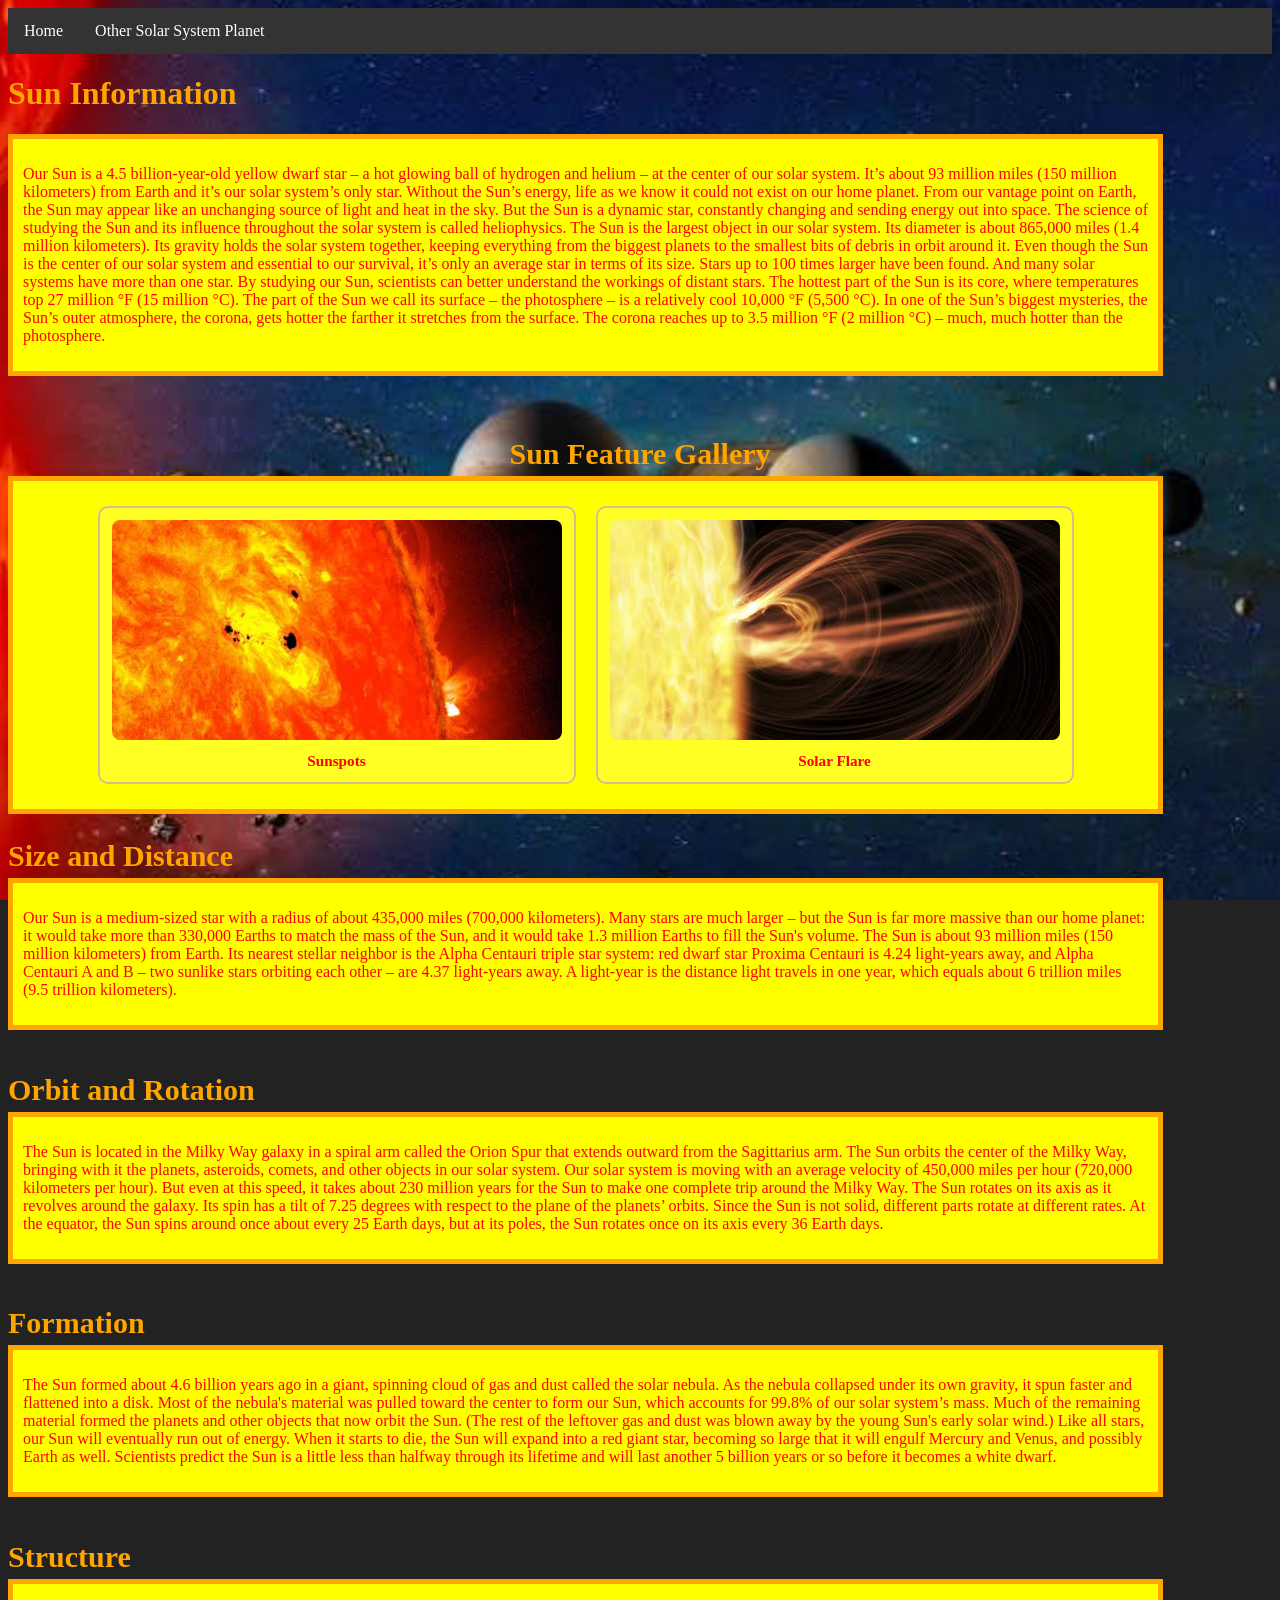
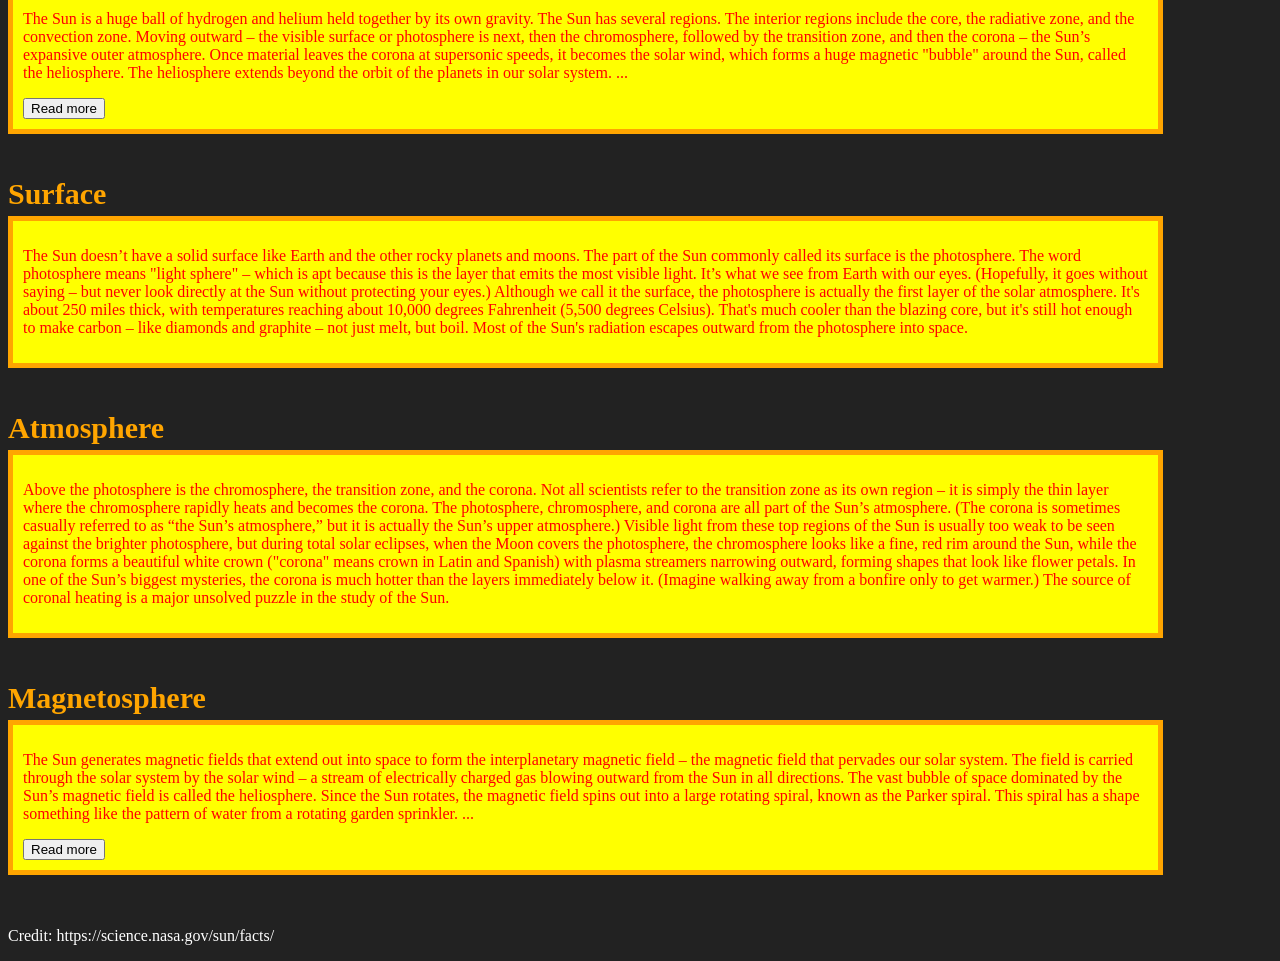
<file: Sun.html>
<!DOCTYPE html>
<html>
    <head>
        <meta charset="UTF-8">
        <title>Solar System Project</title>
        <link rel="stylesheet" href="style.css">
        <style>
            /* --- Container & Layout Styles --- */
            .container {
                background-color: yellow;
                width: 1125px;
                border: 5px solid orange;
                padding: 10px;
            }
            .big-text {
                font-size: 30px; 
                margin-bottom: 5px; 
            }

            /* --- Sticky Navigation Bar Styles --- */
            .navbar {
                position: sticky;
                top: 0;
                z-index: 1000;
                display: flex; 
                background-color: #333;
            }

            .navbar a {
                font-size: 16px;
                color: white;
                text-align: center;
                padding: 14px 16px;
                text-decoration: none;
            }

            /* --- Dropdown Menu Styles --- */
            .dropdown {
                position: relative;
            }

            .dropdown .dropbtn {
                font-size: 16px;  
                border: none;
                outline: none;
                color: white;
                padding: 14px 16px;
                background-color: inherit;
                font-family: inherit;
                margin: 0;
            }

            .navbar a:hover, .dropdown:hover .dropbtn {
                background-color: red;
            }
            .dropdown-content {
                display: none;
                position: absolute;
                background-color: #f9f9f9;
                min-width: 160px;
                box-shadow: 0px 8px 16px 0px rgba(0,0,0,0.2);
                z-index: 1;
            }
            .dropdown-content a {
                float: none;
                color: black;
                padding: 12px 16px;
                text-decoration: none;
                display: block;
                text-align: left;
            }
            .dropdown-content a:hover {
                background-color: #ddd;
            }
            .dropdown:hover .dropdown-content {
                display: block;
            }

            /* --- Read More Hidden Text Styles --- */
            #more1, #more2 {
                display: none;
            }

            /* Styling for images to make them fit containers nicely */
            .planet-img {
                width: 100%;
                max-width: 500px;
                height: auto;
                display: block;
                margin: 15px auto;
                border-radius: 12px;
                border: 4px solid #d6bd8d;
                box-shadow: 0 8px 16px rgba(0,0,0,0.3);
            }

            .image-gallery {
                display: flex;
                flex-wrap: wrap;
                gap: 20px;
                justify-content: center;
                margin: 15px 0;
            }

            .image-card {
                flex: 1 1 300px;
                max-width: 450px;
                background: rgba(255, 255, 255, 0.15);
                padding: 12px;
                border-radius: 10px;
                border: 2px solid #d6bd8d;
                text-align: center;
                margin: 0;
            }

            .image-card img {
                width: 100%;
                height: 220px;
                object-fit: cover;
                border-radius: 8px;
            }

            .image-card figcaption {
                color: red;
                font-weight: bold;
                margin-top: 8px;
                font-size: 0.95rem;
            }
        </style>
    </head>
    <body style="background-color: #222;">
        
        <!-- ================= NAVIGATION BAR ================= -->
        <div class="navbar">
            <a href="index.html">Home</a>
            <div class="dropdown">
                <button class="dropbtn">Other Solar System Planet 
                <i class="fa fa-caret-down"></i>
                </button>
                <div class="dropdown-content">
                    <a href="Mercury.html">Mercury</a>
                    <a href="Venus.html">Venus</a>
                    <a href="Earth.html">Earth</a>
                    <a href="Moon.html">Earth Moon</a>
                    <a href="Mars.html">Mars</a>
                    <a href="Jupiter.html">Jupiter</a>
                    <a href="Saturn.html">Saturn</a>
                    <a href="Uranus.html">Uranus</a>
                    <a href="Neptune.html">Neptune</a>
                    <a href="Pluto.html">Pluto</a>
                </div>
            </div> 
        </div>

        <!-- ================= PAGE HEADING & INTRO ================= -->
        <h1 style="color:orange">Sun Information</h1>
        
        <div class="container">
            <p style="color:red">
                Our Sun is a 4.5 billion-year-old yellow dwarf star – a hot glowing ball of hydrogen and helium – at the center of our solar system. 
                It’s about 93 million miles (150 million kilometers) from Earth and it’s our solar system’s only star. Without the Sun’s energy, life as we know it could not exist on our home planet.
                From our vantage point on Earth, the Sun may appear like an unchanging source of light and heat in the sky. But the Sun is a dynamic star, constantly changing and sending energy out into space. 
                The science of studying the Sun and its influence throughout the solar system is called heliophysics. The Sun is the largest object in our solar system. 
                Its diameter is about 865,000 miles (1.4 million kilometers). Its gravity holds the solar system together, keeping everything from the biggest planets to the smallest bits of debris in orbit around it. 
                Even though the Sun is the center of our solar system and essential to our survival, it’s only an average star in terms of its size. Stars up to 100 times larger have been found. And many solar systems have more than one star. 
                By studying our Sun, scientists can better understand the workings of distant stars. The hottest part of the Sun is its core, where temperatures top 27 million °F (15 million °C). The part of the Sun we call its surface – the photosphere – is a relatively cool 10,000 °F (5,500 °C). 
                In one of the Sun’s biggest mysteries, the Sun’s outer atmosphere, the corona, gets hotter the farther it stretches from the surface. The corona reaches up to 3.5 million °F (2 million °C) – much, much hotter than the photosphere.
            </p>
        </div>
        <br>

        <!-- ================= GALLERY SECTION ================= -->
        <br>
        <h2 class="big-text" style="color:orange; text-align: center;">Sun Feature Gallery</h2>
        <div class="container">
            <div class="image-gallery">
                <figure class="image-card">
                    <img src="Images/Sun_hot_spot.jpg" 
                         alt="sunspots, cooler regions on the Sun caused by a concentration of magnetic field lines">
                    <figcaption>Sunspots</figcaption>
                </figure>
                <figure class="image-card">
                    <img src="Images/Solar_Flare.jpg" 
                         alt="Strong Flare Erupts From Sun">
                    <figcaption>Solar Flare</figcaption>
                </figure>
            </div>
        </div>
        
        <!-- ================= SIZE AND DISTANCE SECTION ================= -->
        <h2 class="big-text" style="color:orange;">Size and Distance</h2>
        <div class="container">
            <p style="color:red">
                Our Sun is a medium-sized star with a radius of about 435,000 miles (700,000 kilometers). Many stars are much larger – but the Sun is far more massive than our home planet: it would take more than 330,000 Earths to match the mass of the Sun, and it would take 1.3 million Earths to fill the Sun's volume. 
                The Sun is about 93 million miles (150 million kilometers) from Earth. Its nearest stellar neighbor is the Alpha Centauri triple star system: 
                red dwarf star Proxima Centauri is 4.24 light-years away, and Alpha Centauri A and B – two sunlike stars orbiting each other – are 4.37 light-years away. A light-year is the distance light travels in one year, which equals about 6 trillion miles (9.5 trillion kilometers).
            </p>
        </div>
        <br>
        
        <!-- ================= ORBIT AND ROTATION SECTION ================= -->
        <h2 class="big-text" style="color:orange;">Orbit and Rotation</h2>
        <div class="container">
            <p style="color:red">
                The Sun is located in the Milky Way galaxy in a spiral arm called the Orion Spur that extends outward from the Sagittarius arm.
                The Sun orbits the center of the Milky Way, bringing with it the planets, asteroids, comets, and other objects in our solar system. Our solar system is moving with an average velocity of 450,000 miles per hour (720,000 kilometers per hour). 
                But even at this speed, it takes about 230 million years for the Sun to make one complete trip around the Milky Way.
                The Sun rotates on its axis as it revolves around the galaxy. Its spin has a tilt of 7.25 degrees with respect to the plane of the planets’ orbits. 
                Since the Sun is not solid, different parts rotate at different rates. 
                At the equator, the Sun spins around once about every 25 Earth days, but at its poles, the Sun rotates once on its axis every 36 Earth days.
            </p>
        </div>
        <br>
        
        <!-- ================= FORMATION SECTION ================= -->
        <h2 class="big-text" style="color:orange;">Formation</h2>
        <div class="container">
            <p style="color:red">
                The Sun formed about 4.6 billion years ago in a giant, spinning cloud of gas and dust called the solar nebula. 
                As the nebula collapsed under its own gravity, it spun faster and flattened into a disk. 
                Most of the nebula's material was pulled toward the center to form our Sun, which accounts for 99.8% of our solar system’s mass. 
                Much of the remaining material formed the planets and other objects that now orbit the Sun. 
                (The rest of the leftover gas and dust was blown away by the young Sun's early solar wind.)  
                Like all stars, our Sun will eventually run out of energy. When it starts to die, the Sun will expand into a red giant star, 
                becoming so large that it will engulf Mercury and Venus, and possibly Earth as well. 
                Scientists predict the Sun is a little less than halfway through its lifetime and will last another 5 billion years or so before it becomes a white dwarf.
            </p>
        </div>
        <br>
        
        <!-- ================= STRUCTURE SECTION (WITH READ MORE 1) ================= -->
        <h2 class="big-text" style="color:orange;">Structure</h2>
        <div class="container">
            <p style="color:red">
                The Sun is a huge ball of hydrogen and helium held together by its own gravity. 
                The Sun has several regions. The interior regions include the core, the radiative zone, and the convection zone. 
                Moving outward – the visible surface or photosphere is next, then the chromosphere, followed by the transition zone, and then the corona – the Sun’s expansive outer atmosphere. 
                Once material leaves the corona at supersonic speeds, it becomes the solar wind, which forms a huge magnetic "bubble" around the Sun, called the heliosphere. 
                The heliosphere extends beyond the orbit of the planets in our solar system.
                <span id="dots1">...</span>
                <span id="more1">  
                    Thus, Earth exists inside the Sun’s atmosphere. Outside the heliosphere is interstellar space. 
                    The core is the hottest part of the Sun. Nuclear reactions here – where hydrogen is fused to form helium – power the Sun’s heat and light. 
                    Temperatures top 27 million °F (15 million °C) and it’s about 86,000 miles (138,000 kilometers) thick. 
                    The density of the Sun’s core is about 150 grams per cubic centimeter (g/cm³). 
                    That is approximately 8 times the density of gold (19.3 g/cm³) or 13 times the density of lead (11.3 g/cm³). 
                    Energy from the core is carried outward by radiation. 
                    This radiation bounces around the radiative zone, taking about 170,000 years to get from the core to the top of the convection zone. 
                    Moving outward, in the convection zone, the temperature drops below 3.5 million °F (2 million °C). 
                    Here, large bubbles of hot plasma (a soup of ionized atoms) move upward toward the photosphere, which is the layer we think of as the Sun's surface.
                </span>
            </p>
            <button onclick="toggleReadMore(1)" id="myBtn1">Read more</button>
        </div>
        <br>
        
        <!-- ================= SURFACE SECTION ================= -->
        <h2 class="big-text" style="color:orange;">Surface</h2>
        <div class="container">
            <p style="color:red">
                The Sun doesn’t have a solid surface like Earth and the other rocky planets and moons. 
                The part of the Sun commonly called its surface is the photosphere. 
                The word photosphere means "light sphere" – which is apt because this is the layer that emits the most visible light. 
                It’s what we see from Earth with our eyes. (Hopefully, it goes without saying – but never look directly at the Sun without protecting your eyes.)  
                Although we call it the surface, the photosphere is actually the first layer of the solar atmosphere. 
                It's about 250 miles thick, with temperatures reaching about 10,000 degrees Fahrenheit (5,500 degrees Celsius). 
                That's much cooler than the blazing core, but it's still hot enough to make carbon – like diamonds and graphite – not just melt, but boil. 
                Most of the Sun's radiation escapes outward from the photosphere into space.
            </p>
        </div>
        <br>
        
        <!-- ================= ATMOSPHERE SECTION ================= -->
        <h2 class="big-text" style="color:orange;">Atmosphere</h2>
        <div class="container">
            <p style="color:red">
                Above the photosphere is the chromosphere, the transition zone, and the corona. 
                Not all scientists refer to the transition zone as its own region – it is simply the thin layer where the chromosphere rapidly heats and becomes the corona. 
                The photosphere, chromosphere, and corona are all part of the Sun’s atmosphere. 
                (The corona is sometimes casually referred to as “the Sun’s atmosphere,” but it is actually the Sun’s upper atmosphere.)
                Visible light from these top regions of the Sun is usually too weak to be seen against the brighter photosphere, but during total solar eclipses, when the Moon covers the photosphere, 
                the chromosphere looks like a fine, red rim around the Sun, while the corona forms a beautiful white crown ("corona" means crown in Latin and Spanish) with plasma streamers narrowing outward, 
                forming shapes that look like flower petals.  
                In one of the Sun’s biggest mysteries, the corona is much hotter than the layers immediately below it. 
                (Imagine walking away from a bonfire only to get warmer.) 
                The source of coronal heating is a major unsolved puzzle in the study of the Sun.  
            </p>
        </div>
        <br>
        
        <!-- ================= MAGNETOSPHERE SECTION (WITH READ MORE 2) ================= -->
        <h2 class="big-text" style="color:orange;">Magnetosphere</h2>
        <div class="container">
            <p style="color:red">
                The Sun generates magnetic fields that extend out into space to form the interplanetary magnetic field – the magnetic field that pervades our solar system. 
                The field is carried through the solar system by the solar wind – a stream of electrically charged gas blowing outward from the Sun in all directions. 
                The vast bubble of space dominated by the Sun’s magnetic field is called the heliosphere. 
                Since the Sun rotates, the magnetic field spins out into a large rotating spiral, known as the Parker spiral. 
                This spiral has a shape something like the pattern of water from a rotating garden sprinkler.  
                <span id="dots2">...</span>
                <span id="more2"> 
                    The Sun doesn't behave the same way all the time. It goes through phases of high and low activity, which make up the solar cycle. 
                    Approximately every 11 years, the Sun’s geographic poles change their magnetic polarity – that is, the north and south magnetic poles swap. 
                    During this cycle, the Sun's photosphere, chromosphere, and corona change from quiet and calm to violently active.  
                    The height of the Sun’s activity cycle, known as solar maximum, is a time of greatly increased solar storm activity. 
                    Sunspots, eruptions called solar flares, and coronal mass ejections are common at solar maximum. 
                    The latest solar cycle – Solar Cycle 25 – started in December 2019 when solar minimum occurred, according to the Solar Cycle 25 Prediction Panel, 
                    an international group of experts co-sponsored by NASA and NOAA. 
                    Scientists now expect the Sun’s activity to ramp up toward the next predicted maximum in July 2025.  
                    Solar activity can release huge amounts of energy and particles, some of which impact us here on Earth. 
                    Much like weather on Earth, conditions in space – known as space weather – are always changing with the Sun’s activity. 
                    "Space weather" can interfere with satellites, GPS, and radio communications. It also can cripple power grids, and corrode pipelines that carry oil and gas.
                </span>
            </p>
            <button onclick="toggleReadMore(2)" id="myBtn2">Read more</button>
        </div>
        <br>

        <!-- ================= JAVASCRIPT READ MORE LOGIC ================= -->
        <script>
            function toggleReadMore(num) {
                var dots = document.getElementById("dots" + num);
                var moreText = document.getElementById("more" + num);
                var btnText = document.getElementById("myBtn" + num);

                if (btnText.innerHTML === "Read more") {
                    dots.style.display = "none";
                    moreText.style.display = "inline";
                    btnText.innerHTML = "Read less";
                } else {
                    dots.style.display = "inline";
                    moreText.style.display = "none";
                    btnText.innerHTML = "Read more";
                }
            }
        </script>

        <!-- ================= CREDITS & FOOTER ================= -->
        <br>
        <p style="color:white">
            Credit: https://science.nasa.gov/sun/facts/
        </p>
    </body>
</html>
</file>
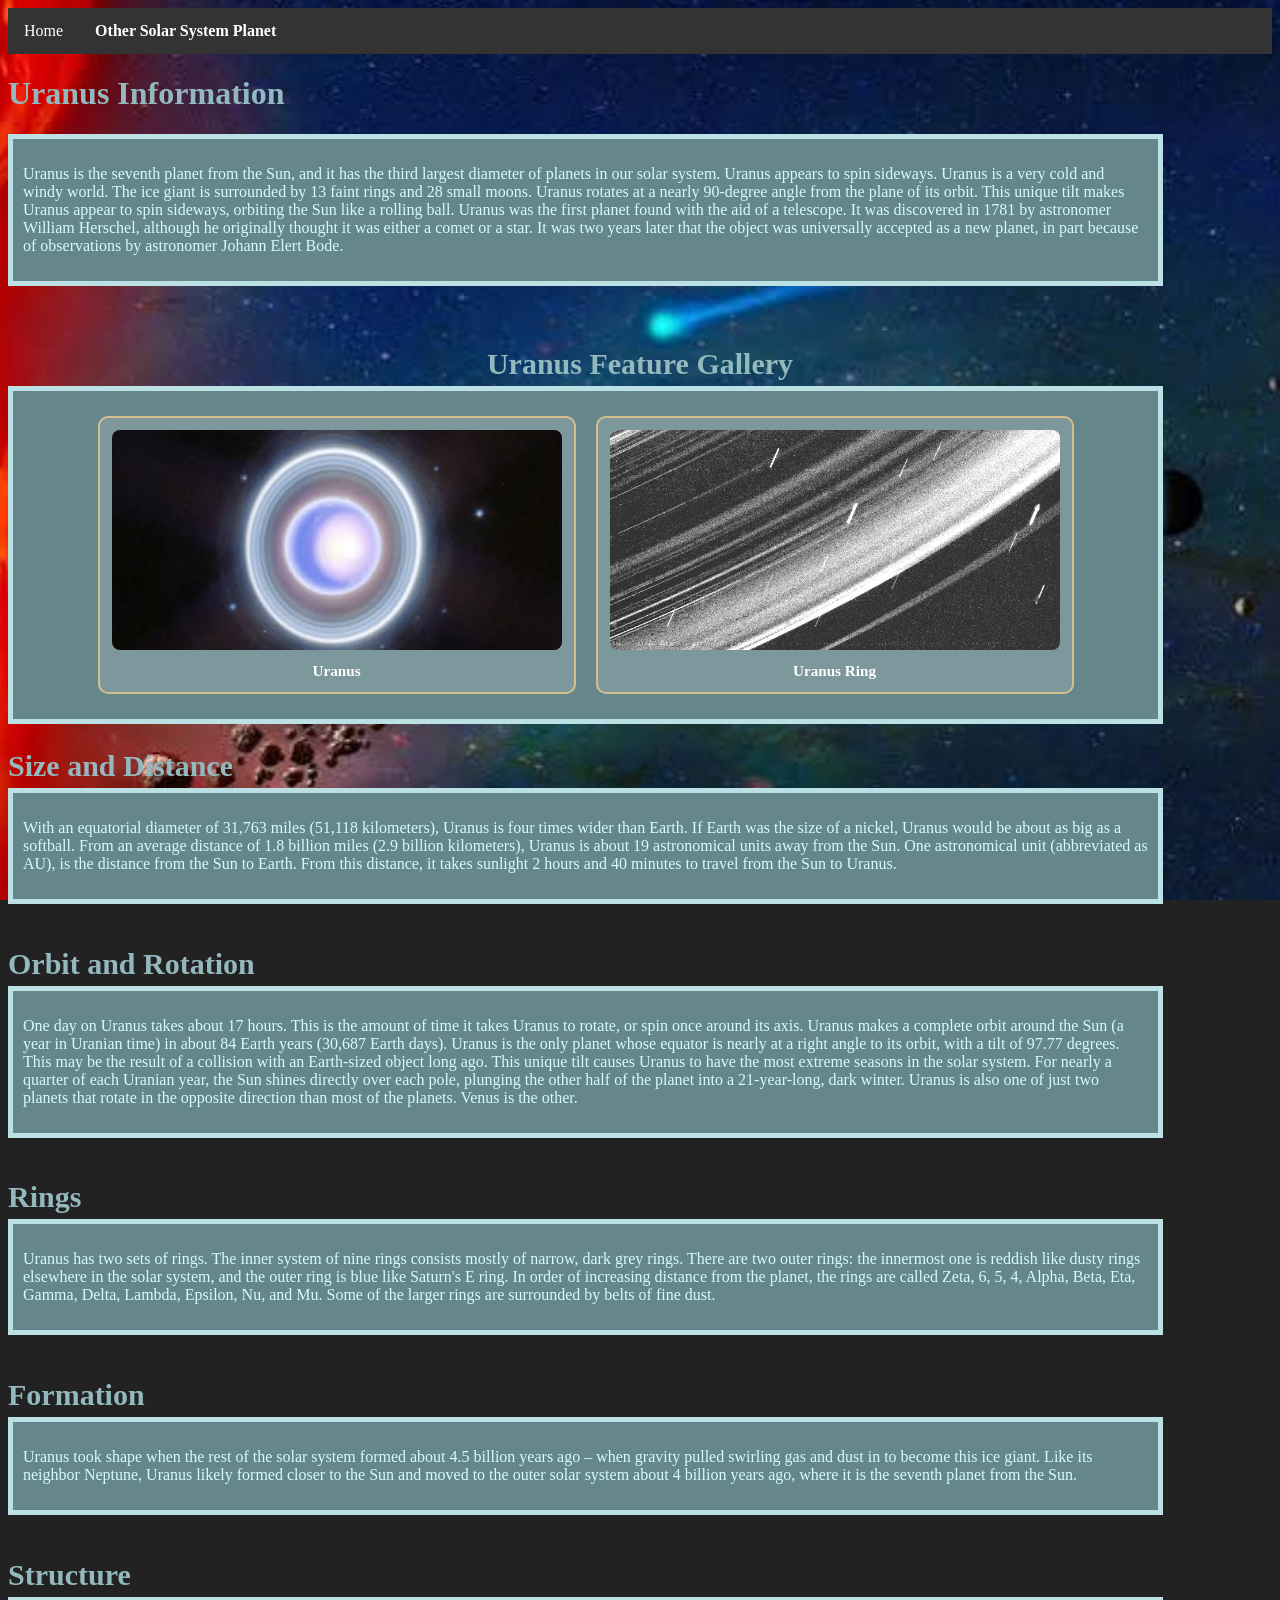
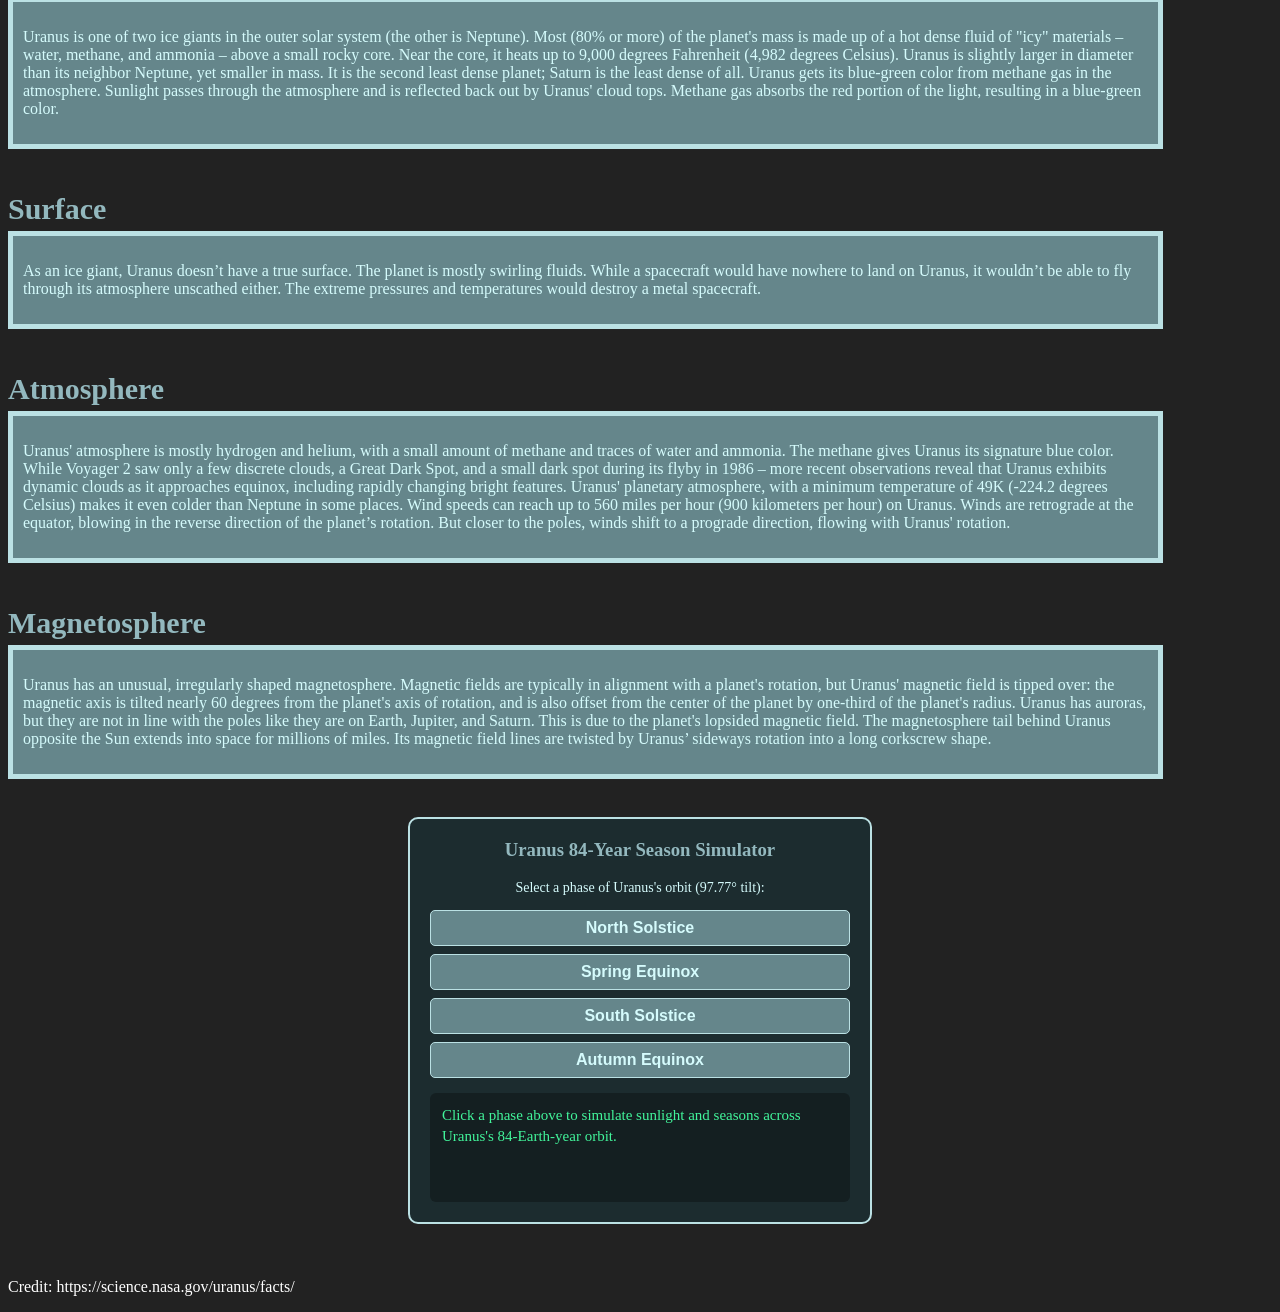
<file: Uranus.html>
<!DOCTYPE html>
<html>
    <head>
        <meta charset="UTF-8">
        <title>Solar System Project</title>
        <link rel="stylesheet" href="style.css">
        <style>
            /* --- Container & Layout Styles --- */
            .container {
                background-color: #65868B;
                width: 1125px;
                border: 5px solid #BBE1E4;
                padding: 10px;
            }
            .big-text {
                font-size: 30px; 
                margin-bottom: 5px; 
            }

            /* --- Sticky Navigation Bar Styles --- */
            .navbar {
                position: sticky;
                top: 0;
                z-index: 1000;
                display: flex; 
                background-color: #333;
            }

            .navbar a {
                font-size: 16px;
                color: white;
                text-align: center;
                padding: 14px 16px;
                text-decoration: none;
            }

            /* --- Dropdown Menu Styles --- */
            .dropdown {
                position: relative;
            }

            .dropdown .dropbtn {
                font-size: 16px;  
                border: none;
                outline: none;
                color: white;
                padding: 14px 16px;
                background-color: inherit;
                font-family: inherit;
                margin: 0;
            }

            .navbar a:hover, .dropdown:hover .dropbtn {
                background-color: red;
            }
            .dropdown-content {
                display: none;
                position: absolute;
                background-color: #f9f9f9;
                min-width: 160px;
                box-shadow: 0px 8px 16px 0px rgba(0,0,0,0.2);
                z-index: 1;
            }
            .dropdown-content a {
                float: none;
                color: black;
                padding: 12px 16px;
                text-decoration: none;
                display: block;
                text-align: left;
            }
            .dropdown-content a:hover {
                background-color: #ddd;
            }
            .dropdown:hover .dropdown-content {
                display: block;
            }

            /* --- Calculator Card Styles --- */
            .calculator-card {
                background-color: #161b26;
                padding: 25px;
                border-radius: 12px;
                box-shadow: 0 4px 15px rgba(0,0,0,0.5);
                width: 320px;
                text-align: center;
                margin: 20px 0;
            }
            .input-group {
                margin-bottom: 15px;
                text-align: left;
            }
            label {
                display: block;
                margin-bottom: 5px;
                font-size: 14px;
                color: #a0aec0;
            }
            input, select {
                width: 100%;
                padding: 10px;
                border-radius: 6px;
                border: 1px solid #2d3748;
                background-color: #1a202c;
                color: #fff;
                box-sizing: border-box;
                font-size: 16px;
            }
            button {
                width: 100%;
                padding: 12px;
                background-color: #0066cc;
                color: white;
                border: none;
                border-radius: 6px;
                font-size: 16px;
                cursor: pointer;
                font-weight: bold;
                transition: background 0.2s;
            }
            button:hover {
                background-color: #0052a3;
            }
            .result {
                margin-top: 20px;
                font-size: 18px;
                font-weight: bold;
                color: #42f59b;
                min-height: 24px;
            }

            /* Styling for images to make them fit containers nicely */
            .planet-img {
                width: 100%;
                max-width: 500px;
                height: auto;
                display: block;
                margin: 15px auto;
                border-radius: 12px;
                border: 4px solid #d6bd8d;
                box-shadow: 0 8px 16px rgba(0,0,0,0.3);
            }

            .image-gallery {
                display: flex;
                flex-wrap: wrap;
                gap: 20px;
                justify-content: center;
                margin: 15px 0;
            }

            .image-card {
                flex: 1 1 300px;
                max-width: 450px;
                background: rgba(255, 255, 255, 0.15);
                padding: 12px;
                border-radius: 10px;
                border: 2px solid #d6bd8d;
                text-align: center;
                margin: 0;
            }

            .image-card img {
                width: 100%;
                height: 220px;
                object-fit: cover;
                border-radius: 8px;
            }

            .image-card figcaption {
                color: #fff;
                font-weight: bold;
                margin-top: 8px;
                font-size: 0.95rem;
            }
        </style>
    </head>
    <body style="background-color: #222;">
        
        <!-- ================= NAVIGATION BAR ================= -->
        <div class="navbar">
            <a href="index.html">Home</a>
            <div class="dropdown">
                <button class="dropbtn">Other Solar System Planet 
                <i class="fa fa-caret-down"></i>
                </button>
                <div class="dropdown-content">
                    <a href="Sun.html">Sun</a>
                    <a href="Mercury.html">Mercury</a>
                    <a href="Venus.html">Venus</a>
                    <a href="Earth.html">Earth</a>
                    <a href="Moon.html">Earth Moon</a>
                    <a href="Mars.html">Mars</a>
                    <a href="Jupiter.html">Jupiter</a>
                    <a href="Saturn.html">Saturn</a>
                    <a href="Neptune.html">Neptune</a>
                    <a href="Pluto.html">Pluto</a>
                </div>
            </div> 
        </div>

        <!-- ================= PAGE HEADING & INTRO ================= -->
        <h1 style="color:#93B8BE">Uranus Information</h1>
        
        <div class="container">
            <p style="color:#D5FBFC">
                Uranus is the seventh planet from the Sun, and it has the third largest diameter of planets in our solar system. Uranus appears to spin sideways.
                Uranus is a very cold and windy world. The ice giant is surrounded by 13 faint rings and 28 small moons. 
                Uranus rotates at a nearly 90-degree angle from the plane of its orbit. 
                This unique tilt makes Uranus appear to spin sideways, orbiting the Sun like a rolling ball.  
                Uranus was the first planet found with the aid of a telescope. 
                It was discovered in 1781 by astronomer William Herschel, although he originally thought it was either a comet or a star. 
                It was two years later that the object was universally accepted as a new planet, in part because of observations by astronomer Johann Elert Bode.
            </p>
        </div>
        <br>

        <!-- ================= GALLERY SECTION ================= -->
        <br>
        <h2 class="big-text" style="color:#93B8BE; text-align: center;">Uranus Feature Gallery</h2>
        <div class="container">
            <div class="image-gallery">
                <figure class="image-card">
                    <img src="Images/Uranus.jpg" 
                         alt="Just an Images of Uranus">
                    <figcaption>Uranus</figcaption>
                </figure>
                <figure class="image-card">
                    <img src="Images/Uranus_ring.jpg" 
                         alt="A close up shot of Uranus">
                    <figcaption>Uranus Ring</figcaption>
                </figure>
            </div>
        </div>
        
        <!-- ================= SIZE AND DISTANCE SECTION ================= -->
        <h2 class="big-text" style="color:#93B8BE;">Size and Distance</h2>
        <div class="container">
            <p style="color:#D5FBFC">
                With an equatorial diameter of 31,763 miles (51,118 kilometers), Uranus is four times wider than Earth. 
                If Earth was the size of a nickel, Uranus would be about as big as a softball.  
                From an average distance of 1.8 billion miles (2.9 billion kilometers), Uranus is about 19 astronomical units away from the Sun. 
                One astronomical unit (abbreviated as AU), is the distance from the Sun to Earth. 
                From this distance, it takes sunlight 2 hours and 40 minutes to travel from the Sun to Uranus.
            </p>
        </div>
        <br>
        
        <!-- ================= ORBIT AND ROTATION SECTION ================= -->
        <h2 class="big-text" style="color:#93B8BE;">Orbit and Rotation</h2>
        <div class="container">
            <p style="color:#D5FBFC">
                One day on Uranus takes about 17 hours. 
                This is the amount of time it takes Uranus to rotate, or spin once around its axis. 
                Uranus makes a complete orbit around the Sun (a year in Uranian time) in about 84 Earth years (30,687 Earth days).  
                Uranus is the only planet whose equator is nearly at a right angle to its orbit, with a tilt of 97.77 degrees. 
                This may be the result of a collision with an Earth-sized object long ago. 
                This unique tilt causes Uranus to have the most extreme seasons in the solar system. 
                For nearly a quarter of each Uranian year, the Sun shines directly over each pole, plunging the other half of the planet into a 21-year-long, dark winter.  
                Uranus is also one of just two planets that rotate in the opposite direction than most of the planets. Venus is the other.
            </p>
        </div>
        <br>
        
        <!-- ================= RINGS SECTION ================= -->
        <h2 class="big-text" style="color:#93B8BE;">Rings</h2>
        <div class="container">
            <p style="color:#D5FBFC">
                Uranus has two sets of rings. The inner system of nine rings consists mostly of narrow, dark grey rings. 
                There are two outer rings: the innermost one is reddish like dusty rings elsewhere in the solar system, and the outer ring is blue like Saturn's E ring.  
                In order of increasing distance from the planet, the rings are called Zeta, 6, 5, 4, Alpha, Beta, Eta, Gamma, Delta, Lambda, Epsilon, Nu, and Mu. Some of the larger rings are surrounded by belts of fine dust.
            </p>
        </div>
        <br>
        
        <!-- ================= FORMATION SECTION ================= -->
        <h2 class="big-text" style="color:#93B8BE;">Formation</h2>
        <div class="container">
            <p style="color:#D5FBFC">
                Uranus took shape when the rest of the solar system formed about 4.5 billion years ago – when gravity pulled swirling gas and dust in to become this ice giant. 
                Like its neighbor Neptune, Uranus likely formed closer to the Sun and moved to the outer solar system about 4 billion years ago, where it is the seventh planet from the Sun.
            </p>
        </div>
        <br>
        
        <!-- ================= STRUCTURE SECTION ================= -->
        <h2 class="big-text" style="color:#93B8BE;">Structure</h2>
        <div class="container">
            <p style="color:#D5FBFC">
                Uranus is one of two ice giants in the outer solar system (the other is Neptune). 
                Most (80% or more) of the planet's mass is made up of a hot dense fluid of "icy" materials – water, methane, and ammonia – above a small rocky core. 
                Near the core, it heats up to 9,000 degrees Fahrenheit (4,982 degrees Celsius).  
                Uranus is slightly larger in diameter than its neighbor Neptune, yet smaller in mass. 
                It is the second least dense planet; Saturn is the least dense of all.  
                Uranus gets its blue-green color from methane gas in the atmosphere. 
                Sunlight passes through the atmosphere and is reflected back out by Uranus' cloud tops. 
                Methane gas absorbs the red portion of the light, resulting in a blue-green color.
            </p>
        </div>
        <br>
        
        <!-- ================= SURFACE SECTION ================= -->
        <h2 class="big-text" style="color:#93B8BE;">Surface</h2>
        <div class="container">
            <p style="color:#D5FBFC">
              As an ice giant, Uranus doesn’t have a true surface. The planet is mostly swirling fluids. 
              While a spacecraft would have nowhere to land on Uranus, it wouldn’t be able to fly through its atmosphere unscathed either. 
              The extreme pressures and temperatures would destroy a metal spacecraft.
            </p>
        </div>
        <br>
        
        <!-- ================= ATMOSPHERE SECTION ================= -->
        <h2 class="big-text" style="color:#93B8BE;">Atmosphere</h2>
        <div class="container">
            <p style="color:#D5FBFC">
                Uranus' atmosphere is mostly hydrogen and helium, with a small amount of methane and traces of water and ammonia. 
                The methane gives Uranus its signature blue color.  
                While Voyager 2 saw only a few discrete clouds, a Great Dark Spot, and a small dark spot during its flyby in 1986 – 
                more recent observations reveal that Uranus exhibits dynamic clouds as it approaches equinox, including rapidly changing bright features.  
                Uranus' planetary atmosphere, with a minimum temperature of 49K (-224.2 degrees Celsius) makes it even colder than Neptune in some places.  
                Wind speeds can reach up to 560 miles per hour (900 kilometers per hour) on Uranus. 
                Winds are retrograde at the equator, blowing in the reverse direction of the planet’s rotation. 
                But closer to the poles, winds shift to a prograde direction, flowing with Uranus' rotation.  
            </p>
        </div>
        <br>
        
        <!-- ================= MAGNETOSPHERE SECTION ================= -->
        <h2 class="big-text" style="color:#93B8BE;">Magnetosphere</h2>
        <div class="container">
            <p style="color:#D5FBFC">
                Uranus has an unusual, irregularly shaped magnetosphere. 
                Magnetic fields are typically in alignment with a planet's rotation, but Uranus' magnetic field is tipped over: 
                the magnetic axis is tilted nearly 60 degrees from the planet's axis of rotation, and is also offset from the center of the planet by one-third of the planet's radius.  
                Uranus has auroras, but they are not in line with the poles like they are on Earth, Jupiter, and Saturn. 
                This is due to the planet's lopsided magnetic field.  
                The magnetosphere tail behind Uranus opposite the Sun extends into space for millions of miles. 
                Its magnetic field lines are twisted by Uranus’ sideways rotation into a long corkscrew shape.
            </p>
        </div>
        <br>
        
       <!-- Interactive Uranus Season Simulator Widget -->
        <div style="margin: 20px auto; background: #1c2c2f; padding: 20px; border-radius: 10px; border: 2px solid #BBE1E4; text-align: center; max-width: 420px;">
            <h3 style="color: #93B8BE; margin-top: 0;">Uranus 84-Year Season Simulator</h3>
            <p style="color: #D5FBFC; font-size: 14px;">Select a phase of Uranus's orbit (97.77° tilt):</p>
            <div style="display: flex; flex-wrap: wrap; gap: 8px; justify-content: center; margin-bottom: 15px;">
                <button onclick="setUranusPhase('north-solstice')" style="padding: 8px 12px; background: #65868B; color: #D5FBFC; border: 1px solid #BBE1E4; border-radius: 5px; cursor: pointer;">North Solstice</button>
                <button onclick="setUranusPhase('equinox-1')" style="padding: 8px 12px; background: #65868B; color: #D5FBFC; border: 1px solid #BBE1E4; border-radius: 5px; cursor: pointer;">Spring Equinox</button>
                <button onclick="setUranusPhase('south-solstice')" style="padding: 8px 12px; background: #65868B; color: #D5FBFC; border: 1px solid #BBE1E4; border-radius: 5px; cursor: pointer;">South Solstice</button>
                <button onclick="setUranusPhase('equinox-2')" style="padding: 8px 12px; background: #65868B; color: #D5FBFC; border: 1px solid #BBE1E4; border-radius: 5px; cursor: pointer;">Autumn Equinox</button>
            </div>
            <div id="uranusSeasonDisplay" style="color: #42f59b; font-size: 15px; min-height: 85px; text-align: left; padding: 12px; background: rgba(0,0,0,0.3); border-radius: 6px; line-height: 1.4;">
                Click a phase above to simulate sunlight and seasons across Uranus's 84-Earth-year orbit.
            </div>
        </div>

        <script>
            const uranusPhases = {
                "north-solstice": "North Pole points toward the Sun: Continuous daylight bathes the north for ~21 Earth years, while the south is locked in a 21-year dark winter.",
                "equinox-1": "Equinox (~21 years later): The Sun shines directly over the equator, bringing day-night cycles across the globe and sparking dynamic cloud activity.",
                "south-solstice": "South Pole points toward the Sun (~42 years in): Continuous sunlight hits the southern hemisphere while the northern side endures a 21-year dark winter.",
                "equinox-2": "Second Equinox (~63 years in): Sunlight aligns with the equator again as Uranus heads back toward completing its 84-Earth-year orbit."
            };

            function setUranusPhase(phaseKey) {
                document.getElementById('uranusSeasonDisplay').innerText = uranusPhases[phaseKey];
            }
        </script>

        <!-- ================= CREDITS & FOOTER ================= -->
        <br>
        <p style="color:white">
            Credit: https://science.nasa.gov/uranus/facts/
        </p>
    </body>
</html>
</file>
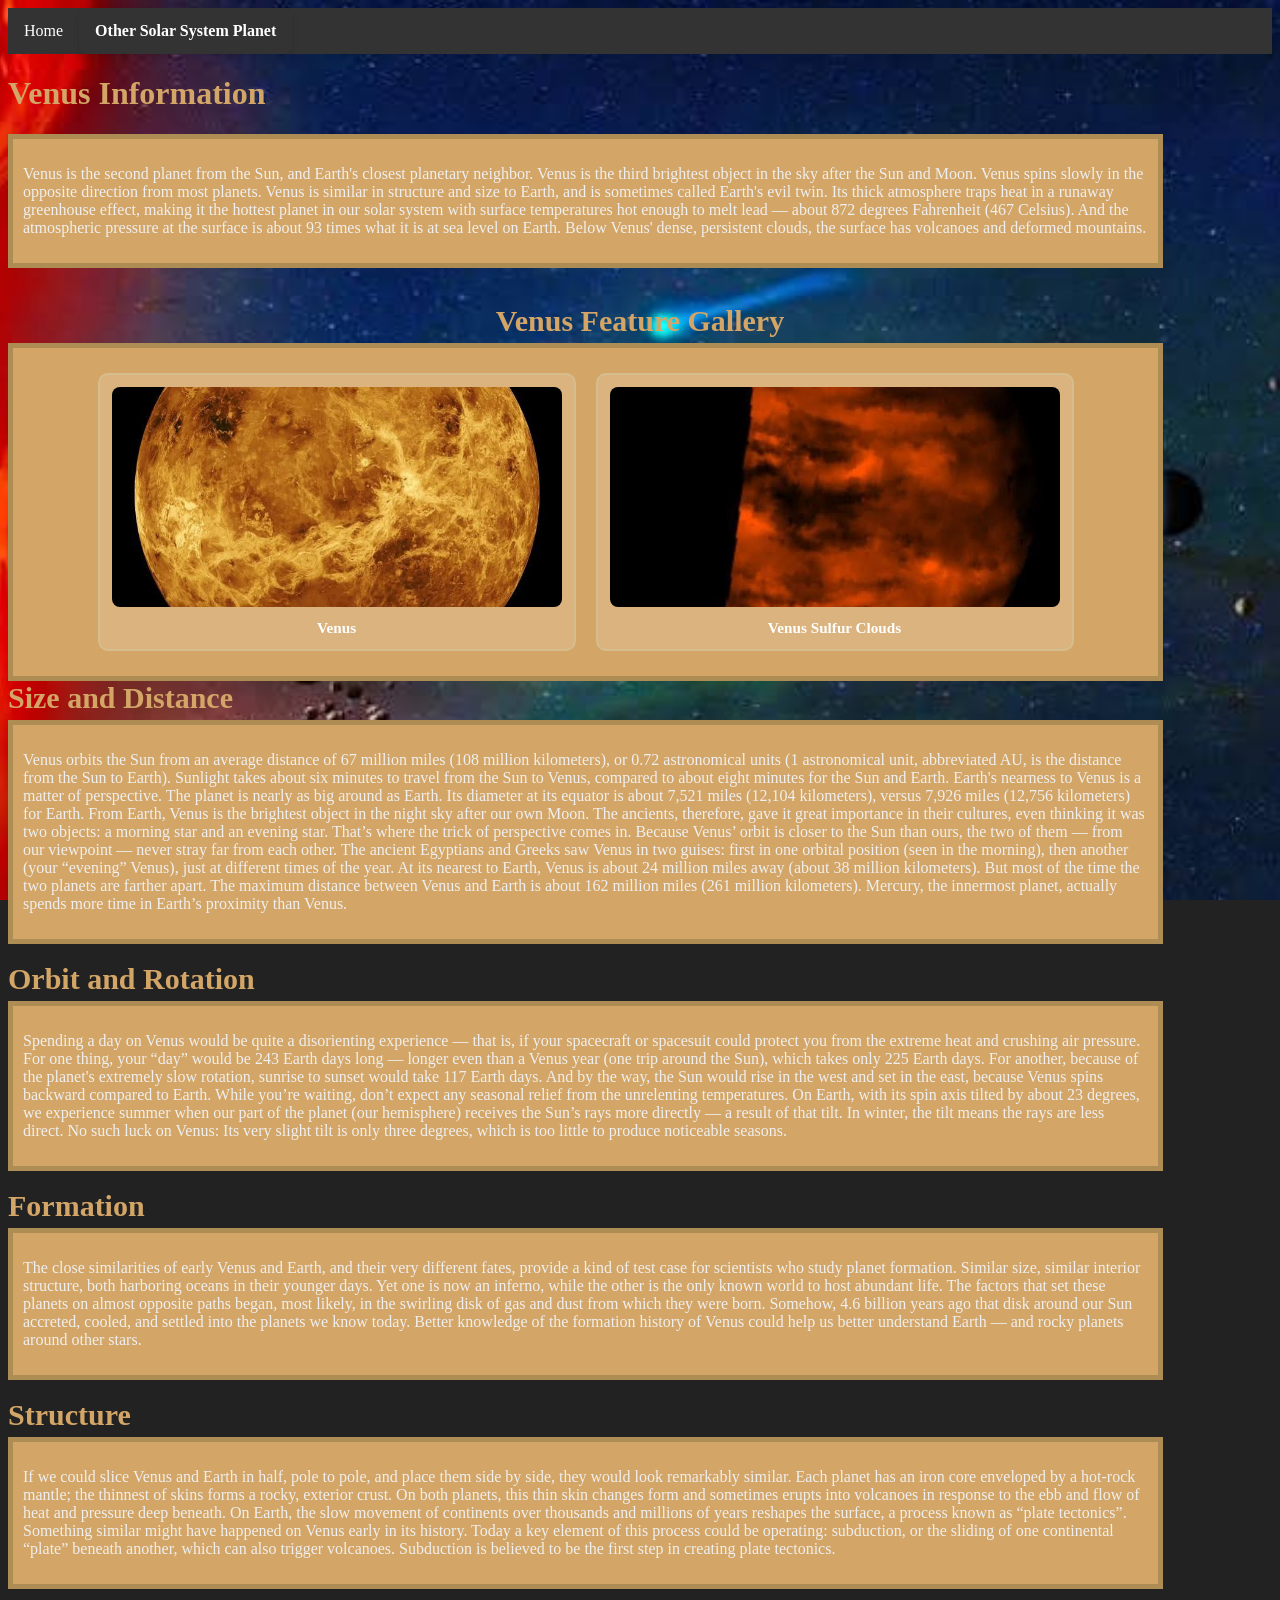
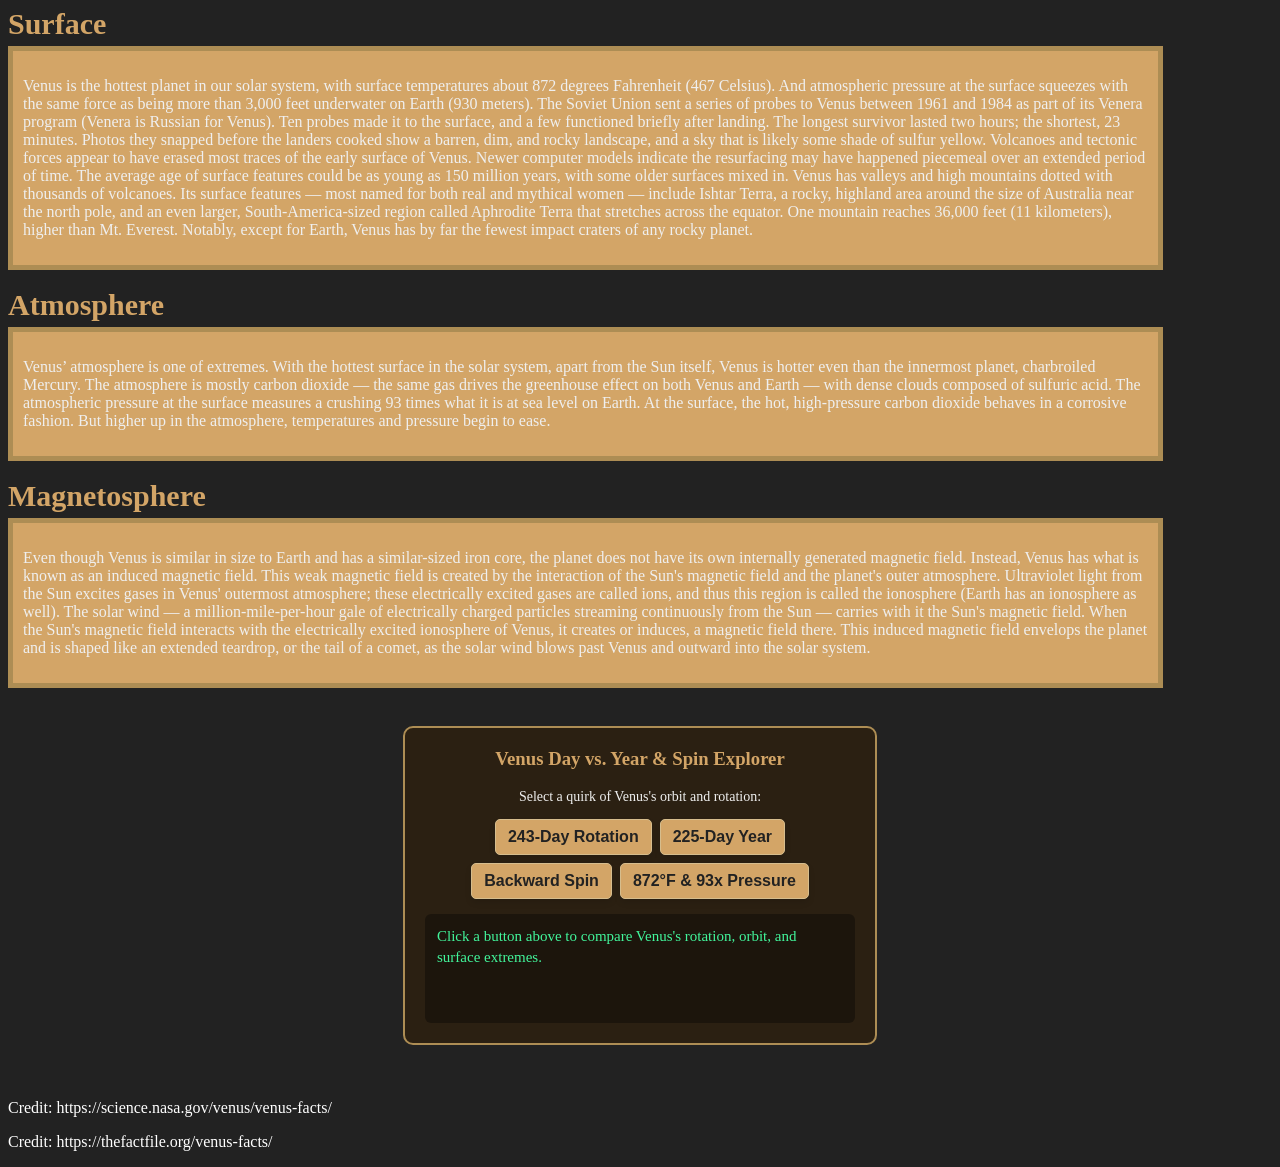
<file: Venus.html>
<!DOCTYPE html>
<html>
    <head>
        <meta charset="UTF-8">
        <title>Solar System Project</title>
        <link rel="stylesheet" href="style.css">
        <style>
            /* --- Container & Layout Styles --- */
            .container {
                background-color: #d3a567;
                width: 1125px;
                border: 5px solid #ad8d54;
                padding: 10px;
            }
            .big-text {
                font-size: 30px; 
                margin-bottom: 5px; 
            }

            /* --- Sticky Navigation Bar Styles --- */
            .navbar {
                position: sticky;
                top: 0;
                z-index: 1000;
                display: flex; 
                background-color: #333;
            }

            .navbar a {
                font-size: 16px;
                color: white;
                text-align: center;
                padding: 14px 16px;
                text-decoration: none;
            }

            /* --- Dropdown Menu Styles --- */
            .dropdown {
                position: relative;
            }

            .dropdown .dropbtn {
                font-size: 16px;  
                border: none;
                outline: none;
                color: white;
                padding: 14px 16px;
                background-color: inherit;
                font-family: inherit;
                margin: 0;
            }

            .navbar a:hover, .dropdown:hover .dropbtn {
                background-color: red;
            }
            .dropdown-content {
                display: none;
                position: absolute;
                background-color: #f9f9f9;
                min-width: 160px;
                box-shadow: 0px 8px 16px 0px rgba(0,0,0,0.2);
                z-index: 1;
            }
            .dropdown-content a {
                float: none;
                color: black;
                padding: 12px 16px;
                text-decoration: none;
                display: block;
                text-align: left;
            }
            .dropdown-content a:hover {
                background-color: #ddd;
            }
            .dropdown:hover .dropdown-content {
                display: block;
            }

            /* --- Interactive Fact Card Widget Styles --- */
            .card {
                background: #d3a567;
                padding: 30px;
                border: 5px solid #d6bd8d;
                border-radius: 16px;
                box-shadow: 0 10px 30px rgba(0,0,0,0.1);
                text-align: center;
                max-width: 400px;
                width: 90%;
                margin: 20px 0;
            }

            h2 {
                color: #333;
                margin-top: 0;
            }

            .fact-display {
                font-size: 1.1rem;
                color: Brown;
                min-height: 80px;
                display: flex;
                align-items: center;
                justify-content: center;
                margin: 20px 0;
                line-height: 1.5;
            }

            button {
                background-color: orange;
                color: white;
                border: 5px solid #d6bd8d;
                padding: 12px 24px;
                font-size: 1rem;
                font-weight: bold;
                border-radius: 8px;
                cursor: pointer;
                transition: transform 0.1s, background-color 0.2s;
                box-shadow: 0 4px 6px rgba(0,0,0,0.1);
            }

            button:hover {
                background-color: #ff5252;
            }

            button:active {
                transform: scale(0.98);
            }

            /* Styling for images to make them fit containers nicely */
            .planet-img {
                width: 100%;
                max-width: 500px;
                height: auto;
                display: block;
                margin: 15px auto;
                border-radius: 12px;
                border: 4px solid #d6bd8d;
                box-shadow: 0 8px 16px rgba(0,0,0,0.3);
            }

            .image-gallery {
                display: flex;
                flex-wrap: wrap;
                gap: 20px;
                justify-content: center;
                margin: 15px 0;
            }

            .image-card {
                flex: 1 1 300px;
                max-width: 450px;
                background: rgba(255, 255, 255, 0.15);
                padding: 12px;
                border-radius: 10px;
                border: 2px solid #d6bd8d;
                text-align: center;
                margin: 0;
            }

            .image-card img {
                width: 100%;
                height: 220px;
                object-fit: cover;
                border-radius: 8px;
            }

            .image-card figcaption {
                color: #fff;
                font-weight: bold;
                margin-top: 8px;
                font-size: 0.95rem;
            }
        </style>
    </head>
    <body style="background-color: #222;">
        
        <!-- ================= NAVIGATION BAR ================= -->
        <div class="navbar">
            <a href="index.html">Home</a>
            <div class="dropdown">
                <button class="dropbtn">Other Solar System Planet 
                <i class="fa fa-caret-down"></i>
                </button>
                <div class="dropdown-content">
                    <a href="Sun.html">Sun</a>
                    <a href="Mercury.html">Mercury</a>
                    <a href="Earth.html">Earth</a>
                    <a href="Moon.html">Earth Moon</a>
                    <a href="Mars.html">Mars</a>
                    <a href="Jupiter.html">Jupiter</a>
                    <a href="Saturn.html">Saturn</a>
                    <a href="Uranus.html">Uranus</a>
                    <a href="Neptune.html">Neptune</a>
                    <a href="Pluto.html">Pluto</a>
                </div>
            </div> 
        </div>

        <!-- ================= PAGE HEADING & INTRO ================= -->
        <h1 style="color:#d3a567">Venus Information</h1>
        
        <div class="container">
            <p style="color:#EFEFEF">
               Venus is the second planet from the Sun, and Earth's closest planetary neighbor. 
               Venus is the third brightest object in the sky after the Sun and Moon. 
               Venus spins slowly in the opposite direction from most planets.  
               Venus is similar in structure and size to Earth, and is sometimes called Earth's evil twin. 
               Its thick atmosphere traps heat in a runaway greenhouse effect, making it the hottest planet in our solar system with surface temperatures hot enough to melt lead 
               — about 872 degrees Fahrenheit (467 Celsius). And the atmospheric pressure at the surface is about 93 times what it is at sea level on Earth. 
               Below Venus' dense, persistent clouds, the surface has volcanoes and deformed mountains.
            </p>
        </div>
        <br>

        <!-- ================= GALLERY SECTION ================= -->
        <br>
        <h2 class="big-text" style="color:#d3a567; text-align: center;">Venus Feature Gallery</h2>
        <div class="container">
            <div class="image-gallery">
                <figure class="image-card">
                    <img src="Images/Venus.jpg" 
                         alt="Just Venus">
                    <figcaption>Venus</figcaption>
                </figure>
                <figure class="image-card">
                    <img src="Images/Venus_sulfur.jpg" 
                         alt="Sulfur Cloud of Venus">
                    <figcaption>Venus Sulfur Clouds</figcaption>
                </figure>
            </div>
        </div>
        
        <!-- ================= SIZE AND DISTANCE SECTION ================= -->
        <h2 class="big-text" style="color:#d3a567;">Size and Distance</h2>
        <div class="container">
            <p style="color:#EFEFEF">
                Venus orbits the Sun from an average distance of 67 million miles (108 million kilometers), 
                or 0.72 astronomical units (1 astronomical unit, abbreviated AU, is the distance from the Sun to Earth). 
                Sunlight takes about six minutes to travel from the Sun to Venus, compared to about eight minutes for the Sun and Earth.  
                Earth's nearness to Venus is a matter of perspective. The planet is nearly as big around as Earth. Its diameter at its equator is about 7,521 miles (12,104 kilometers), versus 7,926 miles (12,756 kilometers) for Earth. 
                From Earth, Venus is the brightest object in the night sky after our own Moon. 
                The ancients, therefore, gave it great importance in their cultures, even thinking it was two objects: a morning star and an evening star. 
                That’s where the trick of perspective comes in. Because Venus’ orbit is closer to the Sun than ours, the two of them — from our viewpoint — never stray far from each other. 
                The ancient Egyptians and Greeks saw Venus in two guises: first in one orbital position (seen in the morning), then another (your “evening” Venus), just at different times of the year.  
                At its nearest to Earth, Venus is about 24 million miles away (about 38 million kilometers). 
                But most of the time the two planets are farther apart. The maximum distance between Venus and Earth is about 162 million miles (261 million kilometers). 
                Mercury, the innermost planet, actually spends more time in Earth’s proximity than Venus.
            </p>
        </div>
        <br>
        
        <!-- ================= ORBIT AND ROTATION SECTION ================= -->
        <h2 class="big-text" style="color:#d3a567;">Orbit and Rotation</h2>
        <div class="container">
            <p style="color:#EFEFEF">
                Spending a day on Venus would be quite a disorienting experience — that is, if your spacecraft or spacesuit could protect you from the extreme heat and crushing air pressure. 
                For one thing, your “day” would be 243 Earth days long — longer even than a Venus year (one trip around the Sun), which takes only 225 Earth days. 
                For another, because of the planet's extremely slow rotation, sunrise to sunset would take 117 Earth days. 
                And by the way, the Sun would rise in the west and set in the east, because Venus spins backward compared to Earth.  
                While you’re waiting, don’t expect any seasonal relief from the unrelenting temperatures. 
                On Earth, with its spin axis tilted by about 23 degrees, we experience summer when our part of the planet (our hemisphere) receives the Sun’s rays more directly — a result of that tilt. 
                In winter, the tilt means the rays are less direct. No such luck on Venus: Its very slight tilt is only three degrees, which is too little to produce noticeable seasons.
            </p>
        </div>
        <br>
        
        <!-- ================= FORMATION SECTION ================= -->
        <h2 class="big-text" style="color:#d3a567;">Formation</h2>
        <div class="container">
            <p style="color:#EFEFEF">
                The close similarities of early Venus and Earth, and their very different fates, provide a kind of test case for scientists who study planet formation. 
                Similar size, similar interior structure, both harboring oceans in their younger days. 
                Yet one is now an inferno, while the other is the only known world to host abundant life. The factors that set these planets on almost opposite paths began, most likely, in the swirling disk of gas and dust from which they were born. 
                Somehow, 4.6 billion years ago that disk around our Sun accreted, cooled, and settled into the planets we know today. 
                Better knowledge of the formation history of Venus could help us better understand Earth — and rocky planets around other stars.
            </p>
        </div>
        <br>
        
        <!-- ================= STRUCTURE SECTION ================= -->
        <h2 class="big-text" style="color:#d3a567;">Structure</h2>
        <div class="container">
            <p style="color:#EFEFEF">
                If we could slice Venus and Earth in half, pole to pole, and place them side by side, they would look remarkably similar. 
                Each planet has an iron core enveloped by a hot-rock mantle; the thinnest of skins forms a rocky, exterior crust. 
                On both planets, this thin skin changes form and sometimes erupts into volcanoes in response to the ebb and flow of heat and pressure deep beneath.  
                On Earth, the slow movement of continents over thousands and millions of years reshapes the surface, a process known as “plate tectonics”. 
                Something similar might have happened on Venus early in its history. 
                Today a key element of this process could be operating: subduction, or the sliding of one continental “plate” beneath another, which can also trigger volcanoes. 
                Subduction is believed to be the first step in creating plate tectonics.
            </p>
        </div>
        <br>
        
        <!-- ================= SURFACE SECTION ================= -->
        <h2 class="big-text" style="color:#d3a567;">Surface</h2>
        <div class="container">
            <p style="color:#EFEFEF">
                Venus is the hottest planet in our solar system, with surface temperatures about 872 degrees Fahrenheit (467 Celsius). 
                And atmospheric pressure at the surface squeezes with the same force as being more than 3,000 feet underwater on Earth (930 meters). 
                The Soviet Union sent a series of probes to Venus between 1961 and 1984 as part of its Venera program (Venera is Russian for Venus). 
                Ten probes made it to the surface, and a few functioned briefly after landing. The longest survivor lasted two hours; the shortest, 23 minutes. 
                Photos they snapped before the landers cooked show a barren, dim, and rocky landscape, and a sky that is likely some shade of sulfur yellow.  
                Volcanoes and tectonic forces appear to have erased most traces of the early surface of Venus. 
                Newer computer models indicate the resurfacing may have happened piecemeal over an extended period of time. 
                The average age of surface features could be as young as 150 million years, with some older surfaces mixed in.  
                Venus has valleys and high mountains dotted with thousands of volcanoes. Its surface features — most named for both real and mythical women 
                — include Ishtar Terra, a rocky, highland area around the size of Australia near the north pole, and an even larger, South-America-sized region called Aphrodite Terra that stretches across the equator. 
                One mountain reaches 36,000 feet (11 kilometers), higher than Mt. Everest. Notably, except for Earth, Venus has by far the fewest impact craters of any rocky planet.
            </p>
        </div>
        <br>
        
        <!-- ================= ATMOSPHERE SECTION ================= -->
        <h2 class="big-text" style="color:#d3a567;">Atmosphere</h2>
        <div class="container">
            <p style="color:#EFEFEF">
                Venus’ atmosphere is one of extremes. With the hottest surface in the solar system, apart from the Sun itself, Venus is hotter even than the innermost planet, charbroiled Mercury. 
                The atmosphere is mostly carbon dioxide — the same gas drives the greenhouse effect on both Venus and Earth — with dense clouds composed of sulfuric acid. 
                The atmospheric pressure at the surface measures a crushing 93 times what it is at sea level on Earth. 
                At the surface, the hot, high-pressure carbon dioxide behaves in a corrosive fashion. But higher up in the atmosphere, temperatures and pressure begin to ease.  
            </p>
        </div>
        <br>
        
        <!-- ================= MAGNETOSPHERE SECTION ================= -->
        <h2 class="big-text" style="color:#d3a567;">Magnetosphere</h2>
        <div class="container">
            <p style="color:#EFEFEF">
                Even though Venus is similar in size to Earth and has a similar-sized iron core, the planet does not have its own internally generated magnetic field. 
                Instead, Venus has what is known as an induced magnetic field. 
                This weak magnetic field is created by the interaction of the Sun's magnetic field and the planet's outer atmosphere. 
                Ultraviolet light from the Sun excites gases in Venus' outermost atmosphere; these electrically excited gases are called ions, and thus this region is called the ionosphere (Earth has an ionosphere as well). 
                The solar wind — a million-mile-per-hour gale of electrically charged particles streaming continuously from the Sun — carries with it the Sun's magnetic field. 
                When the Sun's magnetic field interacts with the electrically excited ionosphere of Venus, it creates or induces, a magnetic field there. 
                This induced magnetic field envelops the planet and is shaped like an extended teardrop, or the tail of a comet, as the solar wind blows past Venus and outward into the solar system.  
            </p>
        </div>
        <br>

        <!-- ================= INTERACTIVE VENUS DAY, YEAR & SPIN EXPLORER ================= -->
        <div style="margin: 20px auto; background: #2b2012; padding: 20px; border-radius: 10px; border: 2px solid #ad8d54; text-align: center; max-width: 430px;">
            <h3 style="color: #d3a567; margin-top: 0;">Venus Day vs. Year & Spin Explorer</h3>
            <p style="color: #EFEFEF; font-size: 14px;">Select a quirk of Venus's orbit and rotation:</p>
            <div style="display: flex; flex-wrap: wrap; gap: 8px; justify-content: center; margin-bottom: 15px;">
                <button onclick="inspectVenus('day-vs-year')" style="padding: 8px 12px; background: #d3a567; color: #222; border: 1px solid #d6bd8d; border-radius: 5px; font-weight: bold; cursor: pointer;">243-Day Rotation</button>
                <button onclick="inspectVenus('year')" style="padding: 8px 12px; background: #d3a567; color: #222; border: 1px solid #d6bd8d; border-radius: 5px; font-weight: bold; cursor: pointer;">225-Day Year</button>
                <button onclick="inspectVenus('retrograde')" style="padding: 8px 12px; background: #d3a567; color: #222; border: 1px solid #d6bd8d; border-radius: 5px; font-weight: bold; cursor: pointer;">Backward Spin</button>
                <button onclick="inspectVenus('pressure-heat')" style="padding: 8px 12px; background: #d3a567; color: #222; border: 1px solid #d6bd8d; border-radius: 5px; font-weight: bold; cursor: pointer;">872°F & 93x Pressure</button>
            </div>
            <div id="venusInspectorDisplay" style="color: #42f59b; font-size: 15px; min-height: 85px; text-align: left; padding: 12px; background: rgba(0,0,0,0.35); border-radius: 6px; line-height: 1.4;">
                Click a button above to compare Venus's rotation, orbit, and surface extremes.
            </div>
        </div>
        <!-- ================= JAVASCRIPT VENUS EXPLORER LOGIC ================= -->
        <script>
            const venusFeatures = {
                "day-vs-year": "One rotation (a Venus day) takes 243 Earth days—actually longer than a full Venus year—with 117 Earth days from sunrise to sunset.",
                "year": "Venus completes one orbit around the Sun in about 225 Earth days from an average distance of 67 million miles (0.72 AU), and its slight 3-degree tilt produces no noticeable seasons.",
                "retrograde": "Venus spins backward compared to Earth and most planets, meaning the Sun appears to rise in the west and set in the east.",
                "pressure-heat": "A runaway greenhouse effect of mostly carbon dioxide and sulfuric acid clouds heats Venus's surface to about 872°F (467°C) under crushing pressure ~93 times Earth's sea-level pressure."
            };

            function inspectVenus(key) {
                const display = document.getElementById("venusInspectorDisplay");
                display.innerText = venusFeatures[key] || "";
            }
        </script>

        <!-- ================= CREDITS & FOOTER ================= -->
        <br>
        <p style="color:white">
            Credit: https://science.nasa.gov/venus/venus-facts/
        </p>
        <p style="color:white">
            Credit: https://thefactfile.org/venus-facts/
        </p>
    </body>
</html>
</file>
<file: style.css>
body{
    background-image: url(Images/images.jpg);
    background-repeat: no-repeat;
    background-position: center;
    background-attachment: fixed;
    background-size: cover;
}
</file>
